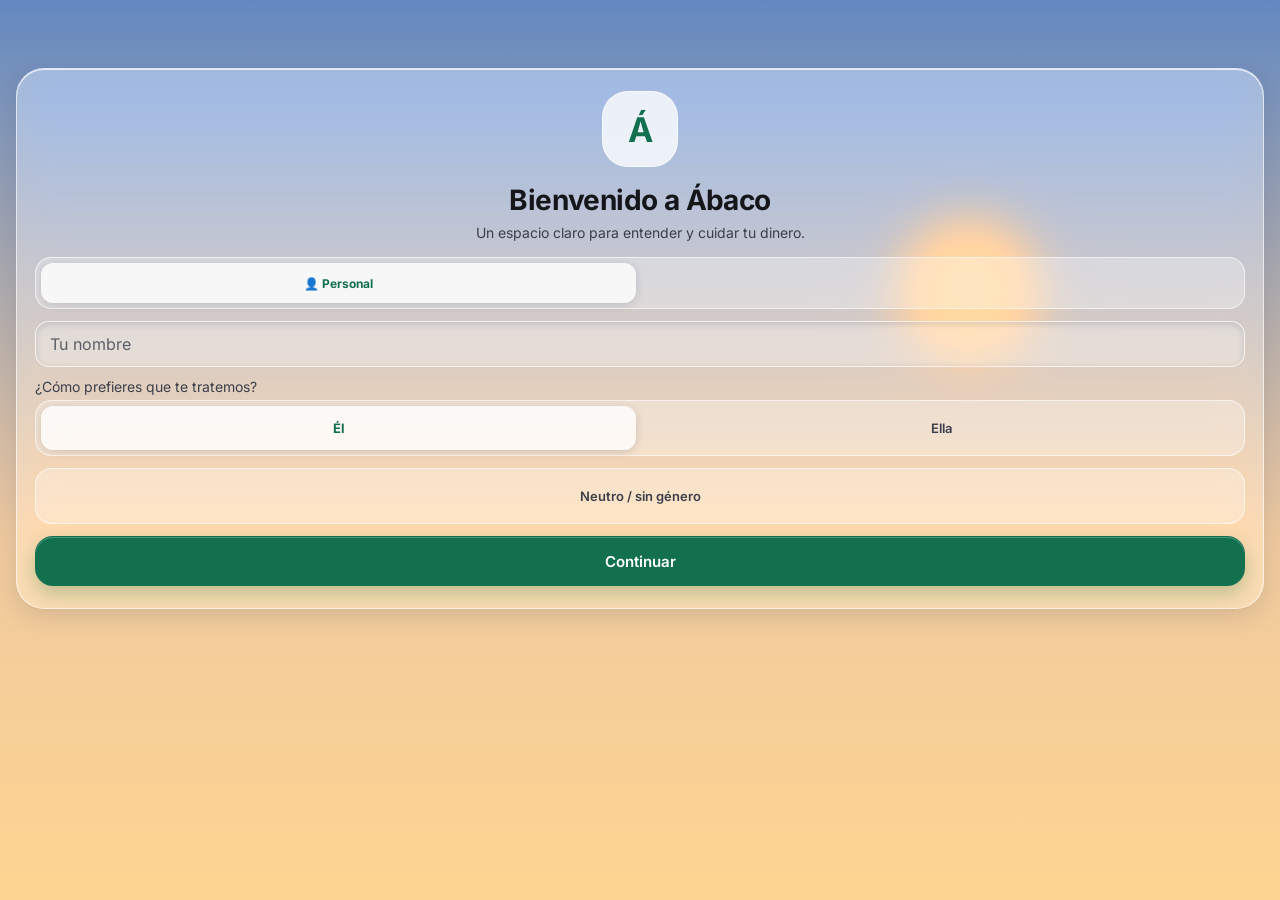
<file: index.html>
<!DOCTYPE html>
<html lang="es" data-theme="light">
<head>
<meta charset="UTF-8">
<meta name="viewport" content="width=device-width, initial-scale=1.0, maximum-scale=1.0, user-scalable=no, viewport-fit=cover">
<meta name="theme-color" content="#9FD3F0" id="metaThemeColor">
<meta name="apple-mobile-web-app-capable" content="yes">
<meta name="apple-mobile-web-app-status-bar-style" content="black-translucent">
<title>Abaco Gestor de Finanzas</title>
<link rel="stylesheet" href="styles.css">

</head>
<body>
<div class="app">

<!-- Menú deslizante desde la derecha -->
<div class="menu-overlay" id="menuOverlay"></div>
<div class="menu-page" id="menuPage">
  <div class="menu-page-header">
    <h2>Menú</h2>
    <p>Secciones</p>
  </div>
  <div class="menu-scroll" id="menuScroll">
    <div class="menu-list" id="menuList"></div>
    <div class="menu-footer">
      <div class="menu-section" style="margin-top:0">Preferencias</div>
      <div class="menu-item" id="btnHelpMenu"><span class="ico">?</span><span class="menu-item-label">Ayuda</span></div>
      <div class="menu-item" id="btnThemeMenu"><span class="ico">◐</span><span class="menu-item-label">Cielo</span></div>
      <div class="menu-item" id="btnPronounMenu"><span class="ico">Aa</span><span class="menu-item-label">Pronombres</span></div>
      <div class="menu-item" id="btnClearMine"><span class="ico">−</span><span class="menu-item-label">Borrar movimientos</span></div>
      <div class="menu-item" id="btnClearAll"><span class="ico">×</span><span class="menu-item-label">Borrar todos los datos</span></div>
      <div class="menu-section">Copias</div>
      <div class="menu-item" id="btnExportBackup"><span class="ico">↓</span><span class="menu-item-label">Exportar copia</span></div>
      <div class="menu-item" id="btnImportBackup"><span class="ico">↑</span><span class="menu-item-label">Importar copia</span></div>
      <input type="file" id="inputImportBackup" accept="application/json" style="display:none">
      <div class="menu-item" id="menuBackupStatus" style="opacity:.65;pointer-events:none">
        <span class="ico">•</span><span class="menu-item-label" id="menuBackupStatusLabel">Sin respaldo</span>
      </div>
      <div class="brand-footer"><strong>Abaco Gestor de Finanzas</strong><span>Hecho por Hugo Jean R</span></div>
    </div>
  </div>
</div>
<div id="menuEdgeHint" title="Abrir menú">‹</div>
<div class="calc-overlay" id="calcOverlay"></div>
<div class="calc-page" id="calcPage" role="dialog" aria-modal="true" aria-label="Calculadora">
  <div class="ck-head">
    <h3>Calculadora</h3>
    <button type="button" class="btn btn-ghost btn-sm" id="btnCloseCalc">Cerrar</button>
  </div>
  <div class="ck-tape" id="ckTape" aria-live="polite"></div>
  <div class="ck-display" id="ckDisplay" aria-live="polite">0</div>
  <div class="ck-error" id="ckError" role="status"></div>
  <div class="ck-src">
    <button type="button" class="ck-chip" id="ckFrom">Tomar de…</button>
    <button type="button" class="ck-chip" id="ckAvail">Disponible</button>
  </div>
  <div class="ck-hist" id="ckHist"></div>
  <div class="ck-keys" id="ckKeys"></div>
  <div class="ck-actions">
    <button type="button" class="btn btn-primary" id="ckSpend" disabled>Anotar gasto</button>
    <button type="button" class="btn btn-ghost" id="ckPay" disabled>Abonar a deuda</button>
  </div>
</div>

<div class="content" id="appContent">
<header id="topbar">
  <div class="tb">
    <div class="tb-text">
      <div class="tb-sub" id="tbSub"></div>
      <div class="tb-title" id="tbTitle">Ábaco</div>
    </div>
    <div class="tb-actions">
      <span class="tb-chip hidden" id="tbChip"></span>
      <button class="tb-btn" id="btnCalcTop" type="button" aria-label="Calculadora" title="Calculadora"><svg viewBox="0 0 24 24" aria-hidden="true"><rect x="5" y="3" width="14" height="18" rx="2"/><path d="M8 7h8M8 12h2M12 12h2M16 12h0M8 16h2M12 16h2M16 16h0"/></svg></button>
      <button class="tb-btn" id="btnMenuHeader" type="button" aria-label="Abrir menú" title="Menú"><svg viewBox="0 0 24 24" aria-hidden="true"><path d="M4 7h16M4 12h16M4 17h10"/></svg></button>
    </div>
  </div>
  <!-- Piezas de la cabecera anterior que el código todavía actualiza; no se muestran. -->
  <div class="hidden" aria-hidden="true">
    <div id="avatar">?</div><div id="headerName">Abaco</div><div id="headerSub">Sin registrar</div>
    <span id="pendingBadge">0</span><button id="btnHelpHeader" type="button" tabindex="-1">?</button>
    <button id="btnCalcHeader" type="button" tabindex="-1">123</button>
    <div id="headerPhrase"></div>
  </div>
</header>
  <div id="onboarding">
    <div class="onboard-card" id="step-register">
      <div class="brand-mark" aria-hidden="true">Á</div>
      <h2 id="welcomeTitle">Bienvenido a Ábaco</h2>
      <p id="welcomeSub">Un espacio claro para entender y cuidar tu dinero.</p>
      <div class="mode-choice" aria-label="Modo de uso">
        <button type="button" id="modePersonal" class="active">👤 Personal</button>
      </div>
      <div class="field"><input type="text" id="userName" placeholder="Tu nombre"></div>
      <p class="note" style="text-align:left;margin:8px 0 4px">¿Cómo prefieres que te tratemos?</p>
      <div class="mode-choice" aria-label="Trato" id="pronounChoice">
        <button type="button" data-pronoun="el" class="active">Él</button>
        <button type="button" data-pronoun="ella">Ella</button>
      </div>
      <div class="mode-choice" style="margin-top:0;grid-template-columns:1fr">
        <button type="button" data-pronoun="neutro" id="pronounNeutro">Neutro / sin género</button>
      </div>
      <button class="btn btn-primary" id="btnRegister" type="button">Continuar</button>
    </div>
    <!-- Tour de bienvenida (js/abaco-tour.js): se puede saltar completo o paso por paso. -->
    <div class="onboard-card tour hidden" id="step-wallet">
      <div class="tour-top">
        <div class="tour-dots" id="tourDots" aria-hidden="true"></div>
        <button class="tour-skip" id="btnSkipWalletQuiz" data-quiz="skip" type="button">Saltar tour</button>
      </div>
      <div class="tour-body" id="tourBody" aria-live="polite"></div>
      <div class="tour-actions">
        <button class="btn btn-ghost" id="btnTourLater" type="button">Ahora no</button>
        <button class="btn btn-primary" id="btnNextWalletQuiz" data-quiz="next" type="button">Continuar</button>
      </div>
    </div>
  </div>

  <div id="appPanels" class="hidden">

    <!-- RÁPIDOS + SWIPE -->
    <div class="panel active" id="panel-hormiga">
      <!-- Paso 1: solo el monto. Paso 2 (opcional, js/abaco-calm.js): qué fue. -->
      <div id="regStep1">
        <div class="reg-mode" role="tablist" aria-label="Qué vas a anotar">
          <button type="button" role="tab" class="on" aria-selected="true" data-calm="mode" data-v="gasto">Gasto</button>
          <button type="button" role="tab" aria-selected="false" data-calm="mode" data-v="ingreso">Ingreso</button>
        </div>
        <div class="reg-amount">
          <div class="reg-q" id="regQ">¿Cuánto gastaste?</div>
          <div class="reg-big"><span class="reg-cur">$</span><input type="text" id="hormAmount" inputmode="none" autocomplete="off" placeholder="0" aria-label="Monto"></div>
          <div class="x-equiv hidden" id="hormEquiv"></div>
        </div>
        <div class="reg-pad" id="regPad">
          <button type="button" data-key="1">1</button><button type="button" data-key="2">2</button><button type="button" data-key="3">3</button>
          <button type="button" data-key="4">4</button><button type="button" data-key="5">5</button><button type="button" data-key="6">6</button>
          <button type="button" data-key="7">7</button><button type="button" data-key="8">8</button><button type="button" data-key="9">9</button>
          <button type="button" data-key=".">.</button><button type="button" data-key="0">0</button><button type="button" data-key="del" aria-label="Borrar">⌫</button>
        </div>
        <button type="button" class="btn btn-primary" id="btnRegSave">Guardar</button>
        <button type="button" class="reg-more-btn" id="regMoreBtn" aria-expanded="false" aria-controls="regMore">Más opciones ›</button>
        <div class="form-card reg-more hidden" id="regMore">
          <div class="field"><label class="x-label" for="hormDesc">¿Qué fue?</label><input type="text" id="hormDesc" placeholder="Antojo, súper, pasaje…"></div>
          <div class="chips" id="hormChips"></div>
          <div class="reg-impulse only-gasto">
            <div><div class="xc-title">Fue por impulso</div><div class="xc-sub">Te doy una pausa antes de guardar</div></div>
            <div class="chip x-switch" id="hormImpulse" role="switch" aria-pressed="false" aria-label="Fue por impulso"></div>
          </div>
          <div class="field x-why hidden" id="hormWhyWrap"><label class="x-label" for="hormWhy">¿Por qué? (opcional)</label><input type="text" id="hormWhy" placeholder="Para revisarlo después"></div>
          <div class="field"><label class="x-label" for="hormFromAccount" id="regAccountLabel">Sale de</label><select id="hormFromAccount"></select></div>
        </div>
      </div>
      <div id="regStep2" class="hidden"></div>
    </div>

    <!-- INICIO -->
    <div class="panel" id="panel-inicio">
      <div id="homeToday"></div>
      <div id="homeNotices"></div>
      <div class="account-view-chips" id="accountViewChips"></div>
      <div class="balance-card">
        <span class="sparkle">✨</span>
        <div class="balance-label" id="balanceLabel">Disponible</div>
        <div class="balance-ring-wrap">
          <div class="balance-ring" id="balanceRing" style="--pct:0%">
            <div class="balance-ring-inner" id="balanceRingPct">0%</div>
          </div>
          <div style="flex:1">
            <div class="balance-value" id="balanceValue" style="margin:0">$0</div>
            <div class="balance-motto" id="balanceMotto">¡Bienvenido!</div>
          </div>
        </div>
        <div class="balance-grid">
          <div class="balance-item"><div class="lbl">Ingresos</div><div class="val" id="totalIngresos">$0</div></div>
          <div class="balance-item"><div class="lbl">Gastos</div><div class="val" id="totalGastos">$0</div></div>
        </div>
      </div>
      <div class="personal-box hidden" id="personalBox">
        <h4>Gastos personales (no afectan el balance conjunto)</h4>
        <div id="personalSummary" style="font-size:13px;font-weight:600"></div>
      </div>

      <div class="wrapped" id="wrappedBox">
        <h3>Resumen del mes <span class="live-emoji">✨</span></h3>
        <div class="month-info-cubes">
          <button type="button" class="month-info-cube" data-home-action="charts" aria-label="Ver categoría principal y gráficas"><span class="mic-icon">🏷️</span><small>Principal</small><b id="wTopCat">—</b></button>
          <button type="button" class="month-info-cube" data-home-action="recordatorios" aria-label="Ver recordatorios"><span class="mic-icon">🔔</span><small>Recordatorios</small><b id="wReminders">0</b></button>
          <button type="button" class="month-info-cube" data-home-action="suscripciones" aria-label="Ver suscripciones"><span class="mic-icon">🔄</span><small>Suscripciones</small><b id="wSubs">0</b></button>
          <button type="button" class="month-info-cube" data-home-action="tarjetas" aria-label="Ver compras a meses"><span class="mic-icon">🛍️</span><small>Compras a meses</small><b id="wMsi">0</b></button>
          <button type="button" class="month-info-cube" data-home-action="tarjetas" aria-label="Ver crédito pendiente"><span class="mic-icon">💳</span><small>Crédito pendiente</small><b id="wCreditPending">$0</b></button>
          <button type="button" class="month-info-cube" data-home-action="ingresos" aria-label="Ver ingresos del mes"><span class="mic-icon">💰</span><small>Ingresos del mes</small><b id="wIncome">$0</b></button>
        </div>
        <div class="w-big" id="wLine">Sigue así</div>
        <div class="w-emoji">💚</div>
      </div>
<div class="hidden"><div class="section-title">Lectura rápida</div>
      <div class="profiles compact-insights" id="profilesBox"></div></div>

      <button type="button" class="chart-cube hidden" id="btnToggleCharts" data-home="charts" aria-label="Abrir panel de gráficas">
        <span class="chart-cube-icon">📊</span><span><b>Mis gráficas</b><small>Salud y distribución de mi gasto</small></span><span class="chart-cube-arrow">↗</span>
      </button>
      <div class="charts-modal-backdrop hidden" id="chartsModalBackdrop" data-home="backdrop"></div>
      <div class="charts-block hidden-soft" id="chartsBlock">
        <div class="chart-modal-head">
          <h3>Mis gráficas</h3>
          <button type="button" class="btn btn-ghost btn-sm" id="btnCloseCharts" data-home="close">Cerrar</button>
        </div>
        <div class="section-title" style="margin-top:0">Top categorías</div>
        <div class="cat-scroll" id="catGrid"></div>
        <button type="button" class="btn btn-ghost btn-sm" id="btnAllCats" data-home="all" style="margin:8px 0 12px;width:auto">Ver todas →</button>
        <div class="waterfall">
          <h4>Cascada ingresos → gastos</h4>
          <div class="wf-bars" id="waterfallBars"></div>
        </div>
        <div class="budget-health" id="budgetHealth">
          <h4>💡 ¿Qué tan sano va tu gasto?</h4>
          <div class="bh-sub">Distribución de gastos según la regla 50 / 30 / 20.</div>
          <div class="bh-track" id="bhTrack"></div>
          <div class="bh-advice ok" id="bhAdvice">
            <div class="bh-title">Registra tus ingresos y gastos para ver el resumen.</div>
          </div>
          <div class="bh-salary-note" id="bhSalaryNote"></div>
        </div>
      </div>
      <div id="cutoffBanner" class="cutoff-banner hidden"></div>
      <div class="upcoming-card" id="upcomingBox">
        <h4>📅 Próximos pagos y cortes</h4>
        <div id="upcomingList"><div class="note">Sin avisos por ahora</div></div>
      </div>
      <div class="section-title">Movimientos de hoy</div>
      <div id="todayList"></div>
      <div class="hidden"><div class="section-title">Últimos movimientos</div>
      <div id="recentList"></div></div>
    </div>

    <!-- COMPRAS -->
    <div class="panel" id="panel-compras">
      <div class="op-header">
        <div class="op-title-card">
          <div class="op-emoji">🛒</div>
          <h2>Ir de compras</h2>
          <p>Lista y modo carrito</p>
        </div>
        <button type="button" class="op-add-btn" id="btnOpenShopForm">
          <span class="plus">＋</span>
          <span class="lbl">Agregar compra</span>
        </button>
      </div>
            <div id="shopNormal">
        <div class="form-card hidden" id="shopFormPanel">
          <div class="op-form-head">
            <h3>Nueva compra / lista</h3>
            <button type="button" class="btn btn-ghost btn-sm" id="btnCloseShopForm">Cerrar</button>
          </div>
          <div class="field"><input type="number" id="shopBudget" placeholder="Monto disponible $"></div>
          <button class="btn btn-blue" id="btnStartShopMode" type="button">Iniciar modo compras</button>
          <div class="section-title" style="margin-top:12px">Agregar a lista de espera</div>
          <div class="row">
            <input type="text" id="shopItem" placeholder="Producto">
            <input type="number" id="shopPrice" placeholder="$" style="max-width:75px">
          </div>
          <button class="btn btn-primary mt-6" id="btnAddShop" type="button">Agregar a la lista</button>
          <p class="note">Queda en espera hasta que aceptes o declines.</p>
        </div>
        <div class="section-title">Lista de espera</div>
        <div id="shopList"></div>
      </div>
      <div id="shopModeActive" class="hidden">
        <div class="shop-mode-banner">
          <div style="font-size:12px;opacity:.9">Total del carrito</div>
          <div class="cart-total" id="cartTotal">$0</div>
          <div style="display:flex;justify-content:space-between;font-size:12px;margin-top:4px">
            <span>Disponible: <span id="shopAvail">$0</span></span>
            <span id="shopRemainLabel">Restante: $0</span>
          </div>
        </div>
        <div class="form-card">
          <div class="row">
            <input type="text" id="cartItem" placeholder="Producto">
            <input type="number" id="cartPrice" placeholder="$" style="max-width:75px">
          </div>
          <button class="btn btn-blue mt-6" id="btnAddCart" type="button">Al carrito</button>
        </div>
        <div id="cartList"></div>
        <div class="row" style="margin-top:10px">
          <button class="btn btn-ghost" id="btnCancelShop" type="button">Cancelar</button>
          <button class="btn btn-primary" id="btnConfirmShop" type="button">Confirmar</button>
        </div>
      </div>
    </div>

    <div class="panel" id="panel-lista">
      <div class="op-header">
        <div class="op-title-card">
          <div class="op-emoji">📝</div>
          <h2>Qué comprar</h2>
          <p>Súper, papelería o despensa de la semana</p>
        </div>
        <button type="button" class="op-add-btn" id="btnOpenListaForm">
          <span class="plus">＋</span>
          <span class="lbl">Agregar producto</span>
        </button>
      </div>
      <div class="form-card hidden" id="listaFormPanel">
        <div class="op-form-head">
          <h3>Nuevo producto</h3>
          <button type="button" class="btn btn-ghost btn-sm" id="btnCloseListaForm">Cerrar</button>
        </div>
        <div class="row">
          <input type="text" id="listaItem" placeholder="Producto">
          <input type="text" id="listaQty" placeholder="Cant." style="max-width:70px">
        </div>
        <div class="chips" id="listaCatChips">
          <div class="chip active" data-val="super">🛒 Súper</div>
          <div class="chip" data-val="papeleria">✏️ Papelería</div>
          <div class="chip" data-val="despensa">🏠 Despensa</div>
          <div class="chip" data-val="otro">📦 Otro</div>
        </div>
        <button class="btn btn-primary mt-6" id="btnAddLista" type="button">Agregar a la lista</button>
      </div>
      <div class="chips" id="listaFilterChips">
        <div class="chip active" data-filter="todos">Todos</div>
        <div class="chip" data-filter="super">🛒 Súper</div>
        <div class="chip" data-filter="papeleria">✏️ Papelería</div>
        <div class="chip" data-filter="despensa">🏠 Despensa</div>
        <div class="chip" data-filter="otro">📦 Otro</div>
      </div>
      <div class="section-title">Por comprar</div>
      <div id="listaPendItems"></div>
      <div class="section-title" id="listaDoneTitle">Ya comprado</div>
      <div id="listaDoneItems"></div>
      <div class="row" style="margin-top:10px">
        <button class="btn btn-ghost" id="btnClearListaDone" type="button">Vaciar comprados</button>
      </div>
    </div>

    <div class="panel" id="panel-ingresos">
      <div class="op-header">
        <div class="op-title-card">
          <div class="op-emoji">💰</div>
          <h2>Anotar ingreso</h2>
          <p>Salario, extras y más</p>
        </div>
        <button type="button" class="op-add-btn" id="btnOpenIncForm">
          <span class="plus">＋</span>
          <span class="lbl">Agregar ingreso</span>
        </button>
      </div>
            <div class="form-card hidden" id="incFormPanel">
        <div class="op-form-head">
          <h3>Nuevo ingreso</h3>
          <button type="button" class="btn btn-ghost btn-sm" id="btnCloseIncForm">Cerrar</button>
        </div>
        <div class="field"><input type="text" id="incDesc" placeholder="Concepto"></div>
        <div class="row">
          <input type="number" id="incAmount" placeholder="$">
          <select id="incType"><option value="salario">Salario</option><option value="freelance">Freelance</option><option value="extra">Extra</option><option value="otro">Otro</option></select>
        </div>
        <div class="field"><input type="text" id="incNote" placeholder="Nota"></div>
        <div class="chips" style="margin-top:8px">
          <div class="chip" data-val="1">Compartido</div>
        </div>
        <div class="field mt-6">
          <label class="note">¿A qué cuenta llega?</label>
          <select id="incDestAccount"></select>
        </div>
        <button class="btn btn-primary" id="btnAddIncome" type="button">Guardar</button>
      </div>
      <div id="incomeList"></div>
    </div>

    <div class="panel" id="panel-ahorros">
      <div class="op-header">
        <div class="op-title-card">
          <div class="op-emoji">🏦</div>
          <h2>Guardar dinero</h2>
          <p>Metas y aportes</p>
        </div>
        <button type="button" class="op-add-btn" id="btnSaveMenu">
          <span class="plus">＋</span>
          <span class="lbl">Agregar ahorro</span>
        </button>
      </div>
      <button type="button" class="btn-charts money-chart-toggle" data-money-key="ahorros">📊 Mostrar gráficas</button>
      <div class="charts-block hidden-soft money-charts-block" id="moneyCharts-ahorros">
        <div class="chips money-period-chips" data-money-key="ahorros">
          <div class="chip active" data-period="mensual">Mensual</div>
          <div class="chip" data-period="quincenal">Quincenal</div>
          <div class="chip" data-period="semanal">Semanal</div>
        </div>
        <div class="stat-row" id="moneyChartStats-ahorros"></div>
        <h4 style="font-size:12px;font-weight:600;margin:8px 0 8px;color:var(--text)">Gráfica del periodo</h4>
        <div class="wf-bars" id="moneyChartBars-ahorros" style="min-height:110px"></div>
        <div class="section-title">Desglose de actividad</div>
        <div id="moneyActivity-ahorros"></div>
      </div>
      <div class="save-menu-panel hidden" id="saveMenuPanel">
        <div class="op-form-head">
          <h3>Ahorro / Aportar</h3>
          <button type="button" class="btn btn-ghost btn-sm" id="btnCloseSaveForm">Cerrar</button>
        </div>
        <div class="save-tabs">
          <button type="button" class="active" data-tab="new" id="saveTabNew">Nuevo ahorro</button>
          <button type="button" data-tab="add" id="saveTabAdd">Aportar</button>
        </div>
        <div id="saveFormNew">
          <div class="field"><input type="text" id="saveName" placeholder="Nombre"></div>
          <div class="chips" id="saveTypeChips">
            <div class="chip active" data-val="target">Con meta</div>
            <div class="chip" data-val="open">Abierto</div>
          </div>
          <div id="saveTargetFields" class="row">
            <input type="number" id="saveTarget" placeholder="Meta $">
            <input type="number" id="saveCurrent" placeholder="Actual $" value="0">
          </div>
          <div class="field mt-6"><input type="number" id="saveRate" placeholder="Rendimiento anual % (opcional)" min="0" step="0.01"></div>
          <div class="field mt-6"><input type="text" id="saveNote" placeholder="Nota"></div>
          <button class="btn btn-gold mt-6" id="btnAddSave" type="button">Crear</button>
        </div>
        <div id="saveFormAdd" class="hidden">
          <div class="row"><select id="saveSelect"></select><input type="number" id="saveAdd" placeholder="$"></div>
          <div class="field mt-6"><input type="text" id="saveAddNote" placeholder="Nota"></div>
          <button class="btn btn-primary mt-6" id="btnContribute" type="button">Aportar</button>
        </div>
      </div>
      <div class="section-title">Tus ahorros</div>
      <div id="saveList"></div>
    </div>

    <div class="panel" id="panel-kanban">
      <div class="panel-name"><span class="pn-ico">📋</span><span>Mis pendientes</span></div>
      <div class="form-card">
        <h3>Nueva tarjeta</h3>
        <div class="field"><input type="text" id="kanbanText" placeholder="Tarea"></div>
        <div class="row">
          <select id="kanbanScope"><option value="individual">Individual</option></select>
          <select id="kanbanCol"><option value="todo">Por hacer</option><option value="doing">En curso</option><option value="done">Hecho</option></select>
        </div>
        <button class="btn btn-purple mt-6" id="btnAddKanban" type="button">Agregar</button>
        <p class="note">Toca para avanzar. Blanco: editar · rojo: borrar.</p>
      </div>
      <div class="section-title">Individual</div>
      <div class="kanban" id="kanbanIndividual"></div>
    </div>

    <div class="panel" id="panel-recordatorios">
      <div class="panel-name"><span class="pn-ico">⏰</span><span>Recordarme algo</span></div>
      <div class="form-card">
        <h3>Recordatorio</h3>
        <div class="field"><input type="text" id="remText" placeholder="¿Qué?"></div>
        <div class="row"><input type="date" id="remDate"><input type="time" id="remTime" value="09:00"></div>
        <button class="btn btn-primary mt-6" id="btnAddRem" type="button">Crear</button>
      </div>
      <div id="remList"></div>
    </div>
    <div class="panel" id="panel-historial">
      <div class="panel-name"><span class="pn-ico">📜</span><span>Historial completo</span></div>
      <div class="section-title">Todos los movimientos</div>
      <p class="note" style="margin-bottom:10px">Entradas, salidas, aportes y compras — el registro completo.</p>
      <div id="historialList"></div>
    </div>

    <div class="panel" id="panel-categorias">
      <div class="panel-name"><span class="pn-ico">🏷️</span><span>Mis categorías</span></div>
      <div class="form-card">
        <h3>Nueva categoría</h3>
        <div class="row">
          <input type="text" id="catName" placeholder="Nombre">
          <input type="text" id="catIcon" placeholder="Emoji" maxlength="2" style="max-width:65px" value="📦">
        </div>
        <button class="btn btn-primary mt-6" id="btnAddCat" type="button">Crear</button>
      </div>
      <div id="catList"></div>
    </div>

    <!-- PRESUPUESTO -->
    <div class="panel" id="panel-presupuesto">
      <div class="budget-hero">
        <h2>Planear mi mes ✨</h2>
        <p id="budgetPeriodLabel">Tu presupuesto mensual, claro y sin ruido.</p>
      </div>
      <div class="chips" id="budgetPeriodChips">
        <div class="chip active" data-budget-period="mensual">Mensual</div>
        <div class="chip" data-budget-period="quincenas">2 quincenas</div>
        <div class="chip" data-budget-period="semanas">4 semanas</div>
      </div>
      <div class="budget-summary" id="budgetSummary"></div>
      <div class="budget-toolbar">
        <button class="btn btn-primary" id="btnBudgetEntry" type="button">＋ Capturar plan</button>
        <button class="btn btn-ghost btn-sm" id="btnBudgetClear" type="button">Limpiar</button>
      </div>
      <div class="form-card hidden" id="budgetEntryPanel">
        <h3>Captura tipo tabla</h3>
        <p class="note">Una fila por gasto: concepto, descripción y costo.</p>
        <div class="excel-grid excel-head"><span>Concepto</span><span>Descripción</span><span>Costo</span><span></span></div>
        <div id="budgetRows"></div>
        <button class="btn btn-ghost btn-sm mt-6" id="btnBudgetAddRow" type="button">＋ Añadir fila</button>
        <div class="row mt-6">
          <button class="btn btn-ghost" id="btnBudgetCancel" type="button">Cancelar</button>
          <button class="btn btn-primary" id="btnBudgetSave" type="button">Guardar plan</button>
        </div>
      </div>
      <div class="calm-lead" id="sobresLead"></div>
      <div id="budgetList"></div>
      <div class="calm-pill-row"><button type="button" class="calm-pill" id="btnNewSobre">＋ Nuevo sobre</button></div>
      <div id="borrowBox"></div>
    </div>
    <!-- TARJETAS Y MSI -->
    <div class="panel" id="panel-tarjetas">
      <div class="op-header">
        <div class="op-title-card">
          <div class="op-emoji">💳</div>
          <h2>Mis tarjetas</h2>
          <p>Crédito y meses sin intereses</p>
        </div>
        <button type="button" class="op-add-btn" id="btnOpenCardForm">
          <span class="plus">＋</span>
          <span class="lbl">Agregar tarjeta</span>
        </button>
      </div>
            <div class="form-card hidden" id="cardFormPanel">
        <div class="op-form-head">
          <h3>Nueva tarjeta / MSI</h3>
          <button type="button" class="btn btn-ghost btn-sm" id="btnCloseCardForm">Cerrar</button>
        </div>
        <div class="section-title" style="margin-top:0">Nueva tarjeta</div>
        <div class="row">
          <input type="text" id="cardName" placeholder="Nombre o banco">
          <input type="number" id="cardLimit" placeholder="Límite $" inputmode="decimal">
        </div>
        <select id="cardType" class="mt-6"><option value="crédito">Crédito</option><option value="débito">Débito</option><option value="efectivo">Efectivo</option></select>
        <button class="btn btn-primary mt-6" id="btnAddCard" type="button">Agregar cuenta</button>
        <div class="section-title">Compra a MSI</div>
        <div class="row"><select id="msiCardSelect"></select><input type="text" id="msiConcept" placeholder="Concepto"></div>
        <div class="row mt-6">
          <input type="number" id="msiTotal" placeholder="Total $" inputmode="decimal">
          <input type="number" id="msiMonths" placeholder="Meses" min="2" max="48">
          <input type="number" id="msiPaidBefore" placeholder="Ya pagadas" min="0">
        </div>
        <div class="field mt-6">
          <label class="note">Fecha de compra</label>
          <input type="date" id="msiPurchaseDate">
        </div>
        <button class="btn btn-blue mt-6" id="btnAddMsi" type="button">Crear plan MSI</button>
        <p class="note">Las mensualidades ya pagadas no crean gastos nuevos.</p>
      </div>
      <div class="section-title">Mis tarjetas y planes</div>
      <div id="cardList"></div>
      <div class="calm-pill-row"><button type="button" class="calm-pill" id="btnNewCard">＋ Tarjeta o compra a meses</button></div>
    </div>

    <!-- CUENTAS -->
    <div class="panel" id="panel-cuentas">
      <div class="op-header">
        <div class="op-title-card">
          <div class="op-emoji">💼</div>
          <h2>Mis cuentas</h2>
          <p>Débito, crédito y efectivo</p>
        </div>
        <button type="button" class="op-add-btn" id="btnOpenAccountForm">
          <span class="plus">＋</span>
          <span class="lbl">Agregar cuenta</span>
        </button>
      </div>
            <div class="form-card hidden" id="accountFormPanel">
        <div class="op-form-head">
          <h3>Nueva cuenta / Transferir</h3>
          <button type="button" class="btn btn-ghost btn-sm" id="btnCloseAccountForm">Cerrar</button>
        </div>
        <div class="section-title" style="margin-top:0">Nueva cuenta</div>
        <div class="row"><input type="text" id="accountName" placeholder="Nombre"><input type="number" id="accountBalance" placeholder="Saldo $" inputmode="decimal"></div>
        <select id="accountType" class="mt-6"><option value="débito">Débito</option><option value="crédito">Crédito</option><option value="efectivo">Efectivo</option><option value="ahorro">Ahorro</option></select>
        <button class="btn btn-primary mt-6" id="btnAddAccount" type="button">Agregar cuenta</button>
        <div class="section-title">Transferir entre cuentas</div>
        <div class="row"><select id="transferFrom"></select><select id="transferTo"></select></div>
        <div class="row mt-6"><input type="number" id="transferAmount" placeholder="Monto $" inputmode="decimal"><button class="btn btn-blue" id="btnTransfer" type="button">Transferir</button></div>
        <p class="note">Las transferencias solo mueven saldo; no alteran tus gastos ni ingresos.</p>
      </div>
      <div id="questionBox"></div>
      <div class="section-title">Saldos</div>
      <div id="accountList"></div>
    </div>

    <!-- PRÉSTAMOS -->
    <!-- DEUDAS: lo que yo debo (préstamos) y lo que me deben (por cobrar), en una sola pantalla -->
    <div class="panel" id="panel-prestamos" data-pane="debo">
      <div class="reg-mode debt-tabs" role="tablist" aria-label="Deudas">
        <button type="button" role="tab" class="on" aria-selected="true" data-calm="debts" data-v="debo">Yo debo</button>
        <button type="button" role="tab" aria-selected="false" data-calm="debts" data-v="cobrar">Me deben</button>
      </div>
      <div class="debt-pane" data-pane="debo">
      <div class="calm-lead" id="debtLeadDebo"></div>
      <div class="op-header">
        <div class="op-title-card">
          <div class="op-emoji">🏠</div>
          <h2>Mis préstamos</h2>
          <p>Hipoteca, auto o personal</p>
        </div>
        <button type="button" class="op-add-btn" id="btnOpenLoanForm">
          <span class="plus">＋</span>
          <span class="lbl">Agregar préstamo</span>
        </button>
      </div>
      <button type="button" class="btn-charts money-chart-toggle" data-money-key="prestamos">📊 Mostrar gráficas</button>
      <div class="charts-block hidden-soft money-charts-block" id="moneyCharts-prestamos">
        <div class="chips money-period-chips" data-money-key="prestamos">
          <div class="chip active" data-period="mensual">Mensual</div>
          <div class="chip" data-period="quincenal">Quincenal</div>
          <div class="chip" data-period="semanal">Semanal</div>
        </div>
        <div class="stat-row" id="moneyChartStats-prestamos"></div>
        <h4 style="font-size:12px;font-weight:600;margin:8px 0 8px;color:var(--text)">Gráfica del periodo</h4>
        <div class="wf-bars" id="moneyChartBars-prestamos" style="min-height:110px"></div>
        <div class="section-title">Desglose de actividad</div>
        <div id="moneyActivity-prestamos"></div>
      </div>
      <div class="form-card hidden" id="loanFormPanel">
        <div class="op-form-head">
          <h3>Nuevo préstamo</h3>
          <button type="button" class="btn btn-ghost btn-sm" id="btnCloseLoanForm">Cerrar</button>
        </div>
        <div class="field"><input type="text" id="loanName" placeholder="Concepto: auto, casa, personal..."></div>
        <div class="row"><input type="number" id="loanPrincipal" placeholder="Monto inicial $" inputmode="decimal"><input type="number" id="loanRate" placeholder="Tasa anual %" step="0.01"></div>
        <div class="row mt-6"><input type="number" id="loanTerm" placeholder="Plazo en meses" min="1"><select id="loanType"><option value="personal">Personal</option><option value="auto">Auto</option><option value="hipoteca">Hipoteca</option><option value="otro">Otro</option></select></div>
        <button class="btn btn-purple mt-6" id="btnAddLoan" type="button">Calcular y guardar</button>
      </div>
      <div class="module-note">Marca cada pago aquí sin volver a registrarlo como gasto. Así el saldo de la deuda avanza, pero tus reportes no se duplican.</div>
      <div id="loanList"></div>
      </div>
      <div class="debt-pane" data-pane="cobrar">
      <div class="calm-lead" id="debtLeadCobrar"></div>
      <div class="op-header">
        <div class="op-title-card">
          <div class="op-emoji">🤝</div>
          <h2>Quién me debe</h2>
          <p>Préstamos a personas</p>
        </div>
        <button type="button" class="op-add-btn" id="btnOpenDebtForm">
          <span class="plus">＋</span>
          <span class="lbl">Agregar deuda</span>
        </button>
      </div>
            <div class="form-card hidden" id="debtFormPanel">
        <div class="op-form-head"><h3>Persona que te debe</h3>
          <button type="button" class="btn btn-ghost btn-sm" id="btnCloseDebtForm">Cerrar</button></div>
        <div class="field"><input type="text" id="debtPerson" placeholder="Nombre"></div>
        <div class="field"><input type="text" id="debtConcept" placeholder="Concepto (opcional)"></div>
        <div class="row">
          <input type="number" id="debtAmount" placeholder="Monto $" inputmode="decimal">
          <input type="date" id="debtDate">
        </div>
        <p class="note">La fecha es opcional. Úsala si acordaron un día de pago.</p>
        <button class="btn btn-primary mt-6" id="btnAddDebt" type="button">Guardar</button>
      </div>
      <div class="section-title">Pendientes</div>
      <div id="debtorsList"></div>
      </div>
    </div>

    <!-- INVERSIONES -->
    <div class="panel" id="panel-inversiones">
      <div class="op-header">
        <div class="op-title-card">
          <div class="op-emoji">📈</div>
          <h2>Mis inversiones</h2>
          <p>Portafolio y rendimiento</p>
        </div>
        <button type="button" class="op-add-btn" id="btnOpenInvForm">
          <span class="plus">＋</span>
          <span class="lbl">Agregar inversión</span>
        </button>
      </div>
      <button type="button" class="btn-charts money-chart-toggle" data-money-key="inversiones">📊 Mostrar gráficas</button>
      <div class="charts-block hidden-soft money-charts-block" id="moneyCharts-inversiones">
        <div class="chips money-period-chips" data-money-key="inversiones">
          <div class="chip active" data-period="mensual">Mensual</div>
          <div class="chip" data-period="quincenal">Quincenal</div>
          <div class="chip" data-period="semanal">Semanal</div>
        </div>
        <div class="stat-row" id="moneyChartStats-inversiones"></div>
        <h4 style="font-size:12px;font-weight:600;margin:8px 0;color:var(--text)">Gráfica del periodo</h4>
        <div class="wf-bars" id="moneyChartBars-inversiones" style="min-height:110px"></div>
        <div class="section-title">Desglose de actividad</div>
        <div id="moneyActivity-inversiones"></div>
      </div>
      <div class="form-card hidden" id="invFormPanel">
        <div class="op-form-head"><h3>Nueva inversión</h3>
          <button type="button" class="btn btn-ghost btn-sm" id="btnCloseInvForm">Cerrar</button></div>
        <div class="field"><input type="text" id="invName" placeholder="Nombre (CETES, acciones…)"></div>
        <div class="row">
          <input type="number" id="invAmount" placeholder="Monto $" inputmode="decimal">
          <input type="number" id="invRate" placeholder="Rend. anual %" step="0.01">
        </div>
        <div class="field mt-6"><input type="date" id="invDate"></div>
        <div class="field mt-6"><input type="text" id="invNote" placeholder="Nota"></div>
        <button class="btn btn-primary mt-6" id="btnAddInv" type="button">Guardar</button>
      </div>
      <div class="section-title">Tu portafolio</div>
      <div id="investList"></div>
    </div>

    <!-- SIMULADOR (no modifica datos) -->
    <div class="panel" id="panel-simulador">
      <div class="op-header">
        <div class="op-title-card">
          <div class="op-emoji">🧮</div>
          <h2>Simulador</h2>
          <p>Proyecta una decisión antes de tomarla. No cambia tus datos.</p>
        </div>
      </div>
      <div class="chips" id="simModes" role="tablist" aria-label="Tipo de simulación">
        <div class="chip active" role="tab" data-sim="suscripciones" aria-selected="true">Suscripciones</div>
        <div class="chip" role="tab" data-sim="deudas" aria-selected="false">Deudas</div>
        <div class="chip" role="tab" data-sim="inversiones" aria-selected="false">Inversiones</div>
        <div class="chip" role="tab" data-sim="meta" aria-selected="false">Meta</div>
        <div class="chip" role="tab" data-sim="msi" aria-selected="false">MSI vs contado</div>
      </div>
      <div class="form-card" id="simForm">
        <div data-sim-form="suscripciones"><p class="note">Usa las suscripciones que tienes registradas.</p></div>
        <div data-sim-form="deudas" hidden>
          <div class="field"><label class="note" for="simLoan">Partir de un préstamo (opcional)</label><select id="simLoan"><option value="">Escribir los datos</option></select></div>
          <div class="row"><input type="number" id="simDebt" placeholder="Saldo $" inputmode="decimal"><input type="number" id="simDebtRate" placeholder="Tasa anual %" inputmode="decimal"></div>
          <div class="row mt-6"><input type="number" id="simDebtMonths" placeholder="Meses restantes" inputmode="numeric"><input type="number" id="simDebtExtra" placeholder="Pago extra al mes $" inputmode="decimal"></div>
        </div>
        <div data-sim-form="inversiones" hidden>
          <div class="row"><input type="number" id="simInitial" placeholder="Inicial $" inputmode="decimal"><input type="number" id="simMonthly" placeholder="Aporte al mes $" inputmode="decimal"></div>
          <div class="row mt-6"><input type="number" id="simRate" placeholder="Rendimiento anual %" inputmode="decimal"><input type="number" id="simYears" placeholder="Años" inputmode="decimal"></div>
          <div class="field mt-6"><input type="number" id="simInflation" placeholder="Inflación anual % (opcional)" inputmode="decimal"></div>
        </div>
        <div data-sim-form="meta" hidden>
          <div class="row"><input type="number" id="simTarget" placeholder="Meta $" inputmode="decimal"><input type="number" id="simMetaInitial" placeholder="Ya tengo $" inputmode="decimal"></div>
          <div class="row mt-6"><input type="number" id="simMetaYears" placeholder="Plazo en años" inputmode="decimal"><input type="number" id="simMetaRate" placeholder="Rendimiento anual %" inputmode="decimal"></div>
        </div>
        <div data-sim-form="msi" hidden>
          <div class="row"><input type="number" id="simMsiTotal" placeholder="Precio $" inputmode="decimal"><input type="number" id="simMsiMonths" placeholder="Meses" inputmode="numeric"></div>
          <div class="row mt-6"><input type="number" id="simMsiRate" placeholder="Lo que te rinde tu dinero % anual" inputmode="decimal"><input type="number" id="simMsiDiscount" placeholder="Descuento de contado %" inputmode="decimal"></div>
        </div>
      </div>
      <div class="form-card" id="simResult" aria-live="polite"></div>
    </div>

    <!-- SUSCRIPCIONES -->
    <div class="panel" id="panel-suscripciones">
      <div class="op-header">
        <div class="op-title-card">
          <div class="op-emoji">🔁</div>
          <h2>Mis suscripciones</h2>
          <p>Pagos recurrentes del mes</p>
        </div>
        <button type="button" class="op-add-btn" id="btnOpenSubForm">
          <span class="plus">＋</span>
          <span class="lbl">Agregar suscripción</span>
        </button>
      </div>
      <div class="form-card hidden" id="subFormPanel">
        <div class="op-form-head">
          <h3>Nueva suscripción</h3>
          <button type="button" class="btn btn-ghost btn-sm" id="btnCloseSubForm">Cerrar</button>
        </div>
        <div class="field"><input type="text" id="subName" placeholder="Nombre (ej. Netflix, Spotify)"></div>
        <div class="row">
          <input type="number" id="subAmount" placeholder="Monto $" inputmode="decimal">
          <input type="date" id="subDate">
        </div>
        <div class="chips" id="subRangeChips" style="margin-top:8px">
          <div class="chip active" data-val="mensual">Mensual</div>
          <div class="chip" data-val="quincenal">Quincenal</div>
          <div class="chip" data-val="semanal">Semanal</div>
        </div>
        <button class="btn btn-primary mt-6" id="btnAddSub" type="button">Guardar</button>
        <p class="note">La fecha es el próximo cobro o el día de referencia del ciclo.</p>
      </div>
      <div class="stat-row" id="subSummary"></div>
      <div class="sub-cal-wrap">
        <div class="op-form-head">
          <h3 style="margin:0;font-size:13px">Calendario de cobros</h3>
          <button type="button" class="btn btn-ghost btn-sm" id="btnToggleSubCal">Mostrar</button>
        </div>
        <div id="subCalendar" class="hidden"></div>
      </div>
            <div class="section-title">Tus suscripciones</div>
      <div id="subList"></div>
    </div>

    <!-- ESTADÍSTICAS · DECISIONES · PACTOS · CARTAS · CONFIGURACIÓN (se pintan desde js/abaco-extras-ui.js) -->
    <div class="panel" id="panel-estadisticas"><div id="xv-estadisticas"></div></div>
    <div class="panel" id="panel-decisiones"><div id="xv-decisiones"></div></div>
    <div class="panel" id="panel-pactos"><div id="xv-pactos"></div></div>
    <div class="panel" id="panel-cartas"><div id="xv-cartas"></div></div>
    <div class="panel" id="panel-proximos"><div id="fx-proximos"></div></div>
    <div class="panel" id="panel-constancia"><div id="fx-constancia"></div></div>
    <div class="panel" id="panel-config"><div id="xv-config"></div></div>
  </div>
</div>

<div id="brujulaCard" role="dialog" aria-label="Tu brújula"></div>
<button type="button" id="brujulaBtn" aria-label="Brújula del mes" aria-expanded="false">
  <svg viewBox="0 0 52 52" aria-hidden="true">
    <circle cx="26" cy="26" r="24" fill="var(--glass-soft)"/>
    <g class="needle" id="brujulaNeedle">
      <g class="wobble">
        <path d="M26,9 L30,26 L26,43 L22,26 Z" fill="var(--green)"/>
        <path d="M26,9 L30,26 L22,26 Z" fill="var(--green)" opacity=".55"/>
      </g>
    </g>
    <circle cx="26" cy="26" r="3" fill="var(--text)" opacity=".6"/>
  </svg>
</button>
<div class="pinned-bar" id="pinnedBar"></div>
</div>

<div class="toast" id="toast"></div>
<div class="detail-overlay" id="detailOverlay">
  <div class="detail-sheet">
    <h3 id="detailTitle">Detalle</h3>
    <div id="detailBody"></div>
    <div id="detailActions" class="row mt-6" style="gap:8px"></div>
    <button class="btn btn-ghost mt-6" id="btnCloseDetail" type="button">Cerrar</button>
  </div>
</div>

<script src="js/boot.js"></script>
<script src="js/abaco-sky.js"></script>
<script src="js/abaco-extras.js"></script>
<script src="js/abaco-core.js"></script>
<script src="js/abaco-migrate.js"></script>
<script src="js/abaco-store.js"></script>
<script src="js/abaco-data.js"></script>
<script src="js/abaco-simulate.js"></script>
<script src="js/abaco-dialog.js"></script>
<script src="js/abaco-app.js"></script>
<script src="js/app.js"></script>
<script src="js/abaco-simulator-ui.js"></script>
<script src="js/abaco-delegate.js"></script>
<script src="js/abaco-shell.js"></script>
<script src="js/abaco-calm.js"></script>
<script src="js/abaco-tour.js"></script>
<script src="js/abaco-intent.js"></script>
<script src="js/abaco-quick.js"></script>
<script src="js/abaco-focus.js"></script>
<script src="js/abaco-calc-engine.js"></script>
<script src="js/abaco-calc.js"></script>
<script src="js/abaco-extras-ui.js"></script>
<script src="js/security.js"></script>
</body>
</html>
</file>
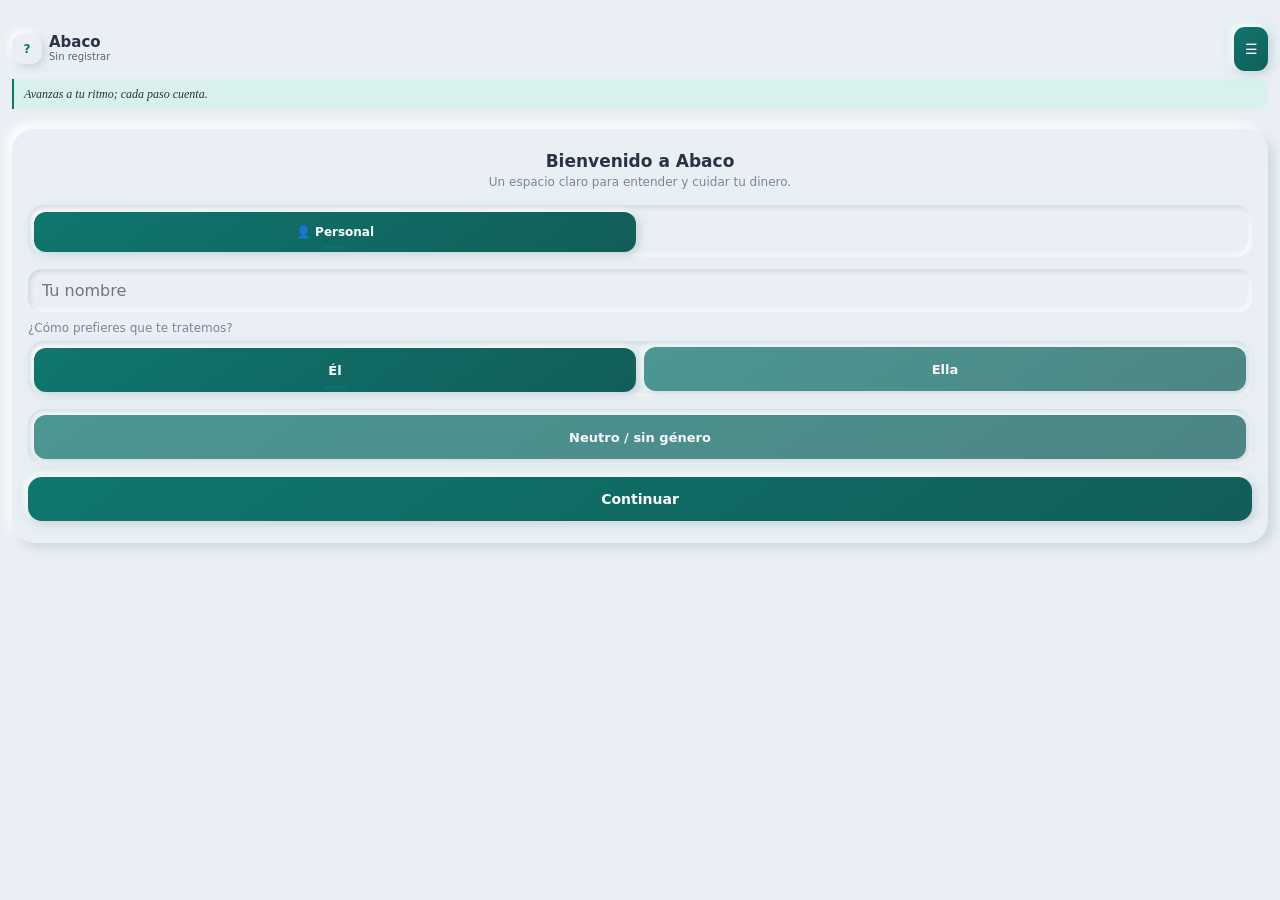
<file: tests/fixtures/legacy-v2/index.html>
<!DOCTYPE html>
<html lang="es" data-theme="light">
<head>
<meta charset="UTF-8">
<meta name="viewport" content="width=device-width, initial-scale=1.0, maximum-scale=1.0, user-scalable=no, viewport-fit=cover">
<meta name="theme-color" content="#E8EEF5" id="metaThemeColor">
<meta name="apple-mobile-web-app-capable" content="yes">
<meta name="apple-mobile-web-app-status-bar-style" content="black-translucent">
<title>Abaco Gestor de Finanzas</title>
<link rel="stylesheet" href="styles.css">

</head>
<body>
<div class="app">

<!-- Menú deslizante desde la derecha -->
<div class="menu-overlay" id="menuOverlay"></div>
<div class="menu-page" id="menuPage">
  <div class="menu-page-header">
    <h2>Menú</h2>
    <p>Secciones</p>
  </div>
  <div class="menu-scroll" id="menuScroll">
    <div class="menu-list" id="menuList"></div>
    <div class="menu-footer">
      <div class="menu-section" style="margin-top:0">Preferencias</div>
      <div class="menu-item" id="btnThemeMenu"><span class="ico">◐</span><span class="menu-item-label">Tema</span></div>
      <div class="menu-item" id="btnPronounMenu"><span class="ico">Aa</span><span class="menu-item-label">Pronombres</span></div>
      <div class="menu-item" id="btnClearMine"><span class="ico">−</span><span class="menu-item-label">Borrar movimientos</span></div>
      <div class="menu-item" id="btnClearAll"><span class="ico">×</span><span class="menu-item-label">Borrar todos los datos</span></div>
      <div class="menu-section">Copias</div>
      <div class="menu-item" id="btnExportBackup"><span class="ico">↓</span><span class="menu-item-label">Exportar copia</span></div>
      <div class="menu-item" id="btnImportBackup"><span class="ico">↑</span><span class="menu-item-label">Importar copia</span></div>
      <input type="file" id="inputImportBackup" accept="application/json" style="display:none">
      <div class="menu-item" id="menuBackupStatus" style="opacity:.65;pointer-events:none">
        <span class="ico">•</span><span class="menu-item-label" id="menuBackupStatusLabel">Sin respaldo</span>
      </div>
      <div class="brand-footer"><strong>Abaco Gestor de Finanzas</strong><span>Hecho por Hugo Jean R</span></div>
    </div>
  </div>
</div>
<div id="menuEdgeHint" title="Abrir menú">‹</div>
<div id="calcEdgeHint" title="Calculadora">›</div>
<div class="calc-overlay" id="calcOverlay"></div>
<div class="calc-page" id="calcPage">
  <div class="op-form-head">
    <h3 style="margin:0;font-size:16px">Calculadora</h3>
    <button type="button" class="btn btn-ghost btn-sm" id="btnCloseCalc">Cerrar</button>
  </div>
  <div class="calc-expression" id="calcExpression" aria-live="polite"></div>
  <div class="calc-display" id="calcDisplay" aria-live="polite">0</div>
  <div class="calc-grid" id="calcGrid"></div>
</div>

<header>
  <div class="header-top">
    <div class="header-left">
      <div class="avatar" id="avatar">?</div>
      <div>
        <div class="header-name" id="headerName">Abaco</div>
        <div class="header-sub" id="headerSub">Sin registrar</div>
      </div>
    </div>
    <div class="header-actions">
      <span class="pending-count hidden" id="pendingBadge">0</span>
      <button class="icon-btn" id="btnCalcHeader" type="button" aria-label="Calculadora" title="Calculadora">123</button>
      <button class="icon-btn" id="btnHelpHeader" type="button" aria-label="Ayuda" title="Ayuda de esta sección">?</button>
      <button class="icon-btn" id="btnMenuHeader" type="button" aria-label="Abrir menú" title="Menú">☰</button>
    </div>
  </div>
  <div class="header-phrase" id="headerPhrase" aria-live="polite"></div>
</header>

<div class="content">
  <div id="onboarding">
    <div class="onboard-card" id="step-register">
      <div class="emoji">👋</div>
      <h2 id="welcomeTitle">Bienvenido a Abaco</h2>
      <p id="welcomeSub">Un espacio claro para entender y cuidar tu dinero.</p>
      <div class="mode-choice" aria-label="Modo de uso">
        <button type="button" id="modePersonal" class="active">👤 Personal</button>
      </div>
      <div class="field"><input type="text" id="userName" placeholder="Tu nombre"></div>
      <p class="note" style="text-align:left;margin:8px 0 4px">¿Cómo prefieres que te tratemos?</p>
      <div class="mode-choice" aria-label="Trato" id="pronounChoice">
        <button type="button" data-pronoun="el" class="active">Él</button>
        <button type="button" data-pronoun="ella">Ella</button>
      </div>
      <div class="mode-choice" style="margin-top:0;grid-template-columns:1fr">
        <button type="button" data-pronoun="neutro" id="pronounNeutro">Neutro / sin género</button>
      </div>
      <button class="btn btn-primary" id="btnRegister" type="button">Continuar</button>
    </div>
    <div class="onboard-card hidden" id="step-wallet">
      <div class="emoji">🧾</div>
      <h2>Antes de empezar</h2>
      <p>Agrega tus cuentas, pagos y deudas ahora o después.</p>
      <div class="wallet-quiz-progress"><span id="walletQuizProgress">1 de 3</span></div>
      <div id="walletQuizBody"></div>
      <div class="row mt-6">
        <button class="btn btn-ghost" id="btnSkipWalletQuiz" type="button">Saltar</button>
        <button class="btn btn-primary" id="btnNextWalletQuiz" type="button">Continuar</button>
      </div>
    </div>
  </div>

  <div id="appPanels" class="hidden">

    <!-- RÁPIDOS + SWIPE -->
    <div class="panel active" id="panel-hormiga">
      <div class="hormiga-hero">
        <h2>Anotar gasto</h2>
      </div>

      <div class="swipe-hint" id="swipeHint">
        <div style="flex:1">
          Desliza a la derecha para guardar y a la izquierda para descartar.
        </div>
        <button type="button" id="btnCloseHint">×</button>
      </div>

      <div class="form-card">
        <div class="field"><input type="number" id="hormAmount" placeholder="$ Monto" inputmode="decimal"></div>
        <div class="quick-amount" id="quickAmounts">
          <button type="button" data-a="10">$10</button><button type="button" data-a="20">$20</button><button type="button" data-a="50">$50</button>
          <button type="button" data-a="100">$100</button><button type="button" data-a="200">$200</button><button type="button" data-a="500">$500</button>
        </div>
        <div class="field"><input type="text" id="hormDesc" placeholder="¿Qué fue? (opcional)"></div>
        <div class="chips" id="hormChips"></div>
        <div class="field mt-6">
          <label class="note">Sale de (cuenta)</label>
          <select id="hormFromAccount"></select>
        </div>
      </div>

      <div class="swipe-zone" id="swipeZone">
        <div class="swipe-card" id="swipeCard">
          <div class="swipe-stamp right" id="stampOk">GUARDAR</div>
          <div class="swipe-stamp left" id="stampNo">NO</div>
          <div class="sc-amount" id="scAmount">$0</div>
          <div class="sc-desc" id="scDesc">Escribe un monto arriba</div>
          <div class="sc-cat" id="scCat"></div>
          <div class="sc-badge personal" id="scBadge">Personal</div>
        </div>
      </div>
      <div class="swipe-actions">
        <button type="button" class="no" id="btnSwipeNo">✕</button>
        <button type="button" class="ok" id="btnSwipeOk">✓</button>
      </div>

      <div class="section-title">Últimos · mantén presionado · reacciona</div>
      <div id="hormigaList"></div>
    </div>

    <!-- INICIO -->
    <div class="panel" id="panel-inicio">
      <div class="panel-name"><span class="pn-ico">🏠</span><span>Ver mi mes</span></div>
      <div class="account-view-chips" id="accountViewChips"></div>
      <div class="balance-card">
        <span class="sparkle">✨</span>
        <div class="balance-label" id="balanceLabel">Disponible</div>
        <div class="balance-ring-wrap">
          <div class="balance-ring" id="balanceRing" style="--pct:0%">
            <div class="balance-ring-inner" id="balanceRingPct">0%</div>
          </div>
          <div style="flex:1">
            <div class="balance-value" id="balanceValue" style="margin:0">$0</div>
            <div class="balance-motto" id="balanceMotto">¡Bienvenido!</div>
          </div>
        </div>
        <div class="balance-grid">
          <div class="balance-item"><div class="lbl">Ingresos</div><div class="val" id="totalIngresos">$0</div></div>
          <div class="balance-item"><div class="lbl">Gastos</div><div class="val" id="totalGastos">$0</div></div>
        </div>
      </div>
      <div class="personal-box hidden" id="personalBox">
        <h4>Gastos personales (no afectan el balance conjunto)</h4>
        <div id="personalSummary" style="font-size:13px;font-weight:600"></div>
      </div>

      <div class="wrapped" id="wrappedBox">
        <h3>Resumen del mes <span class="live-emoji">✨</span></h3>
        <div class="month-info-cubes">
          <button type="button" class="month-info-cube" data-home-action="charts" aria-label="Ver categoría principal y gráficas"><span class="mic-icon">🏷️</span><small>Principal</small><b id="wTopCat">—</b></button>
          <button type="button" class="month-info-cube" data-home-action="recordatorios" aria-label="Ver recordatorios"><span class="mic-icon">🔔</span><small>Recordatorios</small><b id="wReminders">0</b></button>
          <button type="button" class="month-info-cube" data-home-action="suscripciones" aria-label="Ver suscripciones"><span class="mic-icon">🔄</span><small>Suscripciones</small><b id="wSubs">0</b></button>
          <button type="button" class="month-info-cube" data-home-action="tarjetas" aria-label="Ver compras a meses"><span class="mic-icon">🛍️</span><small>Compras a meses</small><b id="wMsi">0</b></button>
          <button type="button" class="month-info-cube" data-home-action="tarjetas" aria-label="Ver crédito pendiente"><span class="mic-icon">💳</span><small>Crédito pendiente</small><b id="wCreditPending">$0</b></button>
          <button type="button" class="month-info-cube" data-home-action="ingresos" aria-label="Ver ingresos del mes"><span class="mic-icon">💰</span><small>Ingresos del mes</small><b id="wIncome">$0</b></button>
        </div>
        <div class="w-big" id="wLine">Sigue así</div>
        <div class="w-emoji">💚</div>
      </div>
<div class="section-title">Lectura rápida</div>
      <div class="profiles compact-insights" id="profilesBox"></div>

      <button type="button" class="chart-cube" id="btnToggleCharts" aria-label="Abrir panel de gráficas">
        <span class="chart-cube-icon">📊</span><span><b>Mis gráficas</b><small>Salud y distribución de mi gasto</small></span><span class="chart-cube-arrow">↗</span>
      </button>
      <div class="charts-modal-backdrop hidden" id="chartsModalBackdrop"></div>
      <div class="charts-block hidden-soft" id="chartsBlock">
        <div class="chart-modal-head">
          <h3>Mis gráficas</h3>
          <button type="button" class="btn btn-ghost btn-sm" id="btnCloseCharts">Cerrar</button>
        </div>
        <div class="section-title" style="margin-top:0">Top categorías</div>
        <div class="cat-scroll" id="catGrid"></div>
        <button type="button" class="btn btn-ghost btn-sm" id="btnAllCats" style="margin:8px 0 12px;width:auto">Ver todas →</button>
        <div class="waterfall">
          <h4>Cascada ingresos → gastos</h4>
          <div class="wf-bars" id="waterfallBars"></div>
        </div>
        <div class="budget-health" id="budgetHealth">
          <h4>💡 ¿Qué tan sano va tu gasto?</h4>
          <div class="bh-sub">Distribución de gastos según la regla 50 / 30 / 20.</div>
          <div class="bh-track" id="bhTrack"></div>
          <div class="bh-advice ok" id="bhAdvice">
            <div class="bh-title">Registra tus ingresos y gastos para ver el resumen.</div>
          </div>
          <div class="bh-salary-note" id="bhSalaryNote"></div>
        </div>
      </div>
      <div id="cutoffBanner" class="cutoff-banner hidden"></div>
      <div class="upcoming-card" id="upcomingBox">
        <h4>📅 Próximos pagos y cortes</h4>
        <div id="upcomingList"><div class="note">Sin avisos por ahora</div></div>
      </div>
      <div class="section-title">Movimientos de hoy</div>
      <div id="todayList"></div>
      <div class="section-title">Últimos movimientos</div>
      <div id="recentList"></div>
    </div>

    <!-- COMPRAS -->
    <div class="panel" id="panel-compras">
      <div class="op-header">
        <div class="op-title-card">
          <div class="op-emoji">🛒</div>
          <h2>Ir de compras</h2>
          <p>Lista y modo carrito</p>
        </div>
        <button type="button" class="op-add-btn" id="btnOpenShopForm">
          <span class="plus">＋</span>
          <span class="lbl">Agregar compra</span>
        </button>
      </div>
            <div id="shopNormal">
        <div class="form-card hidden" id="shopFormPanel">
          <div class="op-form-head">
            <h3>Nueva compra / lista</h3>
            <button type="button" class="btn btn-ghost btn-sm" id="btnCloseShopForm">Cerrar</button>
          </div>
          <div class="field"><input type="number" id="shopBudget" placeholder="Monto disponible $"></div>
          <button class="btn btn-blue" id="btnStartShopMode" type="button">Iniciar modo compras</button>
          <div class="section-title" style="margin-top:12px">Agregar a lista de espera</div>
          <div class="row">
            <input type="text" id="shopItem" placeholder="Producto">
            <input type="number" id="shopPrice" placeholder="$" style="max-width:75px">
          </div>
          <button class="btn btn-primary mt-6" id="btnAddShop" type="button">Agregar a la lista</button>
          <p class="note">Queda en espera hasta que aceptes o declines.</p>
        </div>
        <div class="section-title">Lista de espera</div>
        <div id="shopList"></div>
      </div>
      <div id="shopModeActive" class="hidden">
        <div class="shop-mode-banner">
          <div style="font-size:12px;opacity:.9">Total del carrito</div>
          <div class="cart-total" id="cartTotal">$0</div>
          <div style="display:flex;justify-content:space-between;font-size:12px;margin-top:4px">
            <span>Disponible: <span id="shopAvail">$0</span></span>
            <span id="shopRemainLabel">Restante: $0</span>
          </div>
        </div>
        <div class="form-card">
          <div class="row">
            <input type="text" id="cartItem" placeholder="Producto">
            <input type="number" id="cartPrice" placeholder="$" style="max-width:75px">
          </div>
          <button class="btn btn-blue mt-6" id="btnAddCart" type="button">Al carrito</button>
        </div>
        <div id="cartList"></div>
        <div class="row" style="margin-top:10px">
          <button class="btn btn-ghost" id="btnCancelShop" type="button">Cancelar</button>
          <button class="btn btn-primary" id="btnConfirmShop" type="button">Confirmar</button>
        </div>
      </div>
    </div>

    <div class="panel" id="panel-lista">
      <div class="op-header">
        <div class="op-title-card">
          <div class="op-emoji">📝</div>
          <h2>Qué comprar</h2>
          <p>Súper, papelería o despensa de la semana</p>
        </div>
        <button type="button" class="op-add-btn" id="btnOpenListaForm">
          <span class="plus">＋</span>
          <span class="lbl">Agregar producto</span>
        </button>
      </div>
      <div class="form-card hidden" id="listaFormPanel">
        <div class="op-form-head">
          <h3>Nuevo producto</h3>
          <button type="button" class="btn btn-ghost btn-sm" id="btnCloseListaForm">Cerrar</button>
        </div>
        <div class="row">
          <input type="text" id="listaItem" placeholder="Producto">
          <input type="text" id="listaQty" placeholder="Cant." style="max-width:70px">
        </div>
        <div class="chips" id="listaCatChips">
          <div class="chip active" data-val="super">🛒 Súper</div>
          <div class="chip" data-val="papeleria">✏️ Papelería</div>
          <div class="chip" data-val="despensa">🏠 Despensa</div>
          <div class="chip" data-val="otro">📦 Otro</div>
        </div>
        <button class="btn btn-primary mt-6" id="btnAddLista" type="button">Agregar a la lista</button>
      </div>
      <div class="chips" id="listaFilterChips">
        <div class="chip active" data-filter="todos">Todos</div>
        <div class="chip" data-filter="super">🛒 Súper</div>
        <div class="chip" data-filter="papeleria">✏️ Papelería</div>
        <div class="chip" data-filter="despensa">🏠 Despensa</div>
        <div class="chip" data-filter="otro">📦 Otro</div>
      </div>
      <div class="section-title">Por comprar</div>
      <div id="listaPendItems"></div>
      <div class="section-title" id="listaDoneTitle">Ya comprado</div>
      <div id="listaDoneItems"></div>
      <div class="row" style="margin-top:10px">
        <button class="btn btn-ghost" id="btnClearListaDone" type="button">Vaciar comprados</button>
      </div>
    </div>

    <div class="panel" id="panel-ingresos">
      <div class="op-header">
        <div class="op-title-card">
          <div class="op-emoji">💰</div>
          <h2>Anotar ingreso</h2>
          <p>Salario, extras y más</p>
        </div>
        <button type="button" class="op-add-btn" id="btnOpenIncForm">
          <span class="plus">＋</span>
          <span class="lbl">Agregar ingreso</span>
        </button>
      </div>
            <div class="form-card hidden" id="incFormPanel">
        <div class="op-form-head">
          <h3>Nuevo ingreso</h3>
          <button type="button" class="btn btn-ghost btn-sm" id="btnCloseIncForm">Cerrar</button>
        </div>
        <div class="field"><input type="text" id="incDesc" placeholder="Concepto"></div>
        <div class="row">
          <input type="number" id="incAmount" placeholder="$">
          <select id="incType"><option value="salario">Salario</option><option value="freelance">Freelance</option><option value="extra">Extra</option><option value="otro">Otro</option></select>
        </div>
        <div class="field"><input type="text" id="incNote" placeholder="Nota"></div>
        <div class="chips" style="margin-top:8px">
          <div class="chip" data-val="1">Compartido</div>
        </div>
        <div class="field mt-6">
          <label class="note">¿A qué cuenta llega?</label>
          <select id="incDestAccount"></select>
        </div>
        <button class="btn btn-primary" id="btnAddIncome" type="button">Guardar</button>
      </div>
      <div id="incomeList"></div>
    </div>

    <div class="panel" id="panel-ahorros">
      <div class="op-header">
        <div class="op-title-card">
          <div class="op-emoji">🏦</div>
          <h2>Guardar dinero</h2>
          <p>Metas y aportes</p>
        </div>
        <button type="button" class="op-add-btn" id="btnSaveMenu">
          <span class="plus">＋</span>
          <span class="lbl">Agregar ahorro</span>
        </button>
      </div>
      <button type="button" class="btn-charts money-chart-toggle" data-money-key="ahorros">📊 Mostrar gráficas</button>
      <div class="charts-block hidden-soft money-charts-block" id="moneyCharts-ahorros">
        <div class="chips money-period-chips" data-money-key="ahorros">
          <div class="chip active" data-period="mensual">Mensual</div>
          <div class="chip" data-period="quincenal">Quincenal</div>
          <div class="chip" data-period="semanal">Semanal</div>
        </div>
        <div class="stat-row" id="moneyChartStats-ahorros"></div>
        <h4 style="font-size:12px;font-weight:600;margin:8px 0 8px;color:var(--text)">Gráfica del periodo</h4>
        <div class="wf-bars" id="moneyChartBars-ahorros" style="min-height:110px"></div>
        <div class="section-title">Desglose de actividad</div>
        <div id="moneyActivity-ahorros"></div>
      </div>
      <div class="save-menu-panel hidden" id="saveMenuPanel">
        <div class="op-form-head">
          <h3>Ahorro / Aportar</h3>
          <button type="button" class="btn btn-ghost btn-sm" id="btnCloseSaveForm">Cerrar</button>
        </div>
        <div class="save-tabs">
          <button type="button" class="active" data-tab="new" id="saveTabNew">Nuevo ahorro</button>
          <button type="button" data-tab="add" id="saveTabAdd">Aportar</button>
        </div>
        <div id="saveFormNew">
          <div class="field"><input type="text" id="saveName" placeholder="Nombre"></div>
          <div class="chips" id="saveTypeChips">
            <div class="chip active" data-val="target">Con meta</div>
            <div class="chip" data-val="open">Abierto</div>
          </div>
          <div id="saveTargetFields" class="row">
            <input type="number" id="saveTarget" placeholder="Meta $">
            <input type="number" id="saveCurrent" placeholder="Actual $" value="0">
          </div>
          <div class="field mt-6"><input type="number" id="saveRate" placeholder="Rendimiento anual % (opcional)" min="0" step="0.01"></div>
          <div class="field mt-6"><input type="text" id="saveNote" placeholder="Nota"></div>
          <button class="btn btn-gold mt-6" id="btnAddSave" type="button">Crear</button>
        </div>
        <div id="saveFormAdd" class="hidden">
          <div class="row"><select id="saveSelect"></select><input type="number" id="saveAdd" placeholder="$"></div>
          <div class="field mt-6"><input type="text" id="saveAddNote" placeholder="Nota"></div>
          <button class="btn btn-primary mt-6" id="btnContribute" type="button">Aportar</button>
        </div>
      </div>
      <div class="section-title">Tus ahorros</div>
      <div id="saveList"></div>
    </div>

    <div class="panel" id="panel-kanban">
      <div class="panel-name"><span class="pn-ico">📋</span><span>Mis pendientes</span></div>
      <div class="form-card">
        <h3>Nueva tarjeta</h3>
        <div class="field"><input type="text" id="kanbanText" placeholder="Tarea"></div>
        <div class="row">
          <select id="kanbanScope"><option value="individual">Individual</option></select>
          <select id="kanbanCol"><option value="todo">Por hacer</option><option value="doing">En curso</option><option value="done">Hecho</option></select>
        </div>
        <button class="btn btn-purple mt-6" id="btnAddKanban" type="button">Agregar</button>
        <p class="note">Toca para avanzar. Blanco: editar · rojo: borrar.</p>
      </div>
      <div class="section-title">Individual</div>
      <div class="kanban" id="kanbanIndividual"></div>
    </div>

    <div class="panel" id="panel-recordatorios">
      <div class="panel-name"><span class="pn-ico">⏰</span><span>Recordarme algo</span></div>
      <div class="form-card">
        <h3>Recordatorio</h3>
        <div class="field"><input type="text" id="remText" placeholder="¿Qué?"></div>
        <div class="row"><input type="date" id="remDate"><input type="time" id="remTime" value="09:00"></div>
        <button class="btn btn-primary mt-6" id="btnAddRem" type="button">Crear</button>
      </div>
      <div id="remList"></div>
    </div>
    <div class="panel" id="panel-historial">
      <div class="panel-name"><span class="pn-ico">📜</span><span>Historial completo</span></div>
      <div class="section-title">Todos los movimientos</div>
      <p class="note" style="margin-bottom:10px">Entradas, salidas, aportes y compras — el registro completo.</p>
      <div id="historialList"></div>
    </div>

    <div class="panel" id="panel-categorias">
      <div class="panel-name"><span class="pn-ico">🏷️</span><span>Mis categorías</span></div>
      <div class="form-card">
        <h3>Nueva categoría</h3>
        <div class="row">
          <input type="text" id="catName" placeholder="Nombre">
          <input type="text" id="catIcon" placeholder="Emoji" maxlength="2" style="max-width:65px" value="📦">
        </div>
        <button class="btn btn-primary mt-6" id="btnAddCat" type="button">Crear</button>
      </div>
      <div id="catList"></div>
    </div>

    <!-- PRESUPUESTO -->
    <div class="panel" id="panel-presupuesto">
      <div class="budget-hero">
        <h2>Planear mi mes ✨</h2>
        <p id="budgetPeriodLabel">Tu presupuesto mensual, claro y sin ruido.</p>
      </div>
      <div class="chips" id="budgetPeriodChips">
        <div class="chip active" data-budget-period="mensual">Mensual</div>
        <div class="chip" data-budget-period="quincenas">2 quincenas</div>
        <div class="chip" data-budget-period="semanas">4 semanas</div>
      </div>
      <div class="budget-summary" id="budgetSummary"></div>
      <div class="budget-toolbar">
        <button class="btn btn-primary" id="btnBudgetEntry" type="button">＋ Capturar plan</button>
        <button class="btn btn-ghost btn-sm" id="btnBudgetClear" type="button">Limpiar</button>
      </div>
      <div class="form-card hidden" id="budgetEntryPanel">
        <h3>Captura tipo tabla</h3>
        <p class="note">Una fila por gasto: concepto, descripción y costo.</p>
        <div class="excel-grid excel-head"><span>Concepto</span><span>Descripción</span><span>Costo</span><span></span></div>
        <div id="budgetRows"></div>
        <button class="btn btn-ghost btn-sm mt-6" id="btnBudgetAddRow" type="button">＋ Añadir fila</button>
        <div class="row mt-6">
          <button class="btn btn-ghost" id="btnBudgetCancel" type="button">Cancelar</button>
          <button class="btn btn-primary" id="btnBudgetSave" type="button">Guardar plan</button>
        </div>
      </div>
      <div class="section-title">Plan limpio</div>
      <div id="budgetList"></div>
    </div>
    <!-- TARJETAS Y MSI -->
    <div class="panel" id="panel-tarjetas">
      <div class="op-header">
        <div class="op-title-card">
          <div class="op-emoji">💳</div>
          <h2>Mis tarjetas</h2>
          <p>Crédito y meses sin intereses</p>
        </div>
        <button type="button" class="op-add-btn" id="btnOpenCardForm">
          <span class="plus">＋</span>
          <span class="lbl">Agregar tarjeta</span>
        </button>
      </div>
            <div class="form-card hidden" id="cardFormPanel">
        <div class="op-form-head">
          <h3>Nueva tarjeta / MSI</h3>
          <button type="button" class="btn btn-ghost btn-sm" id="btnCloseCardForm">Cerrar</button>
        </div>
        <div class="section-title" style="margin-top:0">Nueva tarjeta</div>
        <div class="row">
          <input type="text" id="cardName" placeholder="Nombre o banco">
          <input type="number" id="cardLimit" placeholder="Límite $" inputmode="decimal">
        </div>
        <select id="cardType" class="mt-6"><option value="crédito">Crédito</option><option value="débito">Débito</option><option value="efectivo">Efectivo</option></select>
        <button class="btn btn-primary mt-6" id="btnAddCard" type="button">Agregar cuenta</button>
        <div class="section-title">Compra a MSI</div>
        <div class="row"><select id="msiCardSelect"></select><input type="text" id="msiConcept" placeholder="Concepto"></div>
        <div class="row mt-6">
          <input type="number" id="msiTotal" placeholder="Total $" inputmode="decimal">
          <input type="number" id="msiMonths" placeholder="Meses" min="2" max="48">
          <input type="number" id="msiPaidBefore" placeholder="Ya pagadas" min="0">
        </div>
        <div class="field mt-6">
          <label class="note">Fecha de compra</label>
          <input type="date" id="msiPurchaseDate">
        </div>
        <button class="btn btn-blue mt-6" id="btnAddMsi" type="button">Crear plan MSI</button>
        <p class="note">Las mensualidades ya pagadas no crean gastos nuevos.</p>
      </div>
      <div class="section-title">Mis tarjetas y planes</div>
      <div id="cardList"></div>
    </div>

    <!-- CUENTAS -->
    <div class="panel" id="panel-cuentas">
      <div class="op-header">
        <div class="op-title-card">
          <div class="op-emoji">💼</div>
          <h2>Mis cuentas</h2>
          <p>Débito, crédito y efectivo</p>
        </div>
        <button type="button" class="op-add-btn" id="btnOpenAccountForm">
          <span class="plus">＋</span>
          <span class="lbl">Agregar cuenta</span>
        </button>
      </div>
            <div class="form-card hidden" id="accountFormPanel">
        <div class="op-form-head">
          <h3>Nueva cuenta / Transferir</h3>
          <button type="button" class="btn btn-ghost btn-sm" id="btnCloseAccountForm">Cerrar</button>
        </div>
        <div class="section-title" style="margin-top:0">Nueva cuenta</div>
        <div class="row"><input type="text" id="accountName" placeholder="Nombre"><input type="number" id="accountBalance" placeholder="Saldo $" inputmode="decimal"></div>
        <select id="accountType" class="mt-6"><option value="débito">Débito</option><option value="crédito">Crédito</option><option value="efectivo">Efectivo</option><option value="ahorro">Ahorro</option></select>
        <button class="btn btn-primary mt-6" id="btnAddAccount" type="button">Agregar cuenta</button>
        <div class="section-title">Transferir entre cuentas</div>
        <div class="row"><select id="transferFrom"></select><select id="transferTo"></select></div>
        <div class="row mt-6"><input type="number" id="transferAmount" placeholder="Monto $" inputmode="decimal"><button class="btn btn-blue" id="btnTransfer" type="button">Transferir</button></div>
        <p class="note">Las transferencias solo mueven saldo; no alteran tus gastos ni ingresos.</p>
      </div>
      <div class="section-title">Saldos</div>
      <div id="accountList"></div>
    </div>

    <!-- PRÉSTAMOS -->
    <div class="panel" id="panel-prestamos">
      <div class="op-header">
        <div class="op-title-card">
          <div class="op-emoji">🏠</div>
          <h2>Mis préstamos</h2>
          <p>Hipoteca, auto o personal</p>
        </div>
        <button type="button" class="op-add-btn" id="btnOpenLoanForm">
          <span class="plus">＋</span>
          <span class="lbl">Agregar préstamo</span>
        </button>
      </div>
      <button type="button" class="btn-charts money-chart-toggle" data-money-key="prestamos">📊 Mostrar gráficas</button>
      <div class="charts-block hidden-soft money-charts-block" id="moneyCharts-prestamos">
        <div class="chips money-period-chips" data-money-key="prestamos">
          <div class="chip active" data-period="mensual">Mensual</div>
          <div class="chip" data-period="quincenal">Quincenal</div>
          <div class="chip" data-period="semanal">Semanal</div>
        </div>
        <div class="stat-row" id="moneyChartStats-prestamos"></div>
        <h4 style="font-size:12px;font-weight:600;margin:8px 0 8px;color:var(--text)">Gráfica del periodo</h4>
        <div class="wf-bars" id="moneyChartBars-prestamos" style="min-height:110px"></div>
        <div class="section-title">Desglose de actividad</div>
        <div id="moneyActivity-prestamos"></div>
      </div>
      <div class="form-card hidden" id="loanFormPanel">
        <div class="op-form-head">
          <h3>Nuevo préstamo</h3>
          <button type="button" class="btn btn-ghost btn-sm" id="btnCloseLoanForm">Cerrar</button>
        </div>
        <div class="field"><input type="text" id="loanName" placeholder="Concepto: auto, casa, personal..."></div>
        <div class="row"><input type="number" id="loanPrincipal" placeholder="Monto inicial $" inputmode="decimal"><input type="number" id="loanRate" placeholder="Tasa anual %" step="0.01"></div>
        <div class="row mt-6"><input type="number" id="loanTerm" placeholder="Plazo en meses" min="1"><select id="loanType"><option value="personal">Personal</option><option value="auto">Auto</option><option value="hipoteca">Hipoteca</option><option value="otro">Otro</option></select></div>
        <button class="btn btn-purple mt-6" id="btnAddLoan" type="button">Calcular y guardar</button>
      </div>
      <div class="module-note">Marca cada pago aquí sin volver a registrarlo como gasto. Así el saldo de la deuda avanza, pero tus reportes no se duplican.</div>
      <div id="loanList"></div>
    </div>

    <!-- DEUDORES -->
    <div class="panel" id="panel-deudores">
      <div class="op-header">
        <div class="op-title-card">
          <div class="op-emoji">🤝</div>
          <h2>Quién me debe</h2>
          <p>Préstamos a personas</p>
        </div>
        <button type="button" class="op-add-btn" id="btnOpenDebtForm">
          <span class="plus">＋</span>
          <span class="lbl">Agregar deuda</span>
        </button>
      </div>
            <div class="form-card hidden" id="debtFormPanel">
        <div class="op-form-head"><h3>Persona que te debe</h3>
          <button type="button" class="btn btn-ghost btn-sm" id="btnCloseDebtForm">Cerrar</button></div>
        <div class="field"><input type="text" id="debtPerson" placeholder="Nombre"></div>
        <div class="field"><input type="text" id="debtConcept" placeholder="Concepto (opcional)"></div>
        <div class="row">
          <input type="number" id="debtAmount" placeholder="Monto $" inputmode="decimal">
          <input type="date" id="debtDate">
        </div>
        <p class="note">La fecha es opcional. Úsala si acordaron un día de pago.</p>
        <button class="btn btn-primary mt-6" id="btnAddDebt" type="button">Guardar</button>
      </div>
      <div class="section-title">Pendientes</div>
      <div id="debtorsList"></div>
    </div>

    <!-- INVERSIONES -->
    <div class="panel" id="panel-inversiones">
      <div class="op-header">
        <div class="op-title-card">
          <div class="op-emoji">📈</div>
          <h2>Mis inversiones</h2>
          <p>Portafolio y rendimiento</p>
        </div>
        <button type="button" class="op-add-btn" id="btnOpenInvForm">
          <span class="plus">＋</span>
          <span class="lbl">Agregar inversión</span>
        </button>
      </div>
      <button type="button" class="btn-charts money-chart-toggle" data-money-key="inversiones">📊 Mostrar gráficas</button>
      <div class="charts-block hidden-soft money-charts-block" id="moneyCharts-inversiones">
        <div class="chips money-period-chips" data-money-key="inversiones">
          <div class="chip active" data-period="mensual">Mensual</div>
          <div class="chip" data-period="quincenal">Quincenal</div>
          <div class="chip" data-period="semanal">Semanal</div>
        </div>
        <div class="stat-row" id="moneyChartStats-inversiones"></div>
        <h4 style="font-size:12px;font-weight:600;margin:8px 0;color:var(--text)">Gráfica del periodo</h4>
        <div class="wf-bars" id="moneyChartBars-inversiones" style="min-height:110px"></div>
        <div class="section-title">Desglose de actividad</div>
        <div id="moneyActivity-inversiones"></div>
      </div>
      <div class="form-card hidden" id="invFormPanel">
        <div class="op-form-head"><h3>Nueva inversión</h3>
          <button type="button" class="btn btn-ghost btn-sm" id="btnCloseInvForm">Cerrar</button></div>
        <div class="field"><input type="text" id="invName" placeholder="Nombre (CETES, acciones…)"></div>
        <div class="row">
          <input type="number" id="invAmount" placeholder="Monto $" inputmode="decimal">
          <input type="number" id="invRate" placeholder="Rend. anual %" step="0.01">
        </div>
        <div class="field mt-6"><input type="date" id="invDate"></div>
        <div class="field mt-6"><input type="text" id="invNote" placeholder="Nota"></div>
        <button class="btn btn-primary mt-6" id="btnAddInv" type="button">Guardar</button>
      </div>
      <div class="section-title">Tu portafolio</div>
      <div id="investList"></div>
    </div>

    <!-- SUSCRIPCIONES -->
    <div class="panel" id="panel-suscripciones">
      <div class="op-header">
        <div class="op-title-card">
          <div class="op-emoji">🔁</div>
          <h2>Mis suscripciones</h2>
          <p>Pagos recurrentes del mes</p>
        </div>
        <button type="button" class="op-add-btn" id="btnOpenSubForm">
          <span class="plus">＋</span>
          <span class="lbl">Agregar suscripción</span>
        </button>
      </div>
      <div class="form-card hidden" id="subFormPanel">
        <div class="op-form-head">
          <h3>Nueva suscripción</h3>
          <button type="button" class="btn btn-ghost btn-sm" id="btnCloseSubForm">Cerrar</button>
        </div>
        <div class="field"><input type="text" id="subName" placeholder="Nombre (ej. Netflix, Spotify)"></div>
        <div class="row">
          <input type="number" id="subAmount" placeholder="Monto $" inputmode="decimal">
          <input type="date" id="subDate">
        </div>
        <div class="chips" id="subRangeChips" style="margin-top:8px">
          <div class="chip active" data-val="mensual">Mensual</div>
          <div class="chip" data-val="quincenal">Quincenal</div>
          <div class="chip" data-val="semanal">Semanal</div>
        </div>
        <button class="btn btn-primary mt-6" id="btnAddSub" type="button">Guardar</button>
        <p class="note">La fecha es el próximo cobro o el día de referencia del ciclo.</p>
      </div>
      <div class="stat-row" id="subSummary"></div>
      <div class="sub-cal-wrap">
        <div class="op-form-head">
          <h3 style="margin:0;font-size:13px">Calendario de cobros</h3>
          <button type="button" class="btn btn-ghost btn-sm" id="btnToggleSubCal">Mostrar</button>
        </div>
        <div id="subCalendar" class="hidden"></div>
      </div>
            <div class="section-title">Tus suscripciones</div>
      <div id="subList"></div>
    </div>
  </div>
</div>

<div class="pinned-bar" id="pinnedBar"></div>
</div>

<div class="toast" id="toast"></div>
<div class="detail-overlay" id="detailOverlay">
  <div class="detail-sheet">
    <h3 id="detailTitle">Detalle</h3>
    <div id="detailBody"></div>
    <div id="detailActions" class="row mt-6" style="gap:8px"></div>
    <button class="btn btn-ghost mt-6" id="btnCloseDetail" type="button">Cerrar</button>
  </div>
</div>

<script src="js/boot.js"></script>
<script src="js/app.js"></script>
<script src="js/security.js"></script>
</body>
</html>
</file>
<file: styles.css>
/* Ábaco · cristal líquido sobre el cielo del día.
 *
 * Una sola hoja de estilo:
 *  1. Variables. Claro = día, oscuro = noche; las cambia js/abaco-sky.js según la hora.
 *  2. Base y componentes, escritos sobre esas variables.
 *  3. Cielo, cristal de los contenedores y piezas de convivencia (al final).
 */
:root, [data-theme="light"] {
  --text: #15161A;
  --muted: #3A3F4B;
  --green: #12704F;
  --green-soft: rgba(18, 112, 79, .14);
  --gold: #B5741A;
  --gold-soft: rgba(181, 116, 26, .16);
  --blue: #2F6F8F;
  --purple: #6A5AB0;
  --bad: #A8402F;
  --glass: rgba(255, 255, 255, .42);
  --glass-soft: rgba(255, 255, 255, .3);
  --glass-hi: rgba(255, 255, 255, .78);
  --glass-edge: rgba(255, 255, 255, .62);
  --glass-strong: rgba(244, 249, 255, .78);
  --glass-shadow: rgba(30, 40, 70, .16);
  --track: rgba(30, 40, 70, .12);
  --bg: var(--sky-mid, #CFE8F5);
  --card: var(--glass);
  --card-border: var(--glass-edge);
  --header-bg: transparent;
  --header-text: var(--text);
  --shadow-out: 0 10px 28px var(--glass-shadow), inset 0 1px 0 var(--glass-hi);
  --shadow-out-sm: 0 6px 16px var(--glass-shadow), inset 0 1px 0 var(--glass-hi);
  --shadow-in: inset 0 2px 8px rgba(30, 40, 70, .18);
  --shadow-in-sm: inset 0 2px 6px rgba(30, 40, 70, .16);
  --shadow-sm: var(--shadow-out-sm);
  --accent-grad: linear-gradient(145deg, #1B8A64 0%, #12704F 100%);
  --radius: 18px;
  --radius-sm: 13px;
  --gap: 10px;
  /* Android: status bar ~24–28dp, nav bar ~48dp (3 botones) o ~16–24dp (gestos) */
  --js-safe-top: 28px;
  --js-safe-bottom: 24px;
  --android-status-typical: 28px;
  --android-nav-typical: 48px;
  --sat: env(safe-area-inset-top, 0px);
  --sab: env(safe-area-inset-bottom, 0px);
  --sal: env(safe-area-inset-left, 0px);
  --sar: env(safe-area-inset-right, 0px);
  --safe-top: max(var(--sat), var(--js-safe-top));
  --safe-bottom: max(var(--sab), var(--js-safe-bottom));
}
[data-theme="dark"] {
  --text: #F2F4FA;
  --muted: #B9C2E6;
  --green: #8FD3AE;
  --green-soft: rgba(143, 211, 174, .16);
  --gold: #E0B25C;
  --gold-soft: rgba(224, 178, 92, .18);
  --blue: #9BD3F0;
  --purple: #C4B5FD;
  --bad: #F0A08F;
  --glass: rgba(16, 22, 52, .5);
  --glass-soft: rgba(255, 255, 255, .1);
  --glass-hi: rgba(255, 255, 255, .22);
  --glass-edge: rgba(255, 255, 255, .22);
  --glass-strong: rgba(12, 16, 40, .8);
  --glass-shadow: rgba(0, 0, 0, .38);
  --track: rgba(255, 255, 255, .14);
  --bg: var(--sky-mid, #111838);
  --shadow-in: inset 0 2px 8px rgba(0, 0, 0, .4);
  --shadow-in-sm: inset 0 2px 6px rgba(0, 0, 0, .36);
  --accent-grad: linear-gradient(145deg, #2FA37C 0%, #1F7D5E 100%);
}
* { box-sizing: border-box; margin: 0; padding: 0; -webkit-tap-highlight-color: transparent; }
html {
  height: 100%;
  height: 100dvh;
  background: var(--bg);
}
body {
  font-family: -apple-system, BlinkMacSystemFont, "SF Pro Text", "Segoe UI", system-ui, sans-serif;
  background: var(--bg); color: var(--text);
  min-height: 100%; min-height: 100dvh;
  display: flex; justify-content: center;
  padding: 0; margin: 0;
  overflow: hidden;
}
.app {
  width: 100%; max-width: none;
  min-height: 100%; min-height: 100dvh;
  max-height: 100%; max-height: 100dvh;
  display: flex; flex-direction: column; position: relative;
  padding-top: var(--safe-top);
  padding-left: max(var(--sal), 0px);
  padding-right: max(var(--sar), 0px);
  padding-bottom: 0;
  overflow: hidden;
  background: var(--bg);
}

/* Animations live */
@keyframes floatY { 0%,100%{transform:translateY(0)} 50%{transform:translateY(-6px)} }
@keyframes popIn { 0%{transform:scale(.6);opacity:0} 70%{transform:scale(1.08)} 100%{transform:scale(1);opacity:1} }
@keyframes slideUp { from{opacity:0;transform:translateY(12px)} to{opacity:1;transform:none} }
@keyframes pulseSoft { 0%,100%{opacity:.7} 50%{opacity:1} }
@keyframes confetti { 0%{transform:translateY(0) rotate(0);opacity:1} 100%{transform:translateY(-40px) rotate(180deg);opacity:0} }
@keyframes swipeHint {
  0%,100%{ transform: translateX(0); }
  30%{ transform: translateX(18px); }
  60%{ transform: translateX(-18px); }
}
.live-emoji {
  display: none;
}
.panel.active.panel-enter { animation: slideUp .28s cubic-bezier(.22,1,.36,1); }

.mode-choice {
  display: grid; grid-template-columns: 1fr 1fr; gap: 8px;
  margin: 0 0 12px; padding: 5px; border-radius: 16px;
  background: var(--glass-soft); border: 1px solid var(--glass-edge);
}
.mode-choice button, .chip, .save-tabs button {
  position: relative; user-select: none; -webkit-user-select: none;
  -webkit-tap-highlight-color: transparent;
}
.mode-choice button {
  min-height: 40px; padding: 8px; border: none; border-radius: 12px;
  background: transparent; font-size: 12px; font-weight: 600;
  color: var(--muted); cursor: pointer; font-family: inherit;
  transition: background .2s ease, color .2s ease, box-shadow .2s ease;
}
.mode-choice button.active, .chip.active, .save-tabs button.active {
  color: var(--green); background: var(--glass-hi); font-weight: 700;
  box-shadow: 0 2px 8px var(--glass-shadow);
}
.mode-choice button:active, .chip:active, .save-tabs button:active { transform: scale(.97); }
#pronounChoice button, #pronounNeutro { min-height: 44px; font-size: 13px; }

header {
  background: var(--header-bg); color: var(--header-text);
  padding: 7px 12px 8px; flex-shrink: 0; z-index: 40;
}
.header-top { display: flex; justify-content: space-between; align-items: center; gap: 8px; }
.header-left { display: flex; align-items: center; gap: 7px; }
.avatar {
  width: 30px; height: 30px; border-radius: 10px;
  background: var(--card); box-shadow: var(--shadow-out-sm);
  display: flex; align-items: center; justify-content: center;
  font-weight: 700; font-size: 12px; color: var(--green);
  flex-shrink: 0;
}
.header-name { font-size: 15px; font-weight: 650; line-height: 1.15; }
.header-sub { font-size: 10px; opacity: .75; line-height: 1.25; }
.header-actions { display: flex; align-items: center; gap: 4px; }
.icon-btn {
  width: 34px; height: 34px; border-radius: 11px;
  background: var(--card); color: var(--text); font-size: 14px; cursor: pointer;
  border: none; box-shadow: var(--shadow-out-sm);
  display: flex; align-items: center; justify-content: center;
  transition: transform .22s cubic-bezier(.22,1,.36,1), box-shadow .22s ease;
}
.icon-btn:active {
  box-shadow: var(--shadow-in-sm);
  transform: scale(.96);
}
#btnCalcHeader { font-size: 11px; font-weight: 700; letter-spacing: -.04em; }
.sync-btn { position: relative; }
.sync-dot {
  position: absolute; top: 2px; right: 2px; width: 8px; height: 8px;
  border-radius: 50%; border: 1.5px solid var(--bg); background: var(--green);
}
.sync-dot.pending { background: var(--gold); }
.pending-count {
  font-size: 10px; background: var(--green-soft); color: var(--green);
  padding: 2px 6px; border-radius: 10px; font-weight: 600;
}

.content {
  flex: 1; overflow-y: auto; -webkit-overflow-scrolling: touch;
  /* espacio para nav fija + barra del sistema */
  padding: 12px 12px calc(72px + var(--safe-bottom) + 16px);
}
.panel { display: none; }
.panel.active { display: block; }

.card {
  background: var(--card); border: none;
  border-radius: var(--radius); padding: 13px; margin-bottom: 9px;
  box-shadow: var(--shadow-out);
}
.balance-card {
  background: var(--card); border: none; border-radius: 22px; padding: 18px;
  color: var(--text); margin-bottom: 10px;
  box-shadow: var(--shadow-out); position: relative; overflow: hidden;
}
[data-theme="dark"] .balance-card { background: var(--card); }
.balance-card .balance-label { color: var(--muted); }
.balance-card .balance-value { color: var(--green); }
.balance-card .balance-item {
  background: var(--bg); box-shadow: var(--shadow-in-sm); border-radius: 14px;
}
.balance-card .balance-item .lbl { color: var(--muted); }
.balance-card .balance-item .val { color: var(--text); }
.balance-card .sparkle {
  position: absolute; right: 12px; top: 10px; font-size: 22px;
  animation: floatY 2.8s ease-in-out infinite;
}
.balance-label { font-size: 11px; opacity: .85; }
.balance-value { font-size: 32px; font-weight: 700; letter-spacing: -1px; margin: 2px 0 10px; }
.balance-grid { display: grid; grid-template-columns: 1fr 1fr; gap: 7px; }
.balance-item { background: var(--bg); border-radius: 14px; padding: 9px 11px; box-shadow: var(--shadow-in-sm); }
.balance-item .lbl { font-size: 10px; color: var(--muted); opacity: 1; }
.balance-item .val { font-size: 14px; font-weight: 700; margin-top: 1px; color: var(--text); }

.cat-tile {
  background: var(--card); border: 1px solid var(--card-border); border-radius: 14px;
  padding: 12px 8px; text-align: center; box-shadow: var(--shadow-sm);
  animation: popIn .35s ease backwards;
}
.cat-tile:nth-child(1){animation-delay:.05s} .cat-tile:nth-child(2){animation-delay:.1s}
.cat-tile:nth-child(3){animation-delay:.15s} .cat-tile:nth-child(4){animation-delay:.2s}
.cat-tile:nth-child(5){animation-delay:.25s} .cat-tile:nth-child(6){animation-delay:.3s}
.cat-tile .ci { font-size: 24px; margin-bottom: 4px; }
.cat-tile .cn { font-size: 11px; font-weight: 600; }
.cat-tile .cp { font-size: 10px; color: var(--muted); margin-top: 2px; }
.cat-tile .bar { height: 3px; background: var(--track); border-radius: 2px; margin-top: 6px; overflow: hidden; }
.cat-tile .bar > div { height: 100%; background: var(--green); border-radius: 2px; }

/* Profiles */
.profiles { display: grid; grid-template-columns: 1fr 1fr; gap: 8px; margin-bottom: 12px; }
.profile-card {
  background: var(--card); border: none; border-radius: 16px;
  padding: 12px; box-shadow: var(--shadow-out-sm);
}
.profile-card .pn { font-size: 13px; font-weight: 700; margin-bottom: 4px; }
.profile-card .pt { font-size: 11px; color: var(--muted); }
.profile-card .pa { font-size: 18px; font-weight: 700; color: var(--green); margin-top: 6px; }

/* Wrapped */
.wrapped {
  background: var(--card); border-radius: 18px; padding: 16px; color: var(--text);
  margin-bottom: 12px; position: relative; overflow: hidden;
  box-shadow: var(--shadow-out);
}
[data-theme="dark"] .wrapped { background: var(--card); }
.wrapped h3 { color: var(--text); }
.wrapped .w-row { opacity: 1; color: var(--muted); }
.wrapped .w-row b { color: var(--text); }
.wrapped .w-big { color: var(--green); }
.wrapped h3 { font-size: 14px; font-weight: 700; margin-bottom: 10px; }
.wrapped .w-row { display: flex; justify-content: space-between; font-size: 12px; margin-bottom: 6px; opacity: .95; }
.wrapped .w-big { font-size: 22px; font-weight: 800; margin: 8px 0; }
.wrapped .w-emoji { position: absolute; right: 10px; bottom: 8px; font-size: 36px; opacity: .3; animation: floatY 3s ease-in-out infinite; }

/* Swipe card */
.swipe-zone {
  position: relative; height: 200px; margin-bottom: 12px;
  touch-action: pan-y;
}
.swipe-card {
  position: absolute; inset: 0; background: var(--card);
  border: none; border-radius: 22px;
  box-shadow: var(--shadow-out);
  display: flex; flex-direction: column; align-items: center; justify-content: center;
  padding: 20px; transition: transform .15s, opacity .15s, box-shadow .2s;
  user-select: none; -webkit-user-select: none;
}
.swipe-card.hint { animation: swipeHint 2.2s ease-in-out 2; }
.swipe-card .sc-amount { font-size: 36px; font-weight: 800; color: var(--green); }
.swipe-card .sc-desc { font-size: 14px; color: var(--muted); margin-top: 6px; }
.swipe-card .sc-cat { font-size: 13px; margin-top: 8px; }
.swipe-stamp {
  position: absolute; top: 16px; font-size: 28px; font-weight: 800;
  opacity: 0; transform: rotate(-12deg); pointer-events: none;
}
.swipe-stamp.right { right: 16px; color: var(--green); }
.swipe-stamp.left { left: 16px; color: #EF4444; transform: rotate(12deg); }
.swipe-hint {
  background: var(--green-soft); border-radius: 12px; padding: 10px 12px;
  font-size: 12px; color: var(--text); margin-bottom: 10px; line-height: 1.4;
  display: flex; align-items: flex-start; gap: 8px;
}
.swipe-hint button {
  background: none; border: none; color: var(--muted); font-size: 16px; cursor: pointer; padding: 0 4px;
}
.swipe-actions {
  display: flex; justify-content: center; gap: 24px; margin-bottom: 12px;
}
.swipe-actions button {
  width: 52px; height: 52px; border-radius: 50%; border: 2px solid var(--card-border);
  background: var(--card); font-size: 22px; cursor: pointer;
  box-shadow: var(--shadow-sm);
}
.swipe-actions button.ok { border-color: var(--green); }
.swipe-actions button.no { border-color: #FCA5A5; }

.hormiga-hero {
  background: var(--card);
  border-radius: 18px; padding: 14px 16px; text-align: center; color: var(--text);
  margin-bottom: 10px; box-shadow: var(--shadow-out);
}
[data-theme="dark"] .hormiga-hero { background: var(--card); }
.hormiga-hero h2 { color: var(--text); }
.hormiga-hero p { color: var(--muted); opacity: 1; }
.hormiga-hero h2 { font-size: 15px; font-weight: 700; margin: 0; }
.hormiga-hero p { font-size: 11px; opacity: .9; margin-top: 2px; }

.quick-amount { display: grid; grid-template-columns: repeat(3,1fr); gap: 7px; margin-bottom: 10px; }
.quick-amount button {
  padding: 12px; border-radius: 12px; border: 1.5px solid var(--card-border);
  background: var(--card); font-size: 15px; font-weight: 700; color: var(--text);
  cursor: pointer; font-family: inherit;
}
.quick-amount button:active { background: var(--green-soft); border-color: var(--green); color: var(--green); }

.section-title {
  font-size: 11px; font-weight: 600; color: var(--muted);
  text-transform: uppercase; letter-spacing: .4px; margin: 12px 0 7px;
}
.panel-name {
  display: flex; align-items: center; gap: 8px;
  font-size: 15px; font-weight: 700; color: var(--text);
  margin: 2px 0 12px;
}
.panel-name .pn-ico { font-size: 19px; line-height: 1; }

.item {
  background: var(--card); border: none;
  border-radius: 16px; padding: 12px; margin-bottom: 8px;
  display: flex; align-items: center; gap: 9px;
  box-shadow: var(--shadow-out-sm);
  user-select: none; position: relative;
}
.item.standby { border-style: dashed; opacity: .85; }
.item.lista-done { border-style: dashed; opacity: .7; }
.item.lista-done .item-title { text-decoration: line-through; }
.item-icon {
  width: 36px; height: 36px; border-radius: 10px;
  display: flex; align-items: center; justify-content: center; font-size: 16px; flex-shrink: 0;
}
.item-icon.exp { background: #FEE2E2; }
.item-icon.inc { background: var(--green-soft); }
.item-icon.shop { background: #DBEAFE; }
.item-icon.task { background: #EDE9FE; }
[data-theme="dark"] .item-icon.exp { background: #450A0A; }
.item-body { flex: 1; min-width: 0; }
.item-title { font-size: 13px; font-weight: 600; white-space: nowrap; overflow: hidden; text-overflow: ellipsis; }
.item-meta { font-size: 10px; color: var(--muted); margin-top: 1px; }
.item-amount { font-size: 14px; font-weight: 700; flex-shrink: 0; }
.item-amount.pos { color: var(--green); }
.item-amount.neg { color: #EF4444; }
.pill {
  display: inline-block; font-size: 9px; font-weight: 600;
  padding: 1px 5px; border-radius: 8px; margin-left: 3px;
}
.pill.shared { background: #DBEAFE; color: #1D4ED8; }
.pill.personal { background: #FCE7F3; color: #BE185D; }
.pill.standby-pill { background: var(--gold-soft); color: #92400E; }

/* Reactions */
.reactions {
  display: flex; gap: 4px; margin-top: 4px;
}
.react-btn {
  background: var(--bg); border: 1px solid var(--card-border);
  border-radius: 20px; padding: 2px 8px; font-size: 12px; cursor: pointer;
  font-family: inherit; color: var(--muted);
}
.react-btn.active { background: var(--green-soft); border-color: var(--green); color: var(--text); }
.react-btn:active { transform: scale(1.15); }

.form-card {
  background: var(--card); border: none;
  border-radius: var(--radius); padding: 14px; margin-bottom: 10px;
  box-shadow: var(--shadow-out);
}
.form-card h3 { font-size: 13px; font-weight: 600; margin-bottom: 9px; }
.field { margin-bottom: 7px; }
input, select, textarea {
  width: 100%; padding: 12px 14px; border-radius: 14px;
  border: none; background: var(--bg);
  color: var(--text); font-size: 14px; font-family: inherit;
  box-shadow: var(--shadow-in-sm);
}
input:focus, select:focus, textarea:focus {
  outline: none;
  box-shadow: var(--shadow-in-sm), 0 0 0 2px rgba(15,118,110,.25);
}
.row { display: flex; gap: 7px; }
.row > * { flex: 1; }
.chips { display: flex; flex-wrap: wrap; gap: 5px; margin-bottom: 7px; }
.chip {
  padding: 7px 12px; border-radius: 14px; border: none;
  background: var(--card); font-size: 11px; font-weight: 600; cursor: pointer; color: var(--muted);
  box-shadow: var(--shadow-out-sm);
}
.chip.active {
  color: var(--green);
  box-shadow: var(--shadow-in-sm);
}

.btn {
  width: 100%; min-height: 46px; padding: 11px 12px; border-radius: 14px;
  font-size: 14px; font-weight: 600; font-family: inherit; cursor: pointer;
  display: flex; align-items: center; justify-content: center; gap: 5px;
  background: var(--glass-soft); color: var(--text); border: 1px solid var(--glass-edge);
  transition: transform .2s cubic-bezier(.22,1,.36,1), box-shadow .2s ease, background .2s ease;
}
.btn:active { transform: scale(.97); }
/* Principal: color de acento. Todo lo demás es cristal. */
.btn-primary, .btn-gold, .btn-blue, .btn-purple {
  background: var(--accent-grad); color: #fff; border-color: transparent;
  box-shadow: var(--shadow-out-sm);
}
.btn-primary:active, .btn-gold:active, .btn-blue:active, .btn-purple:active { box-shadow: var(--shadow-in-sm); }
.btn-outline { background: var(--glass-soft); color: var(--green); }
.btn-ghost { background: var(--glass-soft); color: var(--text); }
.btn-danger { background: var(--glass-soft); color: var(--bad); }
.btn-ghost:active, .btn-outline:active, .btn-danger:active { background: var(--glass-hi); }
button:disabled { opacity: .45; cursor: not-allowed; box-shadow: none; }
.btn-sm { width: auto; min-height: 36px; padding: 6px 11px; font-size: 11px; border-radius: 9px; }

.progress { height: 5px; background: var(--track); border-radius: 3px; overflow: hidden; margin-top: 5px; }
.progress > div { height: 100%; border-radius: 3px; background: var(--green); }

.empty { text-align: center; padding: 24px 10px; color: var(--muted); }
.empty p { font-size: 12px; }

.onboard-card {
  background: var(--card); border: none;
  border-radius: 22px; padding: 22px 16px; margin-bottom: 12px;
  box-shadow: var(--shadow-out); text-align: center;
}
.onboard-card .emoji { display: none; }
.onboard-card h2 { font-size: 17px; font-weight: 700; margin-bottom: 3px; }
.onboard-card p { font-size: 12px; color: var(--muted); margin-bottom: 14px; line-height: 1.4; }
.code-reveal {
  background: linear-gradient(135deg, var(--green-soft), var(--gold-soft));
  border-radius: 14px; padding: 16px; margin: 10px 0; display: none;
}
.code-reveal .code { font-size: 26px; font-weight: 800; letter-spacing: 4px; color: var(--green); }
.join-box { display: none; margin-top: 8px; text-align: left; }

.brand-footer {
  padding: 14px 8px 4px; text-align: center; color: var(--muted);
  font-size: 10px; line-height: 1.45;
}
.brand-footer strong { display: block; color: var(--text); font-size: 11px; }
.brand-footer span { display: block; margin-top: 2px; }


.kanban { display: flex; gap: 8px; overflow-x: auto; padding-bottom: 8px; }
.kanban-col {
  min-width: 150px; flex: 1; background: var(--bg); border-radius: 14px;
  padding: 10px; border: 1px solid var(--card-border);
}
.kanban-col h4 { font-size: 12px; font-weight: 600; margin-bottom: 8px; color: var(--muted); }
.kanban-card {
  background: var(--card); border: 1px solid var(--card-border);
  border-radius: 14px; padding: 14px 12px 12px; margin-bottom: 8px;
  font-size: 15px; font-weight: 500; line-height: 1.4;
  position: relative; user-select: none; box-shadow: var(--shadow-sm);
  cursor: pointer;
}
.kanban-card:active { transform: scale(.98); }
.kanban-card .kc-text { word-break: break-word; min-height: 24px; padding-right: 4px; }
.kanban-card .kc-meta { font-size: 11px; color: var(--muted); margin-top: 6px; font-weight: 400; }
.kanban-actions {
  display: flex; gap: 10px; margin-top: 12px; justify-content: flex-end; align-items: center;
}
.kanban-actions button {
  width: 36px; height: 36px; border-radius: 50%; border: none;
  cursor: pointer; padding: 0; flex-shrink: 0;
  box-shadow: 0 2px 8px rgba(0,0,0,.08);
  display: flex; align-items: center; justify-content: center;
  transition: transform .15s, box-shadow .15s;
}
.kanban-actions button:active { transform: scale(.9); }
.kanban-actions button.edit {
  background: #FFFFFF; border: 1.5px solid #E5E7EB;
}
[data-theme="dark"] .kanban-actions button.edit {
  background: #F5F5F7; border-color: #D1D5DB;
}
.kanban-actions button.del {
  background: #EF4444;
}
.kanban-actions button.edit::after {
  content: ''; width: 14px; height: 14px; border-radius: 3px;
  border: 2px solid #9CA3AF; background: transparent;
}
.kanban-actions button.del::after {
  content: ''; width: 12px; height: 2.5px; border-radius: 2px; background: #fff;
}


body.keyboard-open .content {
  padding-bottom: 24px;
}
body.keyboard-open .toast {
  bottom: 24px;
}
.toast {
  position: fixed;
  bottom: calc(24px + var(--safe-bottom) + 8px);
  left: 50%;
  transform: translateX(-50%) translateY(14px);
  background: var(--card); color: var(--text); padding: 10px 18px; border-radius: 16px;
  font-size: 12px; font-weight: 600; z-index: 100; opacity: 0; pointer-events: none;
  transition: opacity .28s, transform .28s cubic-bezier(.22,1,.36,1);
  max-width: 90%; text-align: center; box-shadow: var(--shadow-out);
}
.toast.show { opacity: 1; transform: translateX(-50%) translateY(0); }

.detail-overlay {
  position: fixed; inset: 0; background: rgba(0,0,0,.45); z-index: 120;
  display: flex; align-items: flex-end; justify-content: center;
  opacity: 0; pointer-events: none; transition: opacity .2s;
}
.detail-overlay.open { opacity: 1; pointer-events: auto; }
.detail-sheet {
  background: var(--bg); border-radius: 22px 22px 0 0; width: 100%; max-width: none;
  padding: 16px 16px calc(24px + var(--safe-bottom));
  transform: translateY(100%); transition: transform .38s cubic-bezier(.22,1,.36,1);
  max-height: 70vh; overflow-y: auto; box-shadow: var(--shadow-out);
}
.detail-overlay.open .detail-sheet { transform: translateY(0); }
.detail-sheet h3 { font-size: 15px; font-weight: 700; margin-bottom: 12px; }
.detail-row {
  display: flex; justify-content: space-between; padding: 8px 0;
  border-bottom: 1px solid var(--card-border); font-size: 13px;
}
.detail-row .lbl { color: var(--muted); }
.detail-row .val { font-weight: 600; text-align: right; max-width: 60%; }

.note { font-size: 11px; color: var(--muted); line-height: 1.35; margin-top: 5px; }
.mt-6 { margin-top: 6px; }
.hidden { display: none !important; }
.stat-row { display: grid; grid-template-columns: 1fr 1fr 1fr; gap: 7px; margin-bottom: 10px; }
.stat {
  background: var(--card); border: none;
  border-radius: 16px; padding: 10px 6px; text-align: center;
  box-shadow: var(--shadow-out-sm);
}
.stat .n { font-size: 16px; font-weight: 700; }
.stat .l { font-size: 9px; color: var(--muted); margin-top: 1px; }
.shop-mode-banner {
  background: linear-gradient(135deg, #6EE7B7 0%, #10B981 35%, #059669 65%, #F59E0B 120%);
  color: #fff; border-radius: 16px; padding: 14px; margin-bottom: 10px; text-align: center;
}
[data-theme="dark"] .debt-card {
  background: linear-gradient(135deg, #3D2E0A 0%, #064E3B 100%);
  border-color: rgba(52,211,153,.2);
}
.charts-block {
  background: var(--card); border: none;
  border-radius: 18px; padding: 14px; margin-bottom: 12px;
  box-shadow: var(--shadow-out);
}
[data-theme="dark"] .charts-block { background: var(--card); }
.charts-block.hidden-soft { display: none; }
.btn-charts {
  width: 100%; margin: 4px 0 12px; padding: 12px;
  border-radius: 16px; border: none;
  background: var(--card);
  color: var(--text); font-size: 13px; font-weight: 600; font-family: inherit; cursor: pointer;
  box-shadow: var(--shadow-out-sm);
  transition: transform .2s ease, box-shadow .2s ease;
}
.btn-charts:active { transform: scale(.98); box-shadow: var(--shadow-in-sm); }
.save-fab-wrap { display: flex; justify-content: flex-end; margin-bottom: 10px; }
.btn-save-menu {
  border: none; border-radius: 22px; padding: 10px 16px;
  background: linear-gradient(135deg, #6EE7B7, #10B981 50%, #F59E0B 130%);
  color: #fff; font-size: 13px; font-weight: 600; font-family: inherit;
  cursor: pointer; box-shadow: 0 4px 14px rgba(16,185,129,.28);
}
.btn-save-menu:active { transform: scale(.96); }
.save-menu-panel {
  background: var(--card); border: 1px solid var(--card-border);
  border-radius: 16px; padding: 12px; margin-bottom: 12px;
  box-shadow: var(--shadow-sm); animation: slideUp .25s ease;
}
.save-tabs { display: flex; gap: 6px; margin-bottom: 10px; }
.save-tabs button {
  flex: 1; padding: 8px; border-radius: 10px; border: 1.5px solid var(--card-border);
  background: var(--bg); font-size: 12px; font-weight: 600; font-family: inherit;
  color: var(--muted); cursor: pointer;
}
.save-tabs button.active { background: var(--green); border-color: var(--green); color: #fff; }
.debt-title { font-size: 11px; font-weight: 600; color: var(--gold); margin-bottom: 6px; }
.debt-result { font-size: 14px; font-weight: 700; margin-top: 6px; }
.debt-bar { height: 5px; background: rgba(0,0,0,.08); border-radius: 3px; margin-top: 6px; overflow: hidden; }
.debt-bar > div { height: 100%; background: var(--gold); border-radius: 3px; }
.waterfall {
  background: transparent; border: none;
  border-radius: var(--radius); padding: 4px 0 0; margin-bottom: 0;
}
.waterfall h4 { font-size: 12px; font-weight: 600; margin-bottom: 10px; color: var(--text); }
.wf-bars { display: flex; align-items: flex-end; gap: 6px; height: 110px; }
.wf-col { flex: 1; display: flex; flex-direction: column; align-items: center; gap: 4px; height: 100%; justify-content: flex-end; }
.wf-bar {
  width: 100%; border-radius: 8px 8px 4px 4px; min-height: 4px;
  transition: height .35s ease;
}
.wf-bar.income { background: linear-gradient(180deg, #6EE7B7, #059669); }
.wf-bar.expense { background: linear-gradient(180deg, #FCA5A5, #EF4444); }
.wf-bar.remain { background: linear-gradient(180deg, #FDE68A, #F59E0B); }
.wf-label { font-size: 9px; color: var(--muted); text-align: center; line-height: 1.25; }
.cat-scroll {
  display: flex; gap: 8px; overflow-x: auto; padding-bottom: 6px;
  -webkit-overflow-scrolling: touch; scrollbar-width: none;
}
.cat-scroll::-webkit-scrollbar { display: none; }
.cat-scroll .cat-tile {
  min-width: 108px; flex-shrink: 0;
  background: linear-gradient(160deg, #fff, #ECFDF5);
}
[data-theme="dark"] .cat-scroll .cat-tile {
  background: linear-gradient(160deg, #1C1C1E, #064E3B);
}
.cat-tile .bar > div {
  background: linear-gradient(90deg, #34D399, #10B981, #F59E0B);
}

/* Theme smooth */
body, .card, .form-card, .item, .mode-choice, header, .balance-card, input, select {
  transition: background-color .3s ease, color .3s ease, border-color .3s ease;
}
.react-btn { transition: transform .2s cubic-bezier(.34,1.56,.64,1), background .2s; }
.react-btn.pop { animation: reactPop .35s ease; }
@keyframes reactPop {
  0% { transform: scale(1); }
  40% { transform: scale(1.35); }
  100% { transform: scale(1); }
}
.shop-mode-banner .cart-total {
  font-size: 34px; font-weight: 800; margin: 6px 0;
  color: #FBBF24; text-shadow: 0 1px 2px rgba(0,0,0,.2);
}
.balance-ring-wrap {
  display: flex; align-items: center; gap: 14px; margin-bottom: 10px;
}
.balance-ring {
  width: 56px; height: 56px; border-radius: 50%;
  background: conic-gradient(#fff var(--pct,0%), rgba(255,255,255,.25) 0);
  display: flex; align-items: center; justify-content: center; flex-shrink: 0;
}
.balance-ring-inner {
  width: 42px; height: 42px; border-radius: 50%;
  background: rgba(0,0,0,.15); display: flex; align-items: center; justify-content: center;
  font-size: 11px; font-weight: 700;
}
.balance-motto { font-size: 12px; opacity: .95; margin-top: 4px; font-weight: 500; }
.sc-badge {
  display: inline-block; margin-top: 8px; padding: 3px 10px; border-radius: 12px;
  font-size: 11px; font-weight: 700;
}
.sc-badge.shared { background: #DBEAFE; color: #1D4ED8; }
.sc-badge.personal { background: #FCE7F3; color: #BE185D; }
.personal-box {
  background: var(--card); border: 1px dashed var(--card-border);
  border-radius: var(--radius); padding: 12px; margin-bottom: 10px;
}
.personal-box h4 { font-size: 12px; color: var(--muted); margin-bottom: 6px; }
.confetti-layer {
  position: fixed; inset: 0; pointer-events: none; z-index: 200; overflow: hidden;
}
.confetti-piece {
  position: absolute; top: -10px; font-size: 18px;
  animation: confettiFall 1.4s ease-out forwards;
}
@keyframes confettiFall {
  0% { transform: translateY(0) rotate(0); opacity: 1; }
  100% { transform: translateY(100vh) rotate(720deg); opacity: 0; }
}
.cats-modal-item .ci { font-size: 20px; width: 28px; text-align: center; }
.cats-modal-item .cn { flex: 1; font-size: 13px; font-weight: 600; }
.cats-modal-item .cp { font-size: 13px; font-weight: 700; }
.cats-modal-item .bar { height: 4px; background: var(--track); border-radius: 2px; margin-top: 4px; overflow: hidden; }
.cats-modal-item .bar > div { height: 100%; background: var(--green); border-radius: 2px; }
.menu-page {
  position: fixed;
  top: 0; right: 0; bottom: 0;
  width: min(340px, 90%);
  height: 100%;
  height: 100dvh;
  max-height: 100dvh;
  background: var(--bg);
  z-index: 80;
  transform: translateX(110%);
  transition: transform .42s cubic-bezier(.22,1,.36,1);
  display: flex;
  flex-direction: column;
  padding: calc(12px + var(--safe-top)) 0 calc(12px + var(--safe-bottom));
  box-shadow: var(--shadow-out);
  overflow: hidden;
  will-change: transform;
}
.menu-page.open { transform: translateX(0); }
.menu-scroll {
  flex: 1;
  min-height: 0;
  overflow-y: auto;
  -webkit-overflow-scrolling: touch;
  overscroll-behavior: contain;
}
.menu-page-header {
  padding: 8px 16px 12px;
  border-bottom: 1px solid var(--card-border);
  flex-shrink: 0;
}
.menu-page-header h2 {
  font-size: 18px; font-weight: 700; margin: 0;
}
.menu-page-header p {
  font-size: 11px; color: var(--muted); margin-top: 2px;
}
.menu-list {
  padding: 4px 10px;
}
.menu-item {
  display: flex; align-items: center; gap: 10px;
  padding: 11px 10px; border-radius: var(--radius-sm);
  cursor: pointer; font-size: 14px; font-weight: 500;
  margin-bottom: 2px; user-select: none;
  background: transparent;
  box-shadow: none;
  transition: transform .18s cubic-bezier(.22,1,.36,1), box-shadow .18s ease, background .18s ease;
}
.menu-item:active { transform: scale(.98); background: var(--card); box-shadow: var(--shadow-in-sm); }
.menu-item:focus-visible, .btn:focus-visible, .icon-btn:focus-visible, .chip:focus-visible {
  outline: 3px solid rgba(59,130,246,.45); outline-offset: 2px;
}
.menu-item .ico {
  display: flex; align-items: center; justify-content: center;
  width: 28px; height: 28px; flex-shrink: 0; color: var(--muted);
}
.menu-item:active .ico { color: var(--green); }
.nav-svg { display: block; width: 20px; height: 20px; fill: none; stroke: currentColor; stroke-width: 1.7; stroke-linecap: round; stroke-linejoin: round; }
.menu-item-label { flex: 1; }
.menu-item .menu-badge {
  background: #EF4444; color: #fff; font-size: 10px; font-weight: 700;
  min-width: 18px; height: 18px; border-radius: 9px;
  display: inline-flex; align-items: center; justify-content: center; padding: 0 5px;
}
.pin-btn {
  width: 32px; height: 32px; border-radius: 10px; border: none;
  background: transparent; cursor: pointer;
  display: flex; align-items: center; justify-content: center;
  color: var(--muted); flex-shrink: 0;
}
.pin-btn.on { color: var(--gold); }
.pin-state-icon { width: 16px; height: 16px; display: block; }
.pin-state-icon path { fill: none; stroke: currentColor; stroke-width: 1.7; stroke-linecap: round; stroke-linejoin: round; }
.pin-btn.on .pin-state-icon path { fill: currentColor; }
.menu-section {
  font-size: 10px; font-weight: 600; color: var(--muted);
  text-transform: uppercase; letter-spacing: .4px;
  margin: 14px 12px 6px;
}
.menu-footer {
  padding: 10px 12px; border-top: 1px solid var(--card-border); flex-shrink: 0;
}
.menu-footer .menu-item { margin-bottom: 0; }
.menu-overlay {
  position: fixed; inset: 0; background: rgba(42,51,68,.28);
  z-index: 75; opacity: 0; pointer-events: none;
  transition: opacity .38s cubic-bezier(.22,1,.36,1);
  backdrop-filter: blur(2px);
}
.menu-overlay.open { opacity: 1; pointer-events: auto; }
[data-theme="dark"] .menu-overlay { background: rgba(0,0,0,.45); }
#menuEdgeHint, #calcEdgeHint { display: none !important; }
.app.menu-open header,
.app.menu-open .content,
.app.menu-open .mode-choice,
.app.menu-open .pinned-bar,
.app.calc-open header,
.app.calc-open .content,
.app.calc-open .mode-choice,
.app.calc-open .pinned-bar {
  transform: scale(.97) translateX(-6px);
  filter: brightness(.94);
  transition: transform .42s cubic-bezier(.22,1,.36,1), filter .42s ease;
  will-change: transform, filter;
}
.app.calc-open header,
.app.calc-open .content,
.app.calc-open .mode-choice,
.app.calc-open .pinned-bar {
  transform: scale(.97) translateX(6px);
}
header, .content, .mode-choice, .pinned-bar {
  transition: transform .42s cubic-bezier(.22,1,.36,1), filter .42s ease;
  will-change: transform, filter;
}

/* Bottom nav (pins) */
.pinned-bar {
  display: none;
  position: fixed; left: 0; right: 0; bottom: 0;
  width: 100%; box-sizing: border-box;
  background: var(--bg); border-top: 1px solid var(--card-border);
  padding: 6px 8px calc(6px + var(--safe-bottom));
  gap: 4px; overflow-x: auto;
  -webkit-overflow-scrolling: touch; scrollbar-width: none;
  box-shadow: var(--shadow-out-sm);
  z-index: 95;
  transform: none !important;
  filter: none !important;
}
.pinned-bar.has-pins { display: flex; justify-content: center; align-items: stretch; }
.pinned-chip {
  flex: 1 1 0; min-width: 52px; max-width: 76px;
  padding: 6px 2px 5px;
  border-radius: var(--radius-sm); border: none;
  background: transparent;
  display: flex; flex-direction: column; align-items: center; justify-content: center; gap: 2px;
  cursor: pointer; font-family: inherit;
  box-shadow: none;
  color: var(--muted);
  transition: transform .22s cubic-bezier(.22,1,.36,1), box-shadow .22s ease, color .2s ease, background .2s ease;
  position: relative;
}
.pinned-chip .pin-ico { display: flex; align-items: center; justify-content: center; height: 19px; }
.pinned-chip .nav-svg { width: 18px; height: 18px; }
.pinned-chip .pin-label {
  display: block; font-size: 9.5px; font-weight: 600; line-height: 1;
  max-width: 100%; overflow: hidden; text-overflow: ellipsis; white-space: nowrap;
  color: inherit;
}
.pinned-chip:active { transform: scale(.94); }
.pinned-chip.active-pin {
  color: var(--green);
  background: var(--card);
  box-shadow: var(--shadow-in-sm);
  transform: translateY(-2px);
}
.pinned-chip.active-pin::after { content: none; }
.content {
  padding-bottom: calc(88px + var(--safe-bottom));
}
.app.has-bottom-nav .content {
  /* espacio para bottom nav */
}
.header-phrase {
  margin: 8px 0 0; padding: 7px 10px;
  border-left: 2px solid var(--green); border-radius: 0 10px 10px 0;
  background: var(--green-soft); color: var(--text);
  font-family: Georgia, "Times New Roman", serif;
  font-size: 12px; font-style: italic; line-height: 1.35;
  white-space: normal; overflow-wrap: anywhere;
}
.help-sheet-body { font-size: 13px; line-height: 1.45; color: var(--text); }
.help-sheet-body li { margin: 6px 0 0 16px; }
.upcoming-card {
  background: var(--card); border-radius: 16px; padding: 12px;
  box-shadow: var(--shadow-out-sm); margin-bottom: 10px;
}
.upcoming-card h4 { font-size: 12px; font-weight: 700; margin-bottom: 8px; }
.upcoming-row {
  display: flex; justify-content: space-between; align-items: center;
  gap: 8px; padding: 6px 0; border-top: 1px solid rgba(0,0,0,.04);
  font-size: 12px;
}
.upcoming-row:first-of-type { border-top: none; }
.upcoming-row .when { color: var(--muted); font-size: 10px; }
.upcoming-row.warn .when { color: var(--gold); font-weight: 700; }
.cutoff-banner {
  background: var(--gold-soft); color: var(--text);
  border-radius: 14px; padding: 10px 12px; margin-bottom: 10px;
  font-size: 12px; line-height: 1.35;
  box-shadow: var(--shadow-out-sm);
}
.cutoff-banner strong { color: var(--gold); }

.chip, .quick-amount button, .cat-tile, .pinned-chip, .menu-item, .item, .btn-charts, .save-tabs button, .mode-choice button, .stat {
  transition: transform .15s cubic-bezier(.34,1.56,.64,1), background .15s, border-color .15s, color .15s;
}

.budget-hero {
  background: var(--card); color: var(--text); border-radius: 18px; padding: 16px; margin-bottom: 10px;
  box-shadow: var(--shadow-out);
}
.budget-hero h2 { color: var(--text); }
.budget-hero p { color: var(--muted); opacity: 1; }
.budget-hero h2 { font-size: 16px; margin-bottom: 3px; }
.budget-hero p { font-size: 11px; opacity: .9; }
.budget-summary {
  display: grid; grid-template-columns: repeat(3, 1fr); gap: 7px; margin-bottom: 10px;
}
.budget-summary .stat { padding: 9px 5px; }
.budget-summary .n { font-size: 14px; }
.budget-toolbar { display: flex; gap: 7px; align-items: center; margin-bottom: 10px; }
.budget-toolbar .btn { flex: 1; }
.budget-row {
  background: var(--card); border: 1px solid var(--card-border); border-radius: 13px;
  padding: 10px; margin-bottom: 7px; box-shadow: var(--shadow-sm);
}
.budget-row-top { display: flex; justify-content: space-between; gap: 8px; align-items: flex-start; }
.budget-row .item-title { flex: 1; }
.budget-row .item-amount { color: var(--text); }
.budget-row .budget-desc { color: var(--muted); font-size: 10px; margin-top: 3px; }
.budget-row .progress { margin-top: 8px; }
.excel-grid {
  display: grid; grid-template-columns: 1.05fr 1.45fr .75fr 30px; gap: 5px; align-items: center;
}
.excel-grid + .excel-grid { margin-top: 5px; }
.excel-grid input { min-width: 0; padding: 9px 8px; font-size: 12px; }
.excel-head { color: var(--muted); font-size: 10px; font-weight: 600; padding: 0 8px; }
.excel-remove {
  width: 30px; height: 30px; border: none; border-radius: 9px; background: var(--bg);
  color: var(--muted); cursor: pointer;
}
.module-note {
  background: var(--green-soft); border-radius: 11px; padding: 9px 10px;
  color: var(--text); font-size: 11px; line-height: 1.35; margin-bottom: 10px;
}
.module-kpis { display: flex; gap: 8px; margin-top: 6px; color: var(--muted); font-size: 10px; }
.module-kpis b { color: var(--text); font-size: 12px; }
.msi-row, .account-row, .loan-row {
  display: flex; align-items: center; gap: 8px; padding: 8px 0;
  border-top: 1px solid var(--card-border); font-size: 11px;
}
.msi-row:first-child, .account-row:first-child, .loan-row:first-child { border-top: none; }
.msi-row .item-body, .account-row .item-body, .loan-row .item-body { flex: 1; min-width: 0; }
.status-pill {
  display: inline-block; padding: 2px 6px; border-radius: 8px;
  background: var(--gold-soft); color: #92400E; font-size: 9px; font-weight: 700;
}
.status-pill.paid { background: var(--green-soft); color: #047857; }
.account-balance { font-size: 15px; font-weight: 700; color: var(--green); }
.account-type { color: var(--muted); font-size: 10px; }
.loan-payment { color: var(--purple); font-weight: 700; }

.shared-hero {
  background: linear-gradient(145deg, #F8FAFC 0%, #E2E8F0 100%);
  color: #0F172A; border: 1px solid #CBD5E1; border-radius: 16px;
  padding: 16px; margin-bottom: 10px;
}
.shared-hero h2 { font-size: 16px; margin-bottom: 3px; }
.shared-hero p { color: #475569; font-size: 11px; line-height: 1.4; }
[data-theme="dark"] .shared-hero {
  background: linear-gradient(145deg, #1E293B 0%, #111827 100%);
  color: #F8FAFC; border-color: #334155;
}
[data-theme="dark"] .shared-hero p { color: #CBD5E1; }
.shared-summary {
  display: grid; grid-template-columns: repeat(3, 1fr); gap: 7px; margin-bottom: 10px;
}
.shared-summary .stat { padding: 9px 5px; }
.shared-summary .n { font-size: 14px; }
.shared-summary .l { min-height: 24px; }
.shared-actions { display: grid; grid-template-columns: 1fr 1fr; gap: 7px; margin-bottom: 10px; }
.shared-actions .btn { min-height: 42px; }
.shared-event-card {
  background: var(--card); border: 1px solid var(--card-border);
  border-radius: 14px; padding: 12px; margin-bottom: 8px; box-shadow: var(--shadow-sm);
}
.shared-event-card.active { border-color: #94A3B8; box-shadow: 0 0 0 2px rgba(100,116,139,.12); }
.shared-event-top { display:flex; justify-content:space-between; align-items:flex-start; gap:8px; }
.shared-event-name { font-size: 14px; font-weight: 700; }
.shared-event-meta { color: var(--muted); font-size: 10px; margin-top: 3px; }
.shared-event-total { font-size: 15px; font-weight: 700; color: var(--text); white-space:nowrap; }
.shared-balance { margin-top: 9px; display:flex; align-items:center; justify-content:space-between; gap:8px; }
.shared-balance-text { font-size: 11px; color: var(--muted); }
.shared-detail {
  background: var(--bg); border: 1px solid var(--card-border);
  border-radius: 12px; padding: 10px; margin-top: 8px;
}
.shared-detail-toggle {
  width: 100%; min-height: 38px; padding: 8px 10px; border: 1px solid var(--card-border);
  border-radius: 10px; background: var(--bg); color: var(--text);
  font: 600 11px inherit; cursor: pointer;
}
.shared-expense {
  display:flex; align-items:center; gap:8px; padding:9px 0;
  border-bottom:1px solid var(--card-border); font-size:11px;
}
.shared-expense:last-child { border-bottom:0; padding-bottom:0; }
.shared-expense .item-body { flex:1; min-width:0; }
.shared-expense .item-amount { font-size:12px; }
.shared-people { display:flex; flex-wrap:wrap; gap:6px; margin-top:7px; }
.shared-person {
  min-height:34px; padding:7px 10px; border-radius:18px;
  border:1px solid var(--card-border); background:var(--bg); color:var(--muted);
  font:600 11px inherit; cursor:pointer;
}
.shared-person.selected { background:#E2E8F0; border-color:#64748B; color:#0F172A; }
[data-theme="dark"] .shared-person.selected { background:#334155; border-color:#94A3B8; color:#F8FAFC; }
.shared-status {
  display:inline-flex; align-items:center; gap:4px; padding:4px 7px;
  border-radius:9px; font-size:9px; font-weight:700; white-space:nowrap;
}
.shared-status.receivable { background:#DCFCE7; color:#166534; }
.shared-status.payable { background:#FEF3C7; color:#92400E; }
.shared-status.settled { background:#E2E8F0; color:#475569; }
[data-theme="dark"] .shared-status.receivable { background:#14532D; color:#BBF7D0; }
[data-theme="dark"] .shared-status.payable { background:#451A03; color:#FDE68A; }
[data-theme="dark"] .shared-status.settled { background:#334155; color:#CBD5E1; }

[data-theme="dark"] .btn-primary { color: #042f2e; }
[data-theme="dark"] .mode-choice button.active,
[data-theme="dark"] .chip.active {
  color: var(--green);
}
[data-theme="dark"] .status-pill { color: #FDE68A; }
[data-theme="dark"] .status-pill.paid { color: #A7F3D0; }

.btn-sub-add {
  width: 100%; min-height: 40px; padding: 10px 14px; margin-bottom: 10px;
  border-radius: 12px; border: 1.5px dashed rgba(16,185,129,.5);
  background: linear-gradient(90deg, rgba(110,231,183,.2), rgba(245,158,11,.12));
  color: var(--text); font-size: 14px; font-weight: 600; font-family: inherit;
  cursor: pointer; display: flex; align-items: center; justify-content: center; gap: 6px;
}
.btn-sub-add:active { transform: scale(.98); background: var(--green-soft); border-color: var(--green); color: var(--green); }
.sub-bar-col { flex: 1; display: flex; flex-direction: column; align-items: center; gap: 4px; height: 100%; justify-content: flex-end; min-width: 48px; }
.sub-bar {
  width: 100%; max-width: 36px; border-radius: 8px 8px 4px 4px; min-height: 4px;
  background: linear-gradient(180deg, #6EE7B7, #059669); transition: height .35s ease;
}
.sub-bar-label { font-size: 9px; color: var(--muted); text-align: center; line-height: 1.2; max-width: 56px; overflow: hidden; text-overflow: ellipsis; white-space: nowrap; }
.sub-bar-amt { font-size: 9px; font-weight: 700; color: var(--text); }


/* Cabecera unificada de operaciones (grupo Dinero) */
.op-header {
  display: grid;
  grid-template-columns: 1fr 1fr;
  gap: 8px;
  margin-bottom: 12px;
  align-items: stretch;
}
.op-title-card {
  background: var(--card);
  color: var(--text);
  border-radius: 18px;
  padding: 11px 12px;
  box-shadow: var(--shadow-out);
  display: flex;
  flex-direction: column;
  justify-content: center;
  min-height: 52px;
}
[data-theme="dark"] .op-title-card { background: var(--card); }
.op-title-card h2 { color: var(--text); }
.op-title-card p { color: var(--muted); opacity: 1; }
.op-title-card .op-emoji, .op-title-card p { display: none; }
.op-title-card h2 {
  font-size: 14px; font-weight: 700; margin: 0; line-height: 1.2;
}
.op-title-card p {
  font-size: 10px; opacity: .88; margin-top: 3px; line-height: 1.3;
}
.op-add-btn {
  border: none;
  border-radius: 18px;
  padding: 12px 10px;
  min-height: 64px;
  background: var(--accent-grad);
  color: #fff;
  font-size: 13px;
  font-weight: 700;
  font-family: inherit;
  cursor: pointer;
  box-shadow: var(--shadow-out-sm);
  display: flex;
  flex-direction: column;
  align-items: center;
  justify-content: center;
  gap: 2px;
  text-align: center;
  line-height: 1.2;
  transition: transform .22s cubic-bezier(.22,1,.36,1), box-shadow .22s ease;
}
.op-add-btn:active { transform: scale(.96); box-shadow: var(--shadow-in-sm); }
.op-add-btn .plus { font-size: 20px; font-weight: 800; line-height: 1; }
.op-add-btn .lbl { font-size: 11px; font-weight: 600; opacity: .95; }
.op-form-head {
  display: flex;
  justify-content: space-between;
  align-items: center;
  gap: 8px;
  margin-bottom: 9px;
}
.op-form-head h3 { font-size: 13px; font-weight: 600; margin: 0; }


/* Calculadora lateral (izquierda) */
.calc-overlay {
  position: fixed; inset: 0; background: rgba(42,51,68,.28);
  z-index: 195; opacity: 0; pointer-events: none;
  transition: opacity .38s cubic-bezier(.22,1,.36,1);
  backdrop-filter: blur(2px);
}
.calc-overlay.open { opacity: 1; pointer-events: auto; }
[data-theme="dark"] .calc-overlay { background: rgba(0,0,0,.45); }
.calc-page {
  position: fixed; top: 0; left: 0; bottom: 0; z-index: 200 !important;
  width: min(400px, 94%);
  height: 100%; height: 100dvh;
  background: var(--bg);
  z-index: 80;
  transform: translateX(-110%);
  transition: transform .42s cubic-bezier(.22,1,.36,1);
  display: flex; flex-direction: column;
  padding: calc(12px + var(--safe-top)) 16px calc(16px + var(--safe-bottom));
  box-shadow: var(--shadow-out);
  will-change: transform;
}
.calc-page.open { transform: translateX(0); }
.calc-grid button { min-height: 56px; font-size: 20px; }
.calc-expression {
  min-height: 22px; margin: 14px 4px 0; overflow: hidden;
  color: var(--muted); font-size: 15px; line-height: 1.4;
  text-align: right; text-overflow: ellipsis; white-space: nowrap;
}
.calc-display {
  background: var(--card); border: none;
  border-radius: 18px; padding: 16px; text-align: right;
  font-size: 42px; font-weight: 700; min-height: 76px;
  margin: 4px 0 14px; word-break: break-all;
  box-shadow: var(--shadow-in);
  color: var(--text);
}
.calc-grid {
  display: grid; grid-template-columns: repeat(4, 1fr); gap: 10px;
}
.calc-grid button {
  min-height: 50px; border-radius: 16px; border: none;
  background: var(--card); color: var(--text); font-size: 18px; font-weight: 600;
  font-family: inherit; cursor: pointer;
  box-shadow: var(--shadow-out-sm);
  transition: transform .18s ease, box-shadow .18s ease;
}
.calc-grid button.op { color: var(--green); }
.calc-grid button.eq {
  background: var(--accent-grad); color: #fff; grid-column: span 2;
}
.calc-grid button:active { transform: scale(.95); box-shadow: var(--shadow-in-sm); }
/* calcEdgeHint hidden above */
.account-view-chips { display: flex; flex-wrap: wrap; gap: 6px; margin-bottom: 10px; }
.sub-cal-wrap {
  background: var(--card); border: 1px solid var(--card-border);
  border-radius: 14px; padding: 12px; margin-bottom: 10px;
}
.sub-cal-grid {
  display: grid; grid-template-columns: repeat(7, 1fr); gap: 4px; text-align: center;
}
.sub-cal-grid .dow { font-size: 9px; color: var(--muted); font-weight: 600; padding: 4px 0; }
.sub-cal-day {
  font-size: 11px; padding: 6px 2px; border-radius: 8px; position: relative;
  min-height: 28px;
}
.sub-cal-day.has-sub { background: var(--green-soft); font-weight: 700; color: var(--green); }
.sub-cal-day.today { outline: 2px solid var(--green); }
.sub-cal-day .dot {
  width: 5px; height: 5px; border-radius: 50%; background: var(--gold);
  margin: 2px auto 0;
}


/* Salud del gasto 50/30/20 */
.budget-health {
  margin-top: 14px;
  padding-top: 4px;
}
.budget-health h4 {
  font-size: 13px; font-weight: 700; margin: 0 0 4px; color: var(--text);
}
.budget-health .bh-sub {
  font-size: 11px; color: var(--muted); margin-bottom: 12px; line-height: 1.35;
}
.bh-track {
  background: var(--bg);
  border-radius: 16px;
  padding: 12px;
  box-shadow: var(--shadow-in-sm);
  margin-bottom: 10px;
}
.bh-row {
  margin-bottom: 12px;
}
.bh-row:last-child { margin-bottom: 0; }
.bh-row-top {
  display: flex; justify-content: space-between; align-items: baseline;
  gap: 8px; margin-bottom: 5px; font-size: 12px;
}
.bh-row-top .bh-name { font-weight: 700; color: var(--text); }
.bh-row-top .bh-nums { color: var(--muted); font-size: 11px; text-align: right; }
.bh-bar-bg {
  height: 14px; border-radius: 999px;
  background: var(--card);
  box-shadow: var(--shadow-in-sm);
  overflow: hidden; position: relative;
}
.bh-bar-fill {
  height: 100%; border-radius: 999px;
  transition: width .55s cubic-bezier(.22,1,.36,1), background .35s ease, box-shadow .35s ease;
  min-width: 0;
}
.bh-bar-ideal {
  position: absolute; top: 0; bottom: 0; width: 2px;
  background: rgba(0,0,0,.25);
  pointer-events: none;
}
[data-theme="dark"] .bh-bar-ideal { background: rgba(255,255,255,.35); }
.bh-fill-ok {
  background: linear-gradient(90deg, #34D399, #0F766E);
  box-shadow: 0 0 12px rgba(15,118,110,.45);
}
.bh-fill-warn {
  background: linear-gradient(90deg, #FBBF24, #D97706);
  box-shadow: 0 0 12px rgba(217,119,6,.4);
}
.bh-fill-bad {
  background: linear-gradient(90deg, #FB7185, #E11D48);
  box-shadow: 0 0 14px rgba(225,29,72,.45);
}
.bh-fill-save {
  background: linear-gradient(90deg, #67E8F9, #0E7490);
  box-shadow: 0 0 12px rgba(14,116,144,.4);
}
.bh-advice {
  border-radius: 16px;
  padding: 12px 14px;
  margin-top: 4px;
  box-shadow: var(--shadow-out-sm);
  font-size: 12px;
  line-height: 1.45;
}
.bh-advice.ok {
  background: var(--green-soft);
  color: var(--text);
  box-shadow: var(--shadow-out-sm), 0 0 0 1px rgba(15,118,110,.15);
}
.bh-advice.warn {
  background: var(--gold-soft);
  color: var(--text);
  box-shadow: var(--shadow-out-sm), 0 0 0 1px rgba(201,133,42,.2);
}
.bh-advice.bad {
  background: #FFE4E6;
  color: var(--text);
  box-shadow: var(--shadow-out-sm), 0 0 0 1px rgba(225,29,72,.15);
}
[data-theme="dark"] .bh-advice.bad { background: #3f1d24; }
.bh-advice .bh-title {
  font-weight: 700; font-size: 13px; margin-bottom: 4px;
  display: flex; align-items: center; gap: 6px;
}
.bh-advice ul { margin: 6px 0 0 16px; padding: 0; }
.bh-advice li { margin-bottom: 4px; }
.bh-salary-note {
  font-size: 10px; color: var(--muted); margin-top: 8px; text-align: center;
}

@media (prefers-reduced-motion: reduce) {
  *, *::before, *::after {
    animation-duration: .01ms !important; animation-iteration-count: 1 !important;
    transition-duration: .01ms !important; scroll-behavior: auto !important;
  }
}



/* ===== Inicio: simplificación visual y jerarquía ===== */
.card,.balance-card,.wrapped,.profile-card,.item,.upcoming-card,.form-card,.stat,.charts-block{
  border:1px solid var(--glass-edge);
}
.card,.wrapped,.form-card,.charts-block,.balance-card,.upcoming-card{box-shadow:var(--shadow-out)}
.profile-card{box-shadow:var(--shadow-out-sm)}
.balance-card{border-radius:18px}
.wrapped{border-radius:18px}
.profile-card{border-radius:14px}
.item{border-radius:14px}
.stat{border-radius:14px}
.compact-insights{grid-template-columns:repeat(3,1fr);gap:8px}
.compact-insights .profile-card{min-height:72px;display:flex;flex-direction:column;justify-content:center;text-align:center;padding:10px}
.compact-insights .pn{font-size:13px;margin:0}
.compact-insights .pt{font-size:9.5px}
.chart-cube{
  width:100%; min-height:74px; margin:2px 0 12px; padding:12px 13px;
  display:flex; align-items:center; gap:10px; text-align:left;
  border:1px solid var(--glass-edge); border-radius:16px;
  background:var(--card); color:var(--text); box-shadow:var(--shadow-out);
  font:inherit; cursor:pointer; transition:transform .22s ease, box-shadow .22s ease;
}
.chart-cube:active{transform:scale(.985);box-shadow:var(--shadow-in-sm)}
.chart-cube-icon{width:42px;height:42px;border-radius:12px;display:grid;place-items:center;font-size:22px;background:var(--bg);box-shadow:var(--shadow-in-sm)}
.chart-cube b{display:block;font-size:13px}.chart-cube small{display:block;color:var(--muted);font-size:10px;margin-top:2px}
.chart-cube-arrow{margin-left:auto;font-size:20px;color:var(--green)}
.charts-modal-backdrop{
  position:fixed;inset:0;background:rgba(42,51,68,.24);backdrop-filter:blur(3px);z-index:89;
}
.charts-modal-backdrop.hidden{display:none}
.charts-block.chart-modal-open{
  display:block!important;position:fixed;z-index:90;left:50%;top:50%;
  width:min(408px,calc(100vw - 24px));max-height:min(78vh,620px);
  margin:0;transform:translate(-50%,-50%);
  overflow-y:auto;animation:chartWindowIn .28s cubic-bezier(.22,1,.36,1);
}
@keyframes chartWindowIn{from{opacity:0;transform:translate(-50%,-47%) scale(.96)}to{opacity:1;transform:translate(-50%,-50%) scale(1)}}
.app.charts-open .content,.app.charts-open header{filter:brightness(.94)}
.account-switching{animation:accountSwitch .34s cubic-bezier(.22,1,.36,1)}
@keyframes accountSwitch{0%{opacity:.72;transform:translateX(10px) scale(.985)}55%{opacity:1;transform:translateX(-3px) scale(1.005)}100%{transform:none}}
.account-view-chips{justify-content:center}
.account-view-chips .chip{min-width:62px;text-align:center}
.today-item{margin-bottom:7px}
.today-item .item-icon{width:34px;height:34px}
@media(max-width:360px){.compact-insights{grid-template-columns:1fr 1fr}.compact-insights .profile-card:last-child{grid-column:span 2}}

/* ===== Perfil financiero inicial / quiz ===== */
.wallet-quiz-progress{font-size:10px;color:var(--muted);text-align:center;margin:8px 0 12px}
.wallet-quiz-title{font-size:14px;font-weight:800;margin-bottom:5px}
.wallet-quiz-copy{font-size:11px;color:var(--muted);line-height:1.4;margin-bottom:12px}
.wallet-quiz-choice{display:grid;grid-template-columns:1fr 1fr;gap:8px}
.wallet-quiz-choice button{min-height:46px}
.wallet-quiz-fields{display:grid;gap:8px}
.wallet-quiz-fields input,.wallet-quiz-fields select{width:100%}
.wallet-entity-note{font-size:10px;color:var(--muted);margin-top:7px}

/* ===== Inicio: cubos de información ===== */
.month-info-cubes{display:grid;grid-template-columns:repeat(3,minmax(0,1fr));gap:9px;margin-top:10px}
.month-info-cube{aspect-ratio:1/1;min-width:0;padding:10px;display:flex;flex-direction:column;justify-content:space-between;text-align:center;border:1px solid var(--glass-edge);border-radius:14px;background:var(--card);box-shadow:var(--shadow-out-sm);overflow:hidden}
.month-info-cube .mic-icon{font-size:18px;line-height:1}
.month-info-cube small{font-size:9px;color:var(--muted);line-height:1.15}
.month-info-cube b{font-size:12px;line-height:1.2;overflow-wrap:anywhere}
@media(max-width:360px){.month-info-cubes{grid-template-columns:repeat(2,minmax(0,1fr))}}

/* ===== Pantalla completa para onboarding / APK ===== */
#onboarding.wallet-fullscreen {
  position: fixed; inset: 0; z-index: 120;
  display: flex; align-items: stretch; justify-content: stretch;
  background: var(--bg); overflow: auto;
  padding: var(--safe-top) max(12px,var(--sal)) max(18px,var(--sar));
  box-sizing: border-box;
}
#onboarding.wallet-fullscreen .onboard-card {
  width: 100%; max-width: none; min-height: calc(100dvh - var(--safe-top) - 18px);
  margin: 0; border-radius: 0; box-shadow: none;
  display: flex; flex-direction: column; justify-content: center;
  padding: 28px clamp(16px,5vw,48px); box-sizing: border-box;
}
#onboarding.wallet-fullscreen .row { width: min(760px,100%); margin-left:auto; margin-right:auto; }

/* ===== Ventana de gráficas a pantalla completa ===== */
.charts-modal-backdrop { position: fixed; inset: 0; z-index: 109; background: rgba(42,51,68,.32); backdrop-filter: blur(4px); }
.charts-block.chart-modal-open {
  display: block !important; position: fixed; inset: 0; z-index: 110;
  width: 100vw; max-width: none; max-height: none; height: 100dvh;
  box-sizing: border-box; margin: 0; border-radius: 0;
  padding: calc(var(--safe-top) + 14px) max(14px,var(--sal)) calc(24px + var(--safe-bottom));
  overflow-y: auto; -webkit-overflow-scrolling: touch;
  transform: none; animation: chartFullscreenIn .24s cubic-bezier(.22,1,.36,1);
}
.chart-modal-head {
  position: sticky; top: 0; z-index: 2; display:flex; align-items:center; justify-content:space-between;
  gap:10px; padding-bottom:10px; margin-bottom:8px; background:var(--card);
}
.chart-modal-head h3 { margin:0; font-size:16px; }
@keyframes chartFullscreenIn { from{opacity:0;transform:translateY(12px)} to{opacity:1;transform:none} }

/* ===== Confirmación visual al guardar por swipe ===== */
.swipe-card.saving { animation: swipeSaving .46s cubic-bezier(.22,1,.36,1) forwards; }
.swipe-card.discarding { animation: swipeDiscarding .42s cubic-bezier(.22,1,.36,1) forwards; }
@keyframes swipeSaving { 0%{transform:translateX(0) rotate(0) scale(1);opacity:1;box-shadow:var(--shadow-out)} 35%{transform:translateX(18%) rotate(4deg) scale(1.02);opacity:1} 100%{transform:translateX(115%) rotate(12deg) scale(.94);opacity:0;box-shadow:0 0 28px rgba(16,185,129,.45)} }
@keyframes swipeDiscarding { 0%{transform:translateX(0) rotate(0) scale(1);opacity:1} 100%{transform:translateX(-115%) rotate(-12deg) scale(.94);opacity:0} }

.account-view-chips .chip{cursor:pointer;}

/* ===== Revisión final UX móvil / Android ===== */
html, body { overscroll-behavior: none; }
body { -webkit-text-size-adjust: 100%; }
button, .btn, .icon-btn, .pinned-chip, select { min-height: 44px; }
button, .btn, .icon-btn, .pinned-chip, input, select, textarea { touch-action: manipulation; }
input, select, textarea { font-size: 16px; }
.content { overscroll-behavior-y: contain; scrollbar-width: none; }
.content::-webkit-scrollbar { width: 0; height: 0; }
.pinned-bar { padding-left: max(8px, var(--sal)); padding-right: max(8px, var(--sar)); }
.pinned-chip { min-height: 48px; }
.toast { max-width: min(92vw, 420px); }
.detail-sheet, .calc-page, .menu-page { overscroll-behavior: contain; }
@media (max-width: 430px) {
  .content { padding-left: 10px; padding-right: 10px; }
  .card { border-radius: 16px; }
}
@media (prefers-reduced-motion: reduce) {
  *, *::before, *::after { animation-duration: .01ms !important; animation-iteration-count: 1 !important; scroll-behavior: auto !important; transition-duration: .01ms !important; }
}

/* ===== INICIO: tarjetas-resumen realmente accionables ===== */
.month-info-cube { appearance:none; -webkit-appearance:none; border:0; font:inherit; text-align:inherit; cursor:pointer; width:100%; color:inherit; -webkit-tap-highlight-color:transparent; }
.month-info-cube:focus-visible { outline:2px solid var(--green); outline-offset:2px; }
.month-info-cube:active { transform:translateY(1px) scale(.985); }

/* Acceso local de Ábaco: PIN/patrón opcional */
.security-overlay{position:fixed;inset:0;z-index:100000;background:var(--bg);color:var(--text);display:flex;align-items:center;justify-content:center;padding:20px;overflow:auto}
.security-overlay[hidden]{display:none!important}
.security-card{width:min(420px,100%);max-height:100%;overflow:auto;background:var(--glass-strong);border-radius:22px;padding:22px;box-shadow:var(--shadow-out,0 8px 24px #0002)}
.security-card h2{font-size:20px;margin-bottom:8px}
.security-card p{font-size:13px;color:var(--muted,#78859A);line-height:1.5;margin-bottom:14px}
.security-card .security-actions{display:grid;gap:9px;margin-top:14px}
.security-card .security-actions button{min-height:44px}
.security-choice{display:grid;grid-template-columns:1fr 1fr;gap:8px;margin:14px 0}
.security-choice button{min-height:46px;border:0;border-radius:12px;background:var(--bg);color:var(--text);box-shadow:var(--shadow-out-sm);font:inherit;font-weight:600}
.security-choice button.active{color:var(--green);box-shadow:var(--shadow-in-sm)}
.security-pattern{display:grid;grid-template-columns:repeat(3,minmax(52px,68px));justify-content:center;gap:12px;margin:18px auto;touch-action:manipulation}
.security-pattern button{aspect-ratio:1;border-radius:50%;border:2px solid var(--muted);background:var(--bg);color:var(--text);font-size:18px;font-weight:700;box-shadow:var(--shadow-out-sm)}
.security-pattern button.selected{background:var(--green-soft);border-color:var(--green);color:var(--green);box-shadow:var(--shadow-in-sm)}
.security-help{font-size:12px!important;margin:6px 0!important}
.security-error{min-height:18px;color:#B91C1C!important;font-weight:600}
.security-overlay input{margin:7px 0}
.security-menu-item{cursor:pointer}
@media(min-width:700px){.security-card{padding:28px}}

/* Diálogos propios (confirmar y pedir datos) */
.abaco-dialog-overlay { position: fixed; inset: 0; z-index: 100050; background: #0007; display: flex; align-items: center; justify-content: center; padding: 20px; }
.abaco-dialog { width: min(420px, 100%); max-height: 100%; overflow: auto; background: var(--glass-strong); color: var(--text); border-radius: 20px; padding: 20px; box-shadow: 0 10px 30px #0004; }
.abaco-dialog h3 { font-size: 17px; margin-bottom: 8px; }
.abaco-dialog-body { font-size: 13px; color: var(--muted); margin-bottom: 12px; }
.abaco-dialog-label { display: block; font-size: 12px; color: var(--muted); margin: 10px 0 4px; }
.abaco-dialog input { width: 100%; font-size: 16px; padding: 10px 12px; border-radius: 12px; border: 1px solid #0002; background: var(--glass-soft); color: var(--text); }
.abaco-dialog-actions { display: flex; gap: 10px; justify-content: flex-end; margin-top: 16px; }
.abaco-dialog-actions .btn { min-width: 110px; }
.btn-danger { background: #B42318; color: #fff; }

/* ======================================================================
   Cielo y cristal
   ====================================================================== */
/* ===== Fondo: el cielo ===== */
html, body {
  background: var(--sky-grad, linear-gradient(180deg, #9FD3F0 0%, #CFE8F5 60%, #FFF4E0 100%));
  background-attachment: fixed;
}
.app { background: transparent; position: relative; z-index: 1; }

#skyLayer { position: fixed; inset: 0; z-index: 0; overflow: hidden; pointer-events: none; }
#skyLayer .sky-sun-glow, #skyLayer .sky-sun, #skyLayer .sky-moon {
  position: absolute; border-radius: 50%; left: 50%; top: 120%;
}
#skyLayer.ready .sky-sun-glow, #skyLayer.ready .sky-sun, #skyLayer.ready .sky-moon {
  transition: left 2s ease, top 2s ease, opacity 2s ease;
}
#skyLayer .sky-sun-glow {
  width: 170px; height: 170px; margin: -85px 0 0 -85px; opacity: var(--sun-op, 0);
  background: radial-gradient(circle, var(--sun-core, #FFFBE6) 0%, var(--sun-glow, #FFE49A) 40%, rgba(255, 200, 120, 0) 70%);
}
#skyLayer .sky-sun {
  width: 64px; height: 64px; margin: -32px 0 0 -32px; opacity: var(--sun-op, 0);
  background: var(--sun-core, #FFFBE6); box-shadow: 0 0 60px 26px var(--sun-halo, rgba(255, 200, 120, .4));
}
/* Luna creciente de una sola capa: una sombra interior deja ver solo el borde iluminado,
   así no hay un disco que tenga que igualar el color del cielo. */
#skyLayer .sky-moon {
  width: 100px; height: 100px; margin: -50px 0 0 -50px; opacity: var(--moon-op, 0); background: transparent;
  box-shadow: inset 30px -8px 0 0 #EEF0FA; transform: rotate(-14deg);
  filter: drop-shadow(0 0 16px rgba(200, 212, 255, .55));
}
#skyLayer .sky-star { position: absolute; border-radius: 50%; background: #fff; opacity: var(--stars-op, 0); transition: opacity 2s ease; }

/* ===== Cristal en las piezas existentes ===== */
header {
  background: var(--glass-soft); border-bottom: 1px solid var(--glass-edge);
  -webkit-backdrop-filter: blur(20px) saturate(170%); backdrop-filter: blur(20px) saturate(170%);
}
.card, .balance-card, .wrapped, .form-card, .onboard-card, .upcoming-card, .budget-hero, .budget-row,
.op-title-card, .hormiga-hero, .stat, .kanban-card, .charts-block, .personal-box, .profile-card, .cat-tile,
.chart-cube, .month-info-cube, .sub-cal-wrap, .swipe-card, .shared-event-card, .save-menu-panel, .toast {
  background: var(--glass); border: 1px solid var(--glass-edge);
  -webkit-backdrop-filter: blur(22px) saturate(170%); backdrop-filter: blur(22px) saturate(170%);
}
.item {
  background: var(--glass); border: 1px solid var(--glass-edge);
  -webkit-backdrop-filter: blur(14px) saturate(160%); backdrop-filter: blur(14px) saturate(160%);
}
.chip, .btn-ghost, .btn-outline, .quick-amount button, .icon-btn, .avatar, .swipe-actions button, .calc-grid button, .calc-display {
  background: var(--glass-soft); border: 1px solid var(--glass-edge);
}
.mode-choice { background: var(--glass-soft); border: 1px solid var(--glass-edge); }
.mode-choice button.active, .chip.active, .save-tabs button.active { background: var(--glass-hi); }
input, select, textarea { background: var(--glass-soft); color: var(--text); border: 1px solid var(--glass-edge); }
input::placeholder, textarea::placeholder { color: var(--muted); opacity: .8; }

.menu-page, .detail-sheet, .calc-page {
  background: var(--glass-strong);
  -webkit-backdrop-filter: blur(30px) saturate(180%); backdrop-filter: blur(30px) saturate(180%);
  border-left: 1px solid var(--glass-edge);
}
.detail-sheet { border: 1px solid var(--glass-edge); }
.abaco-dialog {
  background: var(--glass-strong); color: var(--text); border: 1px solid var(--glass-edge);
  -webkit-backdrop-filter: blur(30px) saturate(180%); backdrop-filter: blur(30px) saturate(180%);
}
.abaco-dialog input, .abaco-dialog select, .abaco-dialog textarea {
  width: 100%; font-size: 16px; padding: 10px 12px; border-radius: 12px; font-family: inherit;
  background: var(--glass-soft); color: var(--text); border: 1px solid var(--glass-edge);
}
.abaco-dialog textarea { resize: vertical; line-height: 1.5; }

.progress.over > div { background: var(--bad); }

/* Barra inferior: píldora de cristal flotante */
.pinned-bar {
  left: 12px; right: 12px; bottom: calc(10px + var(--safe-bottom)); width: auto;
  border: 1px solid var(--glass-edge); border-radius: 26px;
  background: var(--glass); padding: 6px 8px;
  -webkit-backdrop-filter: blur(26px) saturate(190%); backdrop-filter: blur(26px) saturate(190%);
  box-shadow: 0 12px 30px var(--glass-shadow), inset 0 1px 0 var(--glass-hi);
}
.pinned-chip { max-width: 84px; }
.pinned-chip.active-pin { background: var(--glass-hi); box-shadow: inset 0 1px 0 var(--glass-hi), 0 4px 10px var(--glass-shadow); }
.header-phrase { background: var(--glass-soft); border-left-color: var(--green); }

/* Los textos sueltos sobre el cielo se leen con una sombra suave */
.panel-name, .section-title { text-shadow: 0 1px 8px rgba(255, 255, 255, .25); }
[data-theme="dark"] .panel-name, [data-theme="dark"] .section-title { text-shadow: 0 1px 8px rgba(0, 0, 0, .4); }

.x-notice {
  display: flex; align-items: center; gap: 12px; padding: 12px 14px; margin-bottom: 10px; border-radius: 20px;
  background: var(--glass); border: 1px solid var(--glass-edge);
  -webkit-backdrop-filter: blur(22px) saturate(170%); backdrop-filter: blur(22px) saturate(170%);
}
.x-notice .xn-body { flex: 1; min-width: 0; }
.x-notice .xn-title { font-size: 14px; font-weight: 700; }
.x-notice .xn-sub { font-size: 12px; color: var(--muted); margin-top: 2px; }
.x-notice .btn { width: auto; }

/* ===== Brújula flotante ===== */
#brujulaBtn {
  position: fixed; right: 18px; bottom: calc(96px + var(--safe-bottom)); width: 60px; height: 60px; z-index: 90;
  border-radius: 50%; border: 1px solid var(--glass-edge); background: var(--glass); padding: 0; cursor: pointer;
  display: none; align-items: center; justify-content: center;
  -webkit-backdrop-filter: blur(22px) saturate(180%); backdrop-filter: blur(22px) saturate(180%);
  box-shadow: inset 0 1px 0 var(--glass-hi), 0 10px 24px var(--glass-shadow);
}
.app.on-inicio #brujulaBtn { display: flex; }
#brujulaBtn svg { width: 54px; height: 54px; overflow: visible; }
#brujulaBtn .needle { transform-origin: 26px 26px; transition: transform 1.2s ease; }
#brujulaBtn .wobble { transform-origin: 26px 26px; animation: abacoWobble 2.6s ease-in-out infinite; }
#brujulaBtn.calm .wobble { animation-duration: 4.2s; }
#brujulaBtn.restless .wobble { animation-duration: 1.9s; }
@keyframes abacoWobble {
  0% { transform: rotate(-18deg); } 15% { transform: rotate(11deg); } 30% { transform: rotate(-8deg); }
  45% { transform: rotate(5deg); } 60% { transform: rotate(-3deg); } 75% { transform: rotate(1deg); } 100% { transform: rotate(0deg); }
}
@keyframes abacoSpark { 0%, 100% { opacity: .45; transform: scale(.85); } 50% { opacity: 1; transform: scale(1.15); } }
#brujulaCard {
  position: fixed; right: 14px; bottom: calc(166px + var(--safe-bottom)); width: min(250px, calc(100% - 28px)); z-index: 91;
  padding: 14px 16px; border-radius: 22px; display: none; background: var(--glass-strong); border: 1px solid var(--glass-edge);
  -webkit-backdrop-filter: blur(26px) saturate(190%); backdrop-filter: blur(26px) saturate(190%);
  box-shadow: 0 14px 32px var(--glass-shadow);
}
#brujulaCard.open { display: block; animation: slideUp .25s cubic-bezier(.22, 1, .36, 1); }
#brujulaCard .bc-title { font-size: 14px; font-weight: 700; }
#brujulaCard .bc-title span { color: var(--green); display: inline-block; animation: abacoSpark 2.4s ease-in-out infinite; }
#brujulaCard .bc-body { font-size: 13px; line-height: 1.4; margin-top: 6px; }
#brujulaCard .bc-hint { font-size: 11px; color: var(--muted); margin-top: 8px; }
@media (prefers-reduced-motion: reduce) {
  #brujulaBtn .wobble, #brujulaCard .bc-title span { animation: none; }
  #skyLayer.ready * { transition: none !important; }
}

/* ===== Registro: equivalencia e impulso ===== */
.x-equiv { margin: 2px 2px 8px; padding: 10px 14px; border-radius: 16px; background: var(--glass-soft); border: 1px solid var(--glass-edge); font-size: 14px; font-weight: 600; }
.x-equiv small { display: block; font-weight: 400; font-size: 11px; color: var(--muted); margin-top: 2px; }
.x-why { margin-bottom: 7px; }

/* ===== Pausa antes de pagar ===== */
.x-pause-overlay { position: fixed; inset: 0; z-index: 100060; display: flex; align-items: center; justify-content: center; padding: 20px; background: rgba(8, 12, 30, .45); }
.x-pause { width: min(360px, 100%); padding: 22px 20px 18px; border-radius: 28px; text-align: center; background: var(--glass-strong); border: 1px solid var(--glass-edge); color: var(--text); -webkit-backdrop-filter: blur(30px) saturate(190%); backdrop-filter: blur(30px) saturate(190%); box-shadow: 0 20px 50px var(--glass-shadow); }
.x-pause h3 { font-size: 18px; margin-bottom: 4px; }
.x-pause .xp-amount { font-size: 34px; font-weight: 700; margin: 6px 0; font-variant-numeric: tabular-nums; }
.x-pause .xp-note { font-size: 13px; color: var(--muted); }
.x-pause .xp-count { font-size: 13px; font-weight: 600; color: var(--muted); margin: 10px 0 4px; font-variant-numeric: tabular-nums; }
.x-pause .xp-track { height: 6px; border-radius: 99px; background: var(--glass-soft); overflow: hidden; }
.x-pause .xp-fill { height: 100%; width: 0; background: var(--green); border-radius: 99px; transition: width 1s linear; }
.x-pause .xp-actions { display: flex; gap: 10px; margin-top: 16px; }
.x-pause .xp-actions .btn { flex: 1; }

/* ===== Piezas de las pantallas nuevas ===== */
.x-card {
  background: var(--glass); border: 1px solid var(--glass-edge); border-radius: 22px; padding: 14px 16px; margin-bottom: 10px;
  -webkit-backdrop-filter: blur(22px) saturate(170%); backdrop-filter: blur(22px) saturate(170%);
  box-shadow: 0 8px 22px var(--glass-shadow), inset 0 1px 0 var(--glass-hi);
}
.x-card.hi { background: var(--glass-hi); }
.x-card .xc-label { font-size: 13px; color: var(--muted); }
.x-card .xc-title { font-size: 15px; font-weight: 700; margin-top: 2px; }
.x-card .xc-big { font-size: 28px; font-weight: 700; letter-spacing: -.5px; font-variant-numeric: tabular-nums; }
.x-card .xc-sub { font-size: 12px; color: var(--muted); margin-top: 3px; line-height: 1.4; }
.x-row { display: flex; justify-content: space-between; align-items: center; gap: 10px; }
.x-actions { display: flex; gap: 8px; margin-top: 10px; flex-wrap: wrap; }
.x-actions .btn { flex: 1; width: auto; min-width: 84px; }
.x-pos { color: var(--green); } .x-neg { color: var(--bad); }
.x-bar { height: 8px; border-radius: 99px; background: var(--glass-soft); margin-top: 10px; overflow: hidden; }
.x-bar > div { height: 100%; border-radius: 99px; background: var(--green); }
.x-bar.over > div { background: var(--bad); }
.x-pct { font-size: 13px; font-weight: 700; color: var(--green); } .x-pct.over { color: var(--bad); }
.x-seg { display: flex; background: var(--glass-soft); border: 1px solid var(--glass-edge); border-radius: 14px; padding: 3px; margin-top: 8px; }
.x-seg button { flex: 1; border: none; background: transparent; color: var(--text); font: inherit; font-size: 13px; padding: 8px 0; border-radius: 11px; cursor: pointer; }
.x-seg button.on { background: var(--glass-hi); font-weight: 700; box-shadow: 0 2px 8px var(--glass-shadow); }
.x-chips { display: flex; flex-wrap: wrap; gap: 8px; margin-top: 8px; }
.x-chips button { border: 1px solid var(--glass-edge); background: transparent; color: var(--text); font: inherit; font-size: 13px; padding: 7px 13px; border-radius: 999px; cursor: pointer; }
.x-chips button.on { background: var(--glass-hi); font-weight: 700; }
.x-toggle { width: 46px; height: 28px; border-radius: 99px; border: none; padding: 0; position: relative; cursor: pointer; background: var(--glass-soft); box-shadow: inset 0 0 0 1px var(--glass-edge); flex-shrink: 0; }
.x-toggle::after { content: ''; position: absolute; top: 3px; left: 3px; width: 22px; height: 22px; border-radius: 50%; background: #fff; transition: transform .2s ease; box-shadow: 0 1px 4px rgba(0, 0, 0, .3); }
.x-toggle.on { background: var(--green); }
.x-toggle.on::after { transform: translateX(18px); }
.x-bars { display: flex; align-items: flex-end; gap: 8px; height: 120px; margin-top: 12px; }
.x-bars .xb { flex: 1; display: flex; flex-direction: column; justify-content: flex-end; align-items: center; height: 100%; gap: 6px; font-size: 11px; color: var(--muted); }
.x-bars .xb i { display: block; width: 100%; min-height: 4px; border-radius: 10px; background: var(--bad); opacity: .55; }
.x-bars .xb.today i { opacity: .95; }
.x-bars .xb.zero i { background: var(--green); opacity: .5; }
.x-metrics { display: flex; gap: 10px; margin-top: 8px; }
.x-metrics > div { flex: 1; }
.x-metrics .xm-l { font-size: 12px; color: var(--muted); }
.x-metrics .xm-v { font-size: 20px; font-weight: 700; font-variant-numeric: tabular-nums; }
.x-empty { text-align: center; color: var(--muted); font-size: 13px; padding: 18px 8px; }

/* Cartas: hoja con tipografía de papel */
.x-letter {
  background: rgba(255, 252, 245, .8); color: #3A2F20; border: 1px solid rgba(255, 255, 255, .8); border-radius: 26px; padding: 24px 22px 20px;
  -webkit-backdrop-filter: blur(24px) saturate(160%); backdrop-filter: blur(24px) saturate(160%);
  box-shadow: inset 0 1px 0 #fff, 0 14px 34px rgba(90, 70, 40, .2);
}
[data-theme="dark"] .x-letter { background: rgba(255, 246, 228, .88); }
.x-letter .xl-date { font-size: 12px; color: #7A5E47; letter-spacing: .3px; }
.x-letter .xl-hello { font-family: Georgia, "Times New Roman", serif; font-size: 25px; font-weight: 600; margin-top: 8px; color: #2B2418; }
.x-letter p { font-family: Georgia, "Times New Roman", serif; font-size: 16px; line-height: 1.55; margin-top: 12px; }
.x-letter .xl-sign { margin-top: 18px; font-family: Georgia, "Times New Roman", serif; font-size: 15px; color: #7A5E47; }
.x-note { font-size: 12px; color: var(--muted); margin: 10px 6px 0; }

/* ======================================================================
   Rediseño del canvas: estructura, tipografía y componentes
   (aprobado en el canvas "Ábaco · Rediseño completo en cristal líquido")
   ====================================================================== */
@font-face { font-family: Inter; src: url(fonts/inter-400.woff2) format('woff2'); font-weight: 400; font-style: normal; font-display: swap; }
@font-face { font-family: Inter; src: url(fonts/inter-500.woff2) format('woff2'); font-weight: 500; font-style: normal; font-display: swap; }
@font-face { font-family: Inter; src: url(fonts/inter-600.woff2) format('woff2'); font-weight: 600; font-style: normal; font-display: swap; }
@font-face { font-family: Inter; src: url(fonts/inter-700.woff2) format('woff2'); font-weight: 700; font-style: normal; font-display: swap; }
body, button, input, select, textarea { font-family: Inter, -apple-system, BlinkMacSystemFont, "Segoe UI", system-ui, sans-serif; }

:root, [data-theme="light"] { --glass: rgba(255, 255, 255, .36); --accent: #12704F; --accent-grad: #12704F; --card-shadow: inset 0 1px 0 var(--glass-hi), 0 8px 22px rgba(30, 40, 70, .12); }
[data-theme="dark"] { --accent: #2A9A74; --accent-grad: #2A9A74; --card-shadow: inset 0 1px 0 var(--glass-hi), 0 8px 22px rgba(0, 0, 0, .3); }

/* Área desplazable: márgenes del canvas. Sin will-change: las hojas fijas se anclan a la pantalla. */
.content, .app.has-bottom-nav .content { padding: 0 16px calc(112px + var(--safe-bottom)); will-change: auto; }

/* ----- Cabecera de título grande ----- */
#topbar {
  position: sticky; top: 0; z-index: 40; margin: 0 -16px 8px; padding: 18px 20px 10px;
  background: transparent; border: none; -webkit-backdrop-filter: none; backdrop-filter: none;
  transition: padding .25s ease, background .25s ease;
}
#topbar .tb { display: flex; justify-content: space-between; align-items: flex-end; gap: 8px; }
.tb-text { min-width: 0; }
.tb-sub { font-size: 14px; color: var(--muted); white-space: nowrap; overflow: hidden; text-overflow: ellipsis; max-height: 20px; transition: max-height .25s ease, opacity .2s ease; }
.tb-title { font-size: 32px; font-weight: 700; letter-spacing: -.6px; line-height: 1.15; white-space: nowrap; overflow: hidden; text-overflow: ellipsis; transition: font-size .25s ease; }
.tb-actions { display: flex; gap: 6px; align-items: center; padding-bottom: 4px; flex-shrink: 0; }
.tb-chip {
  font-size: 11px; font-weight: 600; padding: 5px 9px; border-radius: 999px; white-space: nowrap;
  background: var(--glass-soft); border: 1px solid var(--glass-edge);
  -webkit-backdrop-filter: blur(18px) saturate(170%); backdrop-filter: blur(18px) saturate(170%);
}
.app .tb-btn, .menu-page .tb-btn {
  width: 34px; height: 34px; min-height: 34px; padding: 0; border-radius: 50%; flex-shrink: 0;
  display: flex; align-items: center; justify-content: center; font-size: 11px; font-weight: 700; letter-spacing: -.02em;
  color: var(--text); background: var(--glass-soft); border: 1px solid var(--glass-edge); box-shadow: none;
  -webkit-backdrop-filter: blur(18px) saturate(170%); backdrop-filter: blur(18px) saturate(170%);
}
.tb-btn svg { width: 18px; height: 18px; fill: none; stroke: currentColor; stroke-width: 1.8; stroke-linecap: round; }
#topbar.compact { padding: 8px 20px; background: var(--glass); border-bottom: 1px solid var(--glass-edge); -webkit-backdrop-filter: blur(22px) saturate(170%); backdrop-filter: blur(22px) saturate(170%); }
#topbar.compact .tb-sub { max-height: 0; opacity: 0; }
#topbar.compact .tb-title { font-size: 20px; }
.content:has(#onboarding:not(.hidden)) #topbar { display: none; }

/* Títulos de la interfaz anterior: el título vive en la cabecera. */
.panel-name, .op-title-card, .hormiga-hero, .budget-hero { display: none !important; }

/* ----- Tarjetas, secciones y campos ----- */
.app .card, .app .form-card, .app .upcoming-card, .app .wrapped, .app .budget-row, .app .kanban-card, .app .sub-cal-wrap, .app .personal-box {
  border-radius: 22px; padding: 14px 16px; margin-bottom: 10px; box-shadow: var(--card-shadow);
}
.app .balance-card { border-radius: 28px; padding: 16px 18px; box-shadow: var(--card-shadow); }
.section-title { font-size: 12px; font-weight: 600; letter-spacing: .6px; text-transform: uppercase; color: var(--muted); margin: 18px 6px 8px; }
.x-label, .field > label.note { display: block; font-size: 12px; color: var(--muted); margin: 0 0 5px; }
.app input, .app select, .app textarea { border-radius: 14px; padding: 12px 14px; font-size: 16px; background: var(--glass-soft); border: 1px solid var(--glass-edge); color: var(--text); }
.field { margin-bottom: 10px; }
.app .stat { border-radius: 22px; padding: 14px; box-shadow: var(--card-shadow); text-align: left; }
.app .stat .n { font-size: 19px; font-weight: 700; }
.app .stat .l { font-size: 12px; color: var(--muted); }

/* Listas agrupadas en una sola tarjeta de cristal con separadores */
.app .item { margin: 0; border-radius: 0; border: none; border-bottom: 1px solid var(--glass-edge); box-shadow: none; padding: 12px 16px; }
.app .item:first-child { border-top-left-radius: 22px; border-top-right-radius: 22px; }
.app .item:last-child { border-bottom-left-radius: 22px; border-bottom-right-radius: 22px; border-bottom: none; margin-bottom: 10px; }

/* Botón principal de cada pantalla: píldora verde con "＋" */
.app .op-header { display: block; margin: 0 0 4px; }
.app .op-add-btn {
  width: 100%; min-height: 50px; display: flex; flex-direction: row; align-items: center; justify-content: center; gap: 8px;
  border-radius: 18px; border: none; background: var(--accent); color: #fff; font-size: 15px; font-weight: 600; padding: 0 16px;
  box-shadow: 0 8px 20px rgba(18, 112, 79, .28), inset 0 1px 0 rgba(255, 255, 255, .25);
}
.app .op-add-btn .plus { font-size: 20px; line-height: 1; }
.app .op-add-btn .lbl { font-size: 15px; font-weight: 600; }
.app .btn-primary { background: var(--accent); border-radius: 18px; min-height: 50px; font-size: 15px; box-shadow: 0 8px 20px rgba(18, 112, 79, .28), inset 0 1px 0 rgba(255, 255, 255, .25); }
.app .btn-ghost, .app .btn-outline, .app .btn-danger, .app .btn-charts { border-radius: 16px; }
.app .btn-sm { border-radius: 12px; }
.app .btn-charts { width: 100%; min-height: 46px; margin: 10px 0 0; background: var(--glass-soft); border: 1px solid var(--glass-edge); color: var(--text); font-weight: 600; }

/* ----- Hojas inferiores (formularios) ----- */
.app .form-card.sheet-open {
  position: fixed; left: 0; right: 0; bottom: 0; z-index: 130; margin: 0; max-height: 88vh; overflow-y: auto;
  border-radius: 30px 30px 0 0; padding: 28px 18px calc(26px + var(--safe-bottom));
  background: var(--glass-strong); border: 1px solid var(--glass-edge); border-bottom: none;
  box-shadow: 0 -14px 40px rgba(0, 0, 0, .25);
  -webkit-backdrop-filter: blur(28px) saturate(190%); backdrop-filter: blur(28px) saturate(190%);
  animation: sheetUp .32s cubic-bezier(.22, 1, .36, 1);
}
.app .form-card.sheet-open::before { content: ''; position: absolute; top: 10px; left: 50%; width: 40px; height: 5px; margin-left: -20px; border-radius: 99px; background: var(--muted); opacity: .45; }
.form-card.sheet-open .op-form-head h3, .form-card.sheet-open > h3 { font-size: 20px; font-weight: 700; letter-spacing: -.3px; }
@keyframes sheetUp { from { transform: translateY(100%); } to { transform: none; } }
.sheet-scrim { position: fixed; inset: 0; z-index: 125; background: rgba(8, 12, 30, .38); opacity: 0; pointer-events: none; transition: opacity .25s ease; }
.sheet-scrim.open { opacity: 1; pointer-events: auto; }
.app.sheet-active #brujulaBtn, .app.sheet-active #brujulaCard { display: none; }
.detail-sheet { border-radius: 30px 30px 0 0; padding-top: 28px; position: relative; }
.detail-sheet::before { content: ''; position: absolute; top: 10px; left: 50%; width: 40px; height: 5px; margin-left: -20px; border-radius: 99px; background: var(--muted); opacity: .45; }
.detail-sheet h3 { font-size: 20px; }

/* ----- Menú en mosaico ----- */
.menu-page { width: min(330px, 92%); padding-left: 16px; padding-right: 16px; }
.menu-page-header { display: flex; justify-content: space-between; align-items: center; padding: 0 2px 2px; }
.menu-page-header h2 { font-size: 28px; font-weight: 700; letter-spacing: -.5px; }
.menu-page-header p { display: none; }
.menu-section { font-size: 13px; font-weight: 600; color: var(--muted); margin: 14px 2px 0; text-transform: none; letter-spacing: 0; }
.menu-grid { display: grid; grid-template-columns: repeat(4, minmax(0, 1fr)); gap: 8px; margin-top: 8px; }
.app .menu-tile {
  position: relative; min-height: 0; display: flex; flex-direction: column; align-items: center; gap: 5px; padding: 10px 2px 8px;
  border-radius: 18px; background: var(--glass-soft); border: 1px solid var(--glass-edge); color: var(--text);
  font-size: 10px; font-weight: 600; line-height: 1.15; text-align: center; box-shadow: none;
}
.app .menu-tile .nav-svg { width: 22px; height: 22px; stroke-width: 1.8; }
.app .menu-tile.on { background: var(--glass-hi); color: var(--green); }
.app .menu-tile .menu-badge { position: absolute; top: 4px; right: 6px; }
.menu-footer { margin-top: 16px; }
.menu-footer .menu-section { margin-top: 12px; }
.menu-footer .menu-item {
  display: inline-flex; align-items: center; gap: 6px; padding: 9px 12px; margin: 6px 4px 0 0; min-height: 0;
  border-radius: 14px; background: var(--glass-soft); border: 1px solid var(--glass-edge); box-shadow: none; font-size: 12px; font-weight: 600;
}
.menu-footer .menu-item .ico { width: auto; height: auto; font-size: 12px; background: none; box-shadow: none; }

/* ----- Barra inferior del canvas ----- */
.pinned-bar { height: auto; padding: 6px 6px; }
.app .pinned-chip { max-width: none; padding: 7px 4px 6px; border-radius: 18px; gap: 2px; background: transparent; border: none; color: var(--text); }
.app .pinned-chip .nav-svg { width: 23px; height: 23px; stroke-width: 1.8; }
.app .pinned-chip .pin-ico { height: 23px; }
.app .pinned-chip .pin-label { font-size: 10px; font-weight: 500; }
.app .pinned-chip.active-pin { color: var(--green); background: var(--glass-hi); box-shadow: 0 3px 10px var(--glass-shadow); transform: none; }
.app .pinned-chip.active-pin .pin-label { font-weight: 700; }

/* ----- Registrar ----- */
.swipe-zone { height: auto; min-height: 0; padding: 0; margin: 0 0 10px; perspective: none; }
.app .swipe-card.reg-hero {
  position: relative; width: 100%; height: auto; min-height: 0; text-align: left; padding: 16px 20px 18px; border-radius: 28px;
  background: var(--glass-hi); border: 1px solid var(--glass-edge); box-shadow: var(--card-shadow); display: block;
}
.reg-label { font-size: 13px; color: var(--muted); }
.reg-hero .sc-amount { font-size: 50px; font-weight: 700; letter-spacing: -1.2px; color: var(--text); font-variant-numeric: tabular-nums; margin-top: 2px; line-height: 1.1; }
.reg-hero .sc-desc { font-size: 14px; color: var(--muted); margin-top: 6px; }
.reg-hero .sc-cat { font-size: 13px; color: var(--muted); margin-top: 2px; }
.reg-hero .sc-badge { display: none; }
.reg-hero .x-equiv { background: none; border: none; padding: 0; margin: 6px 0 0; font-size: 14px; font-weight: 600; }
.reg-hero .x-equiv small { display: inline; margin-left: 4px; font-weight: 400; }
.app .quick-amount { display: flex; flex-wrap: wrap; gap: 8px; margin: 0 0 10px; }
.app .quick-amount button { flex: 0 0 auto; min-height: 0; padding: 6px 11px; font-size: 12px; font-weight: 500; border-radius: 999px; }
.reg-impulse { display: flex; justify-content: space-between; align-items: center; gap: 12px; margin: 14px 0 12px; }
.reg-impulse .xc-title { font-size: 14px; font-weight: 600; }
.reg-impulse .xc-sub { font-size: 12px; color: var(--muted); margin-top: 2px; }
.app .chip.x-switch { width: 46px; height: 28px; min-height: 28px; padding: 0; border-radius: 99px; position: relative; flex-shrink: 0; background: var(--glass-soft); border: 1px solid var(--glass-edge); opacity: 1; }
.app .chip.x-switch::after { content: ''; position: absolute; top: 2px; left: 2px; width: 22px; height: 22px; border-radius: 50%; background: #fff; box-shadow: 0 1px 4px rgba(0, 0, 0, .3); transition: transform .2s ease; opacity: 1; transform: none; bottom: auto; }
.app .chip.x-switch.active { background: var(--accent); border-color: transparent; box-shadow: none; }
.app .chip.x-switch.active::after { transform: translateX(18px); }
.swipe-actions { display: flex; justify-content: center; gap: 22px; margin: 6px 0 0; }
.app .swipe-actions button { width: 58px; height: 58px; min-height: 58px; padding: 0; border-radius: 50%; font-size: 22px; flex: 0 0 auto; }
.app .swipe-actions button.ok { background: var(--accent); color: #fff; border: none; box-shadow: 0 8px 20px rgba(18, 112, 79, .3); }
.app .swipe-actions button.no { color: var(--bad); }
.reg-hint { text-align: center; font-size: 12px; color: var(--muted); margin-top: 8px; }

/* ----- Inicio ----- */
.balance-card .sparkle, .wrapped .w-emoji, .month-info-cube .mic-icon { display: none; }
.balance-card .balance-value { font-size: 36px; font-weight: 700; letter-spacing: -.8px; color: var(--text); }
.balance-card .balance-motto { font-size: 13px; font-weight: 600; color: var(--green); }
.balance-grid { gap: 10px; margin-top: 12px; }
.app .balance-item { background: var(--glass-soft); border: 1px solid var(--glass-edge); border-radius: 18px; padding: 12px 14px; box-shadow: none; }
.balance-item .lbl { font-size: 12px; }
.balance-item .val { font-size: 19px; }
.wrapped h3 { font-size: 13px; font-weight: 500; color: var(--muted); margin-bottom: 10px; }
.wrapped .w-big { font-size: 13px; font-weight: 600; margin: 10px 0 0; }
.month-info-cubes { display: grid; grid-template-columns: repeat(3, minmax(0, 1fr)); gap: 8px; }
.app .month-info-cube { aspect-ratio: auto; min-height: 0; padding: 10px 8px; border-radius: 16px; text-align: left; background: var(--glass-soft); border: 1px solid var(--glass-edge); box-shadow: none; color: var(--text); }
.month-info-cube small { font-size: 11px; color: var(--muted); }
.month-info-cube b { font-size: 15px; font-weight: 700; margin-top: 3px; }
.upcoming-card h4 { font-size: 13px; font-weight: 500; color: var(--muted); }

/* ----- Bienvenida y asistente ----- */
#onboarding { padding-top: 48px; }
.brand-mark {
  width: 76px; height: 76px; margin: 0 auto 16px; border-radius: 26px; display: flex; align-items: center; justify-content: center;
  font-size: 34px; font-weight: 700; color: var(--green); background: var(--glass-hi); border: 1px solid var(--glass-edge);
}
.brand-mark.small { width: 56px; height: 56px; border-radius: 20px; font-size: 26px; }
.app .onboard-card { border-radius: 28px; padding: 22px 18px; text-align: center; box-shadow: var(--card-shadow); }
.onboard-card h2 { font-size: 28px; font-weight: 700; letter-spacing: -.6px; margin-bottom: 6px; }
.onboard-card p { font-size: 14px; }

/* ----- Calculadora ----- */
.app .calc-display { font-size: 46px; font-weight: 600; letter-spacing: -1px; border-radius: 24px; background: var(--glass-hi); }
.app .calc-grid button { min-height: 60px; font-size: 24px; font-weight: 500; border-radius: 20px; }
.app .calc-grid button.op { background: var(--glass-hi); color: var(--green); }
.app .calc-grid button.eq { background: var(--accent); color: #fff; border: none; }

/* ----- Bloqueo ----- */
.security-overlay { background: var(--sky-grad, var(--bg)); }
.security-card { background: var(--glass-strong); border: 1px solid var(--glass-edge); border-radius: 28px; -webkit-backdrop-filter: blur(28px); backdrop-filter: blur(28px); }

/* Mosaicos de Estadísticas (Gráficas, Cartas, Decisiones, Pactos) */
.x-tiles { display: grid; grid-template-columns: repeat(4, minmax(0, 1fr)); gap: 10px; margin-bottom: 10px; }
.app .x-tile {
  display: flex; flex-direction: column; align-items: center; gap: 6px; min-height: 0; padding: 12px 6px; border-radius: 20px;
  background: var(--glass); border: 1px solid var(--glass-edge); color: var(--text); font-size: 12px; font-weight: 600; box-shadow: var(--card-shadow);
  -webkit-backdrop-filter: blur(22px) saturate(170%); backdrop-filter: blur(22px) saturate(170%);
}
.app .x-tile .nav-svg { width: 22px; height: 22px; color: var(--green); stroke-width: 1.8; }

/* Ajustes tras comparar con el canvas */
.app .pinned-chip { min-width: 0; padding: 7px 0 6px; }
.app .pinned-chip .pin-label { overflow: visible; text-overflow: clip; letter-spacing: -.1px; }
.account-view-chips, .account-view-chips[class] { display: flex; flex-wrap: nowrap; justify-content: flex-start; overflow-x: auto; gap: 6px; margin: 0 0 10px; scrollbar-width: none; }
.account-view-chips::-webkit-scrollbar { display: none; }
.app .account-view-chips .chip { flex: 0 0 auto; min-width: 0; min-height: 0; padding: 6px 12px; font-size: 12px; }
.app.menu-open .pinned-bar, .app.menu-open #brujulaBtn, .app.menu-open #brujulaCard { display: none; }
/* La entrada de cada pantalla es un fundido: un transform en el panel anclaría las hojas fijas al panel. */
.panel.active.panel-enter { animation: panelFade .28s ease; }
@keyframes panelFade { from { opacity: 0; } to { opacity: 1; } }

/* ======================================================================
   Modo calmado (aprobado): un dato principal, una acción, el detalle al tocar
   ====================================================================== */
/* Brújula quieta: apunta sin sacudirse */
#brujulaBtn .wobble { animation: none; }

/* Inicio: hoy, solo tres cosas */
#panel-inicio > :not(#homeToday):not(#chartsBlock):not(#chartsModalBackdrop) { display: none !important; }
.hoy-lead { font-size: 15px; color: var(--muted); margin: 2px 6px 0; }
.hoy-lead b { color: var(--text); }
#homeToday .section-title { margin-top: 26px; }
.hoy-list { border-radius: 22px; overflow: hidden; background: var(--glass); border: 1px solid var(--glass-edge); box-shadow: var(--card-shadow); -webkit-backdrop-filter: blur(22px) saturate(170%); backdrop-filter: blur(22px) saturate(170%); }
.hoy-row { display: flex; align-items: center; gap: 4px; padding: 4px 10px 4px 14px; border-bottom: 1px solid var(--glass-edge); }
.hoy-row:last-child { border-bottom: none; }
.app .hoy-check { width: 28px; height: 28px; min-height: 28px; flex-shrink: 0; padding: 0; border-radius: 50%; border: 2px solid var(--muted); background: transparent; box-shadow: none; display: flex; align-items: center; justify-content: center; }
.app .hoy-row.done .hoy-check { background: var(--accent); border-color: transparent; }
.hoy-check svg { width: 16px; height: 16px; fill: none; stroke: #fff; stroke-width: 2.6; stroke-linecap: round; stroke-linejoin: round; }
.app .hoy-text { flex: 1; min-height: 0; display: flex; flex-direction: column; align-items: flex-start; gap: 2px; padding: 12px 8px; background: transparent; border: none; box-shadow: none; text-align: left; color: var(--text); }
.hoy-text .ht { font-size: 16px; }
.hoy-text .hs { font-size: 12px; color: var(--muted); }
.hoy-row.done .ht { color: var(--muted); text-decoration: line-through; }
.hoy-end { text-align: center; font-size: 13px; color: var(--muted); margin: 14px 10px 0; }
.app .hoy-add { margin-top: 22px; }

/* Registrar: paso 1 (monto) y paso 2 opcional */
.reg-amount { text-align: center; margin: 12px 0 0; }
.reg-q { font-size: 15px; color: var(--muted); }
.reg-big { display: flex; align-items: baseline; justify-content: center; margin-top: 2px; }
.reg-cur { font-size: 46px; font-weight: 700; color: var(--text); }
.app .reg-big input { width: 6.5ch; max-width: 70%; padding: 0; border: none; background: transparent; box-shadow: none; font-size: 66px; font-weight: 700; letter-spacing: -2px; color: var(--text); text-align: left; font-variant-numeric: tabular-nums; caret-color: var(--green); }
.reg-big input::placeholder { color: var(--muted); opacity: .5; }
.reg-amount .x-equiv { background: none; border: none; padding: 0; margin: 0; font-size: 14px; font-weight: 500; color: var(--muted); }
.reg-amount .x-equiv small { display: none; }
.reg-pad { display: grid; grid-template-columns: repeat(3, 1fr); gap: 10px; margin: 22px 6px 16px; }
.app .reg-pad button { height: 62px; min-height: 62px; border-radius: 20px; font-size: 26px; font-weight: 500; color: var(--text); background: var(--glass-soft); border: 1px solid var(--glass-edge); box-shadow: none; }
.app .reg-pad button:active { background: var(--glass-hi); transform: scale(.97); }
.app .reg-more-btn { display: block; margin: 14px auto 0; min-height: 0; padding: 9px 16px; border-radius: 999px; font-size: 13px; font-weight: 600; color: var(--text); background: var(--glass-soft); border: 1px solid var(--glass-edge); box-shadow: none; }
.reg-more { margin-top: 12px; }
.reg-saved { display: flex; align-items: center; gap: 12px; margin-top: 18px; padding: 16px 18px; border-radius: 24px; background: var(--glass-hi); border: 1px solid var(--glass-edge); box-shadow: var(--card-shadow); }
.reg-saved b { display: block; font-size: 16px; }
.reg-saved small { display: block; font-size: 13px; color: var(--muted); }
.rs-ok { width: 30px; height: 30px; border-radius: 50%; background: var(--accent); display: flex; align-items: center; justify-content: center; flex-shrink: 0; }
.rs-ok svg { width: 17px; height: 17px; fill: none; stroke: #fff; stroke-width: 2.6; stroke-linecap: round; stroke-linejoin: round; }
.reg2-q { font-size: 20px; font-weight: 700; margin: 30px 6px 14px; }
.reg2-q span { font-size: 14px; font-weight: 400; color: var(--muted); }
.reg2-chips { display: flex; gap: 10px; }
.app .reg2-chip { flex: 1; min-height: 0; padding: 18px 4px; border-radius: 20px; font-size: 16px; font-weight: 600; color: var(--text); background: var(--glass-soft); border: 1px solid var(--glass-edge); box-shadow: none; }
.app .reg2-chip.on { background: var(--glass-hi); color: var(--green); font-weight: 700; box-shadow: 0 4px 12px var(--glass-shadow); }
#regNote { width: 100%; margin-top: 12px; }
#regStep2 .btn-primary { margin-top: 22px; }
.reg2-free { text-align: center; font-size: 13px; color: var(--muted); margin-top: 12px; }

/* Listas y renglones calmados (Sobres, Ajustes) */
.calm-lead, .calm-sentence { margin: 2px 6px 16px; color: var(--muted); font-size: 16px; line-height: 1.4; }
.calm-lead b { color: var(--text); }
.calm-sentence { font-size: 22px; font-weight: 600; color: var(--text); line-height: 1.35; margin: 4px 6px 18px; }
.calm-list { border-radius: 22px; overflow: hidden; margin-bottom: 14px; background: var(--glass); border: 1px solid var(--glass-edge); box-shadow: var(--card-shadow); -webkit-backdrop-filter: blur(22px) saturate(170%); backdrop-filter: blur(22px) saturate(170%); }
.app .calm-row { width: 100%; min-height: 0; display: flex; align-items: center; gap: 14px; padding: 14px 18px; border: none; border-bottom: 1px solid var(--glass-edge); border-radius: 0; background: transparent; box-shadow: none; text-align: left; color: var(--text); }
.app .calm-row:last-child { border-bottom: none; }
.cr-body { flex: 1; min-width: 0; display: flex; flex-direction: column; gap: 2px; }
.cr-title { font-size: 16px; font-weight: 600; }
.cr-sub { font-size: 13px; color: var(--muted); }
.cr-value { font-size: 15px; color: var(--muted); }
.cr-chev { font-size: 20px; color: var(--muted); }
.calm-ring { --p: 0%; width: 46px; height: 46px; flex-shrink: 0; border-radius: 50%; background: conic-gradient(var(--green) 0 var(--p), var(--track) var(--p) 100%); -webkit-mask: radial-gradient(circle, transparent 16px, #000 17px); mask: radial-gradient(circle, transparent 16px, #000 17px); }
.calm-ring.warn { background: conic-gradient(var(--gold) 0 var(--p), var(--track) var(--p) 100%); }
.calm-ring.big { width: 64px; height: 64px; -webkit-mask: radial-gradient(circle, transparent 23px, #000 24px); mask: radial-gradient(circle, transparent 23px, #000 24px); }
.calm-pill-row { display: flex; justify-content: center; margin: 6px 0 12px; }
.app .calm-pill { min-height: 0; padding: 10px 18px; border-radius: 999px; font-size: 14px; font-weight: 600; color: var(--text); background: var(--glass-soft); border: 1px solid var(--glass-edge); box-shadow: none; -webkit-backdrop-filter: blur(18px); backdrop-filter: blur(18px); }
.calm-empty { text-align: center; color: var(--muted); font-size: 14px; padding: 20px 10px; }
#panel-presupuesto #budgetPeriodChips, #panel-presupuesto #budgetSummary, #panel-presupuesto .budget-toolbar, #panel-presupuesto > .section-title { display: none !important; }

/* Tarjetas: solo el siguiente pago */
#panel-tarjetas > .op-header, #panel-tarjetas > .section-title { display: none !important; }
.app .calm-card { display: flex; flex-direction: column; align-items: stretch; width: 100%; min-height: 0; margin: 0 0 14px; padding: 20px 22px; border-radius: 28px; border: 1px solid var(--glass-edge); color: #fff; text-align: left; box-shadow: 0 14px 34px rgba(20, 40, 80, .3); background: linear-gradient(135deg, rgba(18, 112, 79, .92), rgba(34, 74, 122, .92)); }
.app .calm-card.tone1 { background: linear-gradient(135deg, rgba(106, 90, 176, .9), rgba(60, 60, 120, .9)); }
.app .calm-card.tone2 { background: linear-gradient(135deg, rgba(181, 116, 26, .9), rgba(120, 60, 60, .9)); }
.cc-top { display: flex; justify-content: space-between; font-size: 14px; font-weight: 600; }
.cc-kind { opacity: .8; font-weight: 500; }
.cc-lab { font-size: 13px; opacity: .85; margin-top: 22px; }
.cc-amt { font-size: 34px; font-weight: 700; letter-spacing: -.6px; font-variant-numeric: tabular-nums; }
.cc-when { font-size: 13px; opacity: .9; margin-top: 2px; }

/* Hoja calmada */
.calm-sheet {
  position: fixed; left: 0; right: 0; bottom: 0; z-index: 130; max-height: 86vh; overflow-y: auto;
  padding: 28px 18px calc(24px + var(--safe-bottom)); border-radius: 30px 30px 0 0; color: var(--text);
  background: var(--glass-strong); border: 1px solid var(--glass-edge); border-bottom: none; box-shadow: 0 -14px 40px rgba(0, 0, 0, .25);
  -webkit-backdrop-filter: blur(28px) saturate(190%); backdrop-filter: blur(28px) saturate(190%); animation: sheetUp .32s cubic-bezier(.22, 1, .36, 1);
}
.calm-sheet::before { content: ''; position: absolute; top: 10px; left: 50%; width: 40px; height: 5px; margin-left: -20px; border-radius: 99px; background: var(--muted); opacity: .45; }
.cs-title { font-size: 20px; font-weight: 700; letter-spacing: -.3px; }
.cs-hint { font-size: 13px; color: var(--muted); margin-top: 3px; }
.app .cs-option { width: 100%; min-height: 0; display: flex; align-items: flex-start; gap: 14px; margin-top: 10px; padding: 14px 16px; border-radius: 18px; text-align: left; color: var(--text); background: var(--glass-soft); border: 1px solid var(--glass-edge); box-shadow: none; }
.app .cs-option.on { background: var(--glass-hi); }
.cs-radio, .cs-check { width: 24px; height: 24px; flex-shrink: 0; border: 2px solid var(--muted); box-sizing: border-box; border-radius: 50%; position: relative; }
.cs-check { border-radius: 8px; }
.cs-option.on .cs-radio, .cs-option.on .cs-check { background: var(--accent); border-color: transparent; }
.cs-option.on .cs-radio::after { content: ''; position: absolute; inset: 7px; border-radius: 50%; background: #fff; }
.cs-option.on .cs-check::after { content: ''; position: absolute; left: 7px; top: 3px; width: 6px; height: 11px; border: solid #fff; border-width: 0 2.5px 2.5px 0; transform: rotate(45deg); }
.cs-opt-text b { display: block; font-size: 16px; font-weight: 600; }
.cs-opt-text small { display: block; font-size: 13px; color: var(--muted); margin-top: 3px; }
.app .cs-link { margin-top: 10px; min-height: 0; padding: 10px 0; background: none; border: none; box-shadow: none; color: var(--green); font-size: 14px; font-weight: 600; }
.cs-note { font-size: 13px; color: var(--muted); margin-top: 10px; }
.cs-note a { color: var(--green); }
.cs-figure { display: flex; align-items: center; gap: 16px; margin-top: 14px; }
.cs-big { font-size: 28px; font-weight: 700; }
.cs-small { font-size: 14px; color: var(--muted); }
.cs-text { font-size: 14px; line-height: 1.45; margin-top: 14px; }
.cs-actions { display: flex; flex-direction: column; gap: 10px; margin-top: 18px; }
.app .cs-danger { color: var(--bad); }
.cs-done { margin-top: 18px; }
.cs-card-detail .form-card { box-shadow: none; margin: 12px 0 0; background: var(--glass-soft); }
.app.calm-sheet-open #brujulaBtn, .app.calm-sheet-open #brujulaCard { display: none; }

/* Menú: lo que más usas primero, lo demás plegado */
.menu-fav { display: grid; grid-template-columns: 1fr 1fr; gap: 10px; margin-top: 10px; }
.app .menu-tile.big { padding: 18px 10px; gap: 8px; font-size: 14px; border-radius: 22px; }
.app .menu-tile.big .nav-svg { width: 28px; height: 28px; color: var(--green); }
.app .menu-all { width: 100%; min-height: 0; display: flex; justify-content: space-between; align-items: center; margin-top: 20px; padding: 16px 18px; border-radius: 18px; font-size: 15px; font-weight: 600; color: var(--text); background: var(--glass-soft); border: 1px solid var(--glass-edge); box-shadow: none; }
.menu-all-n { font-size: 13px; color: var(--muted); font-weight: 500; }
.menu-page:not(.all-open) .menu-footer { display: none; }

/* Paralaje: al inclinar el teléfono el cielo se desplaza de lado (js/abaco-sky.js pone --tilt-x).
   Las estrellas se mueven menos que el sol y la luna: así se siente la profundidad. */
#skyLayer .sky-sun, #skyLayer .sky-sun-glow { transform: translateX(var(--tilt-x, 0px)); }
#skyLayer .sky-moon { transform: translateX(var(--tilt-x, 0px)) rotate(-14deg); }
#skyLayer .sky-star { transform: translateX(calc(var(--tilt-x, 0px) * .45)); }

/* Registrar: gasto o ingreso en la misma pantalla */
.reg-mode { display: flex; width: min(240px, 80%); margin: 4px auto 0; padding: 3px; border-radius: 15px; background: var(--glass-soft); border: 1px solid var(--glass-edge); }
.app .reg-mode button { flex: 1; min-height: 0; padding: 8px 0; border-radius: 12px; border: none; background: transparent; box-shadow: none; color: var(--text); font-size: 14px; font-weight: 500; transition: background .25s ease, box-shadow .25s ease, color .25s ease; }
.app .reg-mode button.on { background: var(--glass-hi); color: var(--green); font-weight: 700; box-shadow: 0 2px 8px var(--glass-shadow); }
.mode-ingreso .only-gasto, .mode-ingreso #hormChips, .mode-ingreso #hormWhyWrap, .mode-ingreso #hormEquiv { display: none !important; }
.mode-ingreso .reg-cur, .mode-ingreso .reg-big input { color: var(--green); }

/* Deudas: una pantalla, dos pestañas */
.debt-tabs { margin: 0 auto 16px; }
#panel-prestamos[data-pane="debo"] .debt-pane[data-pane="cobrar"],
#panel-prestamos[data-pane="cobrar"] .debt-pane[data-pane="debo"] { display: none; }
.debt-pane { animation: panelFade .25s ease; }

/* ======================================================================
   Tour de bienvenida
   ====================================================================== */
.onboard-card.tour { text-align: left; padding: 18px 18px 16px; min-height: 560px; display: flex; flex-direction: column; }
.onboard-card.tour.hidden { display: none; }
.tour-top { display: flex; justify-content: space-between; align-items: center; }
.tour-dots { display: flex; gap: 6px; }
.tour-dots span { width: 8px; height: 8px; border-radius: 99px; background: var(--muted); opacity: .35; transition: width .3s ease, opacity .3s ease, background .3s ease; }
.tour-dots span.past { opacity: .7; }
.tour-dots span.on { width: 22px; opacity: 1; background: var(--green); }
.app .tour-skip { min-height: 0; padding: 7px 12px; border-radius: 999px; font-size: 13px; font-weight: 600; color: var(--muted); background: transparent; border: none; box-shadow: none; }
.tour-body { flex: 1; margin-top: 18px; }
.tour-body h2 { font-size: 26px; font-weight: 700; letter-spacing: -.5px; margin: 0 0 6px; }
.tour-body > p { font-size: 15px; color: var(--muted); line-height: 1.45; margin: 0 0 18px; }
.tour-content .x-label { margin-top: 12px; }
.tour-content input { width: 100%; }
.tour-two { display: flex; gap: 10px; }
.tour-two > div { flex: 1; min-width: 0; }
.tour-chips { display: flex; flex-wrap: wrap; gap: 8px; }
.app .tour-chip { min-height: 0; padding: 12px 16px; border-radius: 16px; font-size: 15px; font-weight: 600; color: var(--text); background: var(--glass-soft); border: 1px solid var(--glass-edge); box-shadow: none; transition: background .2s ease, color .2s ease, transform .15s ease; }
.app .tour-chip.on { background: var(--glass-hi); color: var(--green); box-shadow: 0 3px 10px var(--glass-shadow); }
.app .tour-chip:active { transform: scale(.96); }
.tour-actions { display: flex; gap: 10px; margin-top: 18px; }
.tour-actions .btn { flex: 1; }
.tour-actions .btn.hidden { display: none; }
.tour-in { animation: tourIn .32s cubic-bezier(.22, 1, .36, 1); }
.tour-back { animation: tourBack .32s cubic-bezier(.22, 1, .36, 1); }
@keyframes tourIn { from { opacity: 0; transform: translateX(24px); } to { opacity: 1; transform: none; } }
@keyframes tourBack { from { opacity: 0; transform: translateX(-24px); } to { opacity: 1; transform: none; } }
/* Vistas previas de ventanas dentro del tour */
.tour-preview { border-radius: 22px; padding: 14px 16px; background: var(--glass); border: 1px solid var(--glass-edge); box-shadow: var(--card-shadow); }
.tp-label { font-size: 11px; font-weight: 600; letter-spacing: .6px; text-transform: uppercase; color: var(--muted); margin-bottom: 6px; }
.tp-row { display: flex; align-items: center; gap: 12px; padding: 10px 0; border-bottom: 1px solid var(--glass-edge); font-size: 15px; }
.tp-row:last-child { border-bottom: none; }
.tp-check { width: 24px; height: 24px; border-radius: 50%; border: 2px solid var(--muted); box-sizing: border-box; display: flex; align-items: center; justify-content: center; flex-shrink: 0; }
.tp-row.done .tp-check { background: var(--accent); border-color: transparent; animation: checkPop .5s .4s both; }
.tp-row.done span:last-child { color: var(--muted); text-decoration: line-through; }
.tp-check svg { width: 14px; height: 14px; fill: none; stroke: #fff; stroke-width: 2.6; stroke-linecap: round; stroke-linejoin: round; }
.tp-reg { text-align: center; }
.tp-tabs { display: inline-flex; padding: 3px; border-radius: 12px; background: var(--glass-soft); font-size: 13px; }
.tp-tabs span { padding: 5px 14px; border-radius: 10px; }
.tp-tabs span.on { background: var(--glass-hi); color: var(--green); font-weight: 700; }
.tp-amount { font-size: 44px; font-weight: 700; letter-spacing: -1px; margin: 8px 0; }
.tp-keys { display: grid; grid-template-columns: repeat(3, 1fr); gap: 6px; }
.tp-keys span { padding: 8px 0; border-radius: 12px; background: var(--glass-soft); border: 1px solid var(--glass-edge); font-size: 17px; }
.tp-save { margin-top: 10px; padding: 11px 0; border-radius: 14px; background: var(--accent); color: #fff; font-weight: 600; }

/* ======================================================================
   Movimiento: entradas suaves, cierre de hojas y palomita
   ====================================================================== */
@keyframes stepIn { from { opacity: 0; transform: translateY(10px); } to { opacity: 1; transform: none; } }
@keyframes sheetDown { from { transform: none; } to { transform: translateY(100%); } }
@keyframes checkPop { 0% { transform: scale(.6); } 60% { transform: scale(1.18); } 100% { transform: scale(1); } }
#regStep1:not(.hidden), #regStep2:not(.hidden) { animation: stepIn .3s cubic-bezier(.22, 1, .36, 1); }
.calm-sheet.closing { animation: sheetDown .22s ease-in forwards; pointer-events: none; }
.sheet-scrim { transition: opacity .22s ease; }
.hoy-row.just .hoy-check { animation: checkPop .35s cubic-bezier(.22, 1, .36, 1); }
.hoy-row .ht { transition: color .25s ease; }
#homeToday { animation: stepIn .35s cubic-bezier(.22, 1, .36, 1); }
.app .calm-row, .app .calm-card, .app .menu-tile, .app .x-tile { transition: transform .15s ease, background .2s ease; }
.app .calm-row:active, .app .calm-card:active, .app .menu-tile:active, .app .x-tile:active { transform: scale(.98); }
@media (prefers-reduced-motion: reduce) {
  .tour-in, .tour-back, #regStep1, #regStep2, .calm-sheet, .calm-sheet.closing, .hoy-row .hoy-check, #homeToday, .tp-row.done .tp-check { animation: none !important; }
}

/* Tour y bienvenida a pantalla completa: se ve el cielo detrás y la tarjeta es de cristal */
#onboarding.wallet-fullscreen { background: transparent; padding: calc(var(--safe-top) + 12px) 16px calc(16px + var(--safe-bottom)); align-items: center; }
#onboarding.wallet-fullscreen .onboard-card { min-height: min(640px, calc(100dvh - var(--safe-top) - 44px)); margin: auto 0; border-radius: 28px; box-shadow: var(--card-shadow); justify-content: flex-start; padding: 18px; }
/* De noche, la barra inferior es más opaca para que se lea sobre el resplandor del atardecer */
[data-theme="dark"] .pinned-bar { background: rgba(14, 18, 44, .78); }

/* ---------- Herramientas para TDAH (js/abaco-focus.js) ---------- */
/* Pantalla completa sobre el cielo: un flujo a la vez, sin nada más compitiendo. */
.fx-flow {
  position: fixed; inset: 0; z-index: 140; overflow-y: auto; color: var(--text);
  background: var(--sky-grad, linear-gradient(180deg, var(--sky-top, #8FC3E8), var(--sky-mid, #CFE8F5) 60%, var(--sky-bot, #F4D9B8)));
  padding: calc(var(--safe-top) + 20px) 18px calc(var(--safe-bottom) + 24px);
}
body.focus-open { overflow: hidden; }
.fx-inner { max-width: 520px; margin: 0 auto; display: flex; flex-direction: column; min-height: 100%; }
.fx-inner.fx-in { animation: tourIn .38s cubic-bezier(.22, 1, .36, 1); }
.fx-inner.fx-step { animation: stepIn .3s ease; }
.fx-center { text-align: center; }
.fx-top { margin-top: 12vh; }
.fx-h { font-size: 28px; font-weight: 700; letter-spacing: -.5px; line-height: 1.2; margin: 18px 4px 0; }
.fx-p { font-size: 15px; color: var(--muted); line-height: 1.5; margin: 12px 8px 0; }
.fx-p b, .fx-note b { color: var(--text); }
.fx-note { text-align: center; font-size: 13px; color: var(--muted); line-height: 1.45; margin: 12px 10px 0; }
.fx-card { margin-top: 18px; padding: 14px 16px; border-radius: 22px; background: var(--glass); border: 1px solid var(--glass-edge); box-shadow: var(--card-shadow); -webkit-backdrop-filter: blur(22px) saturate(170%); backdrop-filter: blur(22px) saturate(170%); }
.fx-card.hi { background: var(--glass-hi); }
.fx-badge { display: flex; align-items: center; gap: 14px; margin-top: 30px; }
.fx-badge b, .fx-gather b { display: block; font-size: 16px; font-weight: 600; }
.fx-badge small, .fx-gather small { display: block; font-size: 13px; color: var(--muted); margin-top: 2px; }
.fx-emoji { font-size: 26px; line-height: 1; flex-shrink: 0; }
.app .btn.fx-main { width: 100%; margin-top: 22px; }
.app .fx-link { min-height: 0; margin: 14px auto 0; padding: 8px 12px; background: none; border: none; box-shadow: none; font-size: 15px; font-weight: 600; color: var(--muted); }
.fx-dots { display: flex; justify-content: center; gap: 6px; margin-top: 18px; }
.fx-dots span { width: 8px; height: 8px; border-radius: 99px; background: var(--track); transition: width .3s ease, background .3s ease; }
.fx-dots span.past { background: var(--muted); opacity: .5; }
.fx-dots span.on { width: 22px; background: var(--accent); }
.fx-q { font-size: 17px; font-weight: 600; margin-top: 26px; }
.fx-amount { font-size: 60px; font-weight: 700; letter-spacing: -2px; font-variant-numeric: tabular-nums; margin-top: 6px; }
.fx-ph { opacity: .35; }
.fx-sub { font-size: 13px; color: var(--muted); margin-top: 4px; }
.fx-pad { margin: 20px 4px 0; }
.app .fx-pad button { height: 54px; min-height: 54px; font-size: 24px; }
.fx-ok { width: 84px; height: 84px; margin: 0 auto; border-radius: 50%; background: var(--accent); display: flex; align-items: center; justify-content: center; box-shadow: 0 14px 34px rgba(18, 112, 79, .35); animation: checkPop .5s cubic-bezier(.22, 1, .36, 1); }
.fx-ok svg { width: 42px; height: 42px; fill: none; stroke: #fff; stroke-width: 2.6; stroke-linecap: round; stroke-linejoin: round; }
.fx-row { display: flex; justify-content: space-between; align-items: baseline; gap: 10px; font-size: 15px; }
.fx-list .fx-row { padding: 11px 2px; border-bottom: 1px solid var(--glass-edge); }
.fx-list .fx-row:last-child { border-bottom: none; }
.fx-head { display: flex; justify-content: space-between; align-items: center; font-size: 15px; color: var(--muted); }
.app .fx-x { width: 36px; height: 36px; min-height: 0; padding: 0; border-radius: 50%; font-size: 15px; color: var(--text); background: var(--glass-soft); border: 1px solid var(--glass-edge); box-shadow: none; }
.fx-kicker { text-align: center; font-size: 13px; font-weight: 600; color: var(--muted); margin-top: 12px; }
.app .fx-timer { align-self: center; min-height: 0; margin-top: 24px; padding: 0; background: none; border: none; box-shadow: none; }
.fx-ring { --p: 100; width: 120px; height: 120px; border-radius: 50%; display: flex; align-items: center; justify-content: center; background: conic-gradient(var(--accent) calc(var(--p) * 1%), var(--track) 0); transition: background .4s linear; }
.fx-ring > span { width: 100px; height: 100px; border-radius: 50%; background: var(--glass-strong); display: flex; flex-direction: column; align-items: center; justify-content: center; }
.fx-ring b { font-size: 24px; font-variant-numeric: tabular-nums; }
.fx-ring small { font-size: 11px; color: var(--muted); }
.fx-ring:not(.running) small::after { content: ' · toca'; }
.fx-label { display: block; font-size: 13px; color: var(--muted); margin-bottom: 6px; }
.app .fx-input { width: 100%; font-size: 18px; }
.fx-chips { display: flex; flex-wrap: wrap; gap: 8px; justify-content: center; margin-top: 18px; }
.fx-done-step { display: flex; align-items: center; gap: 10px; margin-top: 10px; font-size: 14px; color: var(--muted); }
.fx-done-step svg { width: 16px; height: 16px; flex-shrink: 0; fill: none; stroke: var(--green); stroke-width: 2.4; stroke-linecap: round; stroke-linejoin: round; }
/* Lo que viene */
.fx-lead { font-size: 16px; color: var(--muted); line-height: 1.45; margin: 2px 6px 0; }
.fx-charges { padding: 0; }
.fx-charge { padding: 14px 18px; border-bottom: 1px solid var(--glass-edge); }
.fx-charge:last-child { border-bottom: none; }
.fx-charge .fx-row b { font-weight: 600; }
.fx-bar { height: 8px; border-radius: 99px; background: var(--track); margin-top: 10px; overflow: hidden; }
.fx-bar i { display: block; height: 100%; border-radius: 99px; background: var(--accent); transform-origin: left; animation: fxGrow .7s cubic-bezier(.22, 1, .36, 1); }
.fx-bar.near i { background: var(--gold); }
.fx-meta { margin-top: 7px; font-size: 13px; color: var(--muted); }
.app .fx-mini { min-height: 0; padding: 4px 10px; border-radius: 999px; font-size: 12px; font-weight: 600; color: var(--green); background: var(--glass-hi); border: 1px solid var(--glass-edge); box-shadow: none; }
.app .btn.fx-wide { width: 100%; margin-top: 14px; }
.app .fx-opt { align-items: center; }
.fx-sheet-note { font-size: 13px; color: var(--muted); line-height: 1.45; margin: 14px 2px 0; }
@keyframes fxGrow { from { transform: scaleX(0); } to { transform: none; } }
/* Constancia */
.fx-hero { text-align: center; margin-top: 4px; }
.fx-hero b { display: block; font-size: 16px; }
.fx-hero small { display: block; font-size: 13px; color: var(--muted); margin-top: 4px; line-height: 1.4; }
.fx-big { font-size: 56px; font-weight: 700; letter-spacing: -2px; font-variant-numeric: tabular-nums; }
.fx-cal { display: grid; grid-template-columns: repeat(7, 1fr); gap: 6px; }
.fx-day { height: 36px; border-radius: 12px; display: flex; align-items: center; justify-content: center; font-size: 13px; color: var(--muted); background: var(--glass-soft); border: 1px solid var(--glass-edge); }
.fx-day.on { background: var(--accent); color: #fff; font-weight: 700; border-color: transparent; }
.fx-day.future { background: transparent; border-style: dashed; opacity: .45; }
.fx-day.blank { visibility: hidden; }
.fx-day.today { box-shadow: 0 0 0 2px var(--glass-hi); }
.fx-gather { display: flex; align-items: center; gap: 12px; padding: 10px 2px; border-bottom: 1px solid var(--glass-edge); }
.fx-gather:last-child { border-bottom: none; }
/* Domingo */
.fx-swipe { margin-top: 22px; min-height: 52vh; padding: 26px 22px; border-radius: 34px; background: var(--glass-hi); border: 1px solid var(--glass-edge); box-shadow: inset 0 1px 0 var(--glass-hi), 0 20px 44px var(--glass-shadow); -webkit-backdrop-filter: blur(28px) saturate(190%); backdrop-filter: blur(28px) saturate(190%); touch-action: pan-y; }
.fx-swipe .fx-h { margin: 12px 0 0; font-size: 30px; }
.fx-swipe .fx-p { margin: 14px 0 0; font-size: 16px; }
.fx-kicker2 { font-size: 13px; font-weight: 700; letter-spacing: .8px; text-transform: uppercase; color: var(--green); }
.fx-compare { display: flex; align-items: flex-end; gap: 14px; height: 130px; margin-top: 30px; }
.fx-compare > div { flex: 1; display: flex; flex-direction: column; justify-content: flex-end; align-items: stretch; gap: 6px; text-align: center; font-size: 12px; color: var(--muted); height: 100%; }
.fx-compare i { display: block; border-radius: 14px; background: var(--track); animation: fxRise .7s cubic-bezier(.22, 1, .36, 1); transform-origin: bottom; }
.fx-compare i.on { background: var(--accent); }
@keyframes fxRise { from { transform: scaleY(0); } to { transform: none; } }
.fx-cats { margin-top: 22px; display: flex; flex-direction: column; gap: 14px; }
.fx-goals { margin-top: 16px; display: flex; flex-direction: column; gap: 10px; }
.app .fx-goal { min-height: 0; padding: 15px 16px; border-radius: 18px; text-align: left; font-size: 16px; font-weight: 600; color: var(--text); background: var(--glass-soft); border: 1px solid var(--glass-edge); box-shadow: none; transition: background .2s ease, color .2s ease; }
.app .fx-goal.on { background: var(--accent); color: #fff; border-color: transparent; }
/* Hoy: etiqueta de pasos */
.hoy-tag { flex-shrink: 0; font-size: 12px; font-weight: 600; color: var(--green); background: var(--glass-hi); border: 1px solid var(--glass-edge); padding: 4px 9px; border-radius: 999px; white-space: nowrap; }
.x-tiles { grid-template-columns: repeat(3, minmax(0, 1fr)); }
@media (prefers-reduced-motion: reduce) {
  .fx-inner.fx-in, .fx-inner.fx-step, .fx-ok, .fx-bar i, .fx-compare i { animation: none; }
}

/* ---------- Brillo del cristal (js/abaco-sky.js pone --sheen-x con la inclinación) ---------- */
/* Un reflejo suave sobre las tarjetas de vidrio. Sin giroscopio queda en su lugar; con él se mueve con el teléfono. */
.hoy-list, .x-card, .fx-card, .calm-card { position: relative; }
.hoy-list::after, .x-card::after, .fx-card::after, .calm-card::after {
  content: ''; position: absolute; inset: 0; border-radius: inherit; pointer-events: none;
  background: radial-gradient(120% 70% at calc(32% + var(--sheen-x, 0px) * 1.4) 0%, rgba(255, 255, 255, .34) 0%, rgba(255, 255, 255, 0) 58%);
}
:root[data-theme="dark"] .hoy-list::after, :root[data-theme="dark"] .x-card::after, :root[data-theme="dark"] .fx-card::after, :root[data-theme="dark"] .calm-card::after {
  background: radial-gradient(120% 70% at calc(32% + var(--sheen-x, 0px) * 1.4) 0%, rgba(255, 255, 255, .12) 0%, rgba(255, 255, 255, 0) 58%);
}
/* Constancia: el día de hoy brilla una vez al anotar por primera vez. */
.fx-day.glow { animation: fxGlow 1.6s ease-out; }
@keyframes fxGlow {
  0% { box-shadow: 0 0 0 0 rgba(18, 112, 79, 0); }
  30% { box-shadow: 0 0 0 6px rgba(18, 112, 79, .25), 0 0 22px rgba(18, 112, 79, .6); }
  100% { box-shadow: 0 0 0 0 rgba(18, 112, 79, 0); }
}
@media (prefers-reduced-motion: reduce) { .fx-day.glow { animation: none; } }

/* ---------- Calculadora (js/abaco-calc.js) ---------- */
.calc-page { overflow-y: auto; gap: 10px; }
.ck-head { display: flex; justify-content: space-between; align-items: center; }
.ck-head h3 { margin: 0; font-size: 17px; font-weight: 700; }
.ck-tape { min-height: 22px; font-size: 14px; color: var(--muted); text-align: right; font-variant-numeric: tabular-nums; overflow-x: auto; white-space: nowrap; padding: 0 4px; }
.ck-display { font-size: 52px; font-weight: 600; letter-spacing: -1px; text-align: right; font-variant-numeric: tabular-nums; line-height: 1.15; padding: 0 4px; min-width: 0; overflow-x: auto; white-space: nowrap; color: var(--ink, var(--text)); }
.ck-error { min-height: 18px; font-size: 13px; color: var(--bad); text-align: right; padding: 0 4px; }
.ck-src { display: flex; gap: 8px; }
.ck-chip { flex: 1; min-height: 40px; border-radius: 14px; font: inherit; font-size: 14px; font-weight: 600; color: var(--text); background: var(--glass-soft); border: 1px solid var(--glass-edge); cursor: pointer; }
.ck-hist { display: flex; flex-direction: column; gap: 4px; min-height: 0; }
.ck-hrow { display: flex; justify-content: space-between; gap: 8px; min-height: 34px; padding: 6px 10px; border-radius: 12px; background: var(--glass-soft); border: 1px solid var(--glass-edge); font: inherit; font-size: 13px; color: var(--muted); text-align: left; cursor: pointer; }
.ck-hrow span { min-width: 0; overflow: hidden; text-overflow: ellipsis; white-space: nowrap; }
.ck-hrow b { color: var(--text); font-variant-numeric: tabular-nums; flex-shrink: 0; }
.ck-keys { display: grid; grid-template-columns: repeat(4, 1fr); gap: 8px; }
.ck-key { min-height: 56px; border-radius: 18px; font: inherit; font-size: 22px; font-weight: 500; color: var(--text); background: var(--glass-soft); border: 1px solid var(--glass-edge); cursor: pointer; transition: transform .1s ease, background .15s ease; }
.ck-key:active { transform: scale(.95); background: var(--glass-hi); }
.ck-key.op { color: var(--green); background: var(--glass-hi); }
.ck-key.fn { font-size: 17px; color: var(--muted); }
.ck-key.eq { grid-row: span 2; background: var(--accent); color: #fff; border: none; font-size: 26px; min-height: 0; box-shadow: 0 8px 20px rgba(18, 112, 79, .28); }
.ck-actions { display: grid; grid-template-columns: 1fr 1fr; gap: 8px; }
.ck-actions .btn { min-height: 48px; font-size: 14px; }
.ck-actions .btn:disabled { opacity: .45; }
.ck-sheet { z-index: 210; max-height: 86vh; overflow-y: auto; }
.ck-sheet[hidden] { display: none; }
.ck-group { font-size: 12px; font-weight: 600; letter-spacing: .5px; text-transform: uppercase; color: var(--muted); margin: 16px 2px 6px; }
.ck-list { display: flex; flex-direction: column; gap: 8px; }
.ck-opt { display: flex; justify-content: space-between; align-items: center; gap: 10px; min-height: 48px; padding: 12px 14px; border-radius: 16px; font: inherit; font-size: 15px; color: var(--text); background: var(--glass-soft); border: 1px solid var(--glass-edge); cursor: pointer; text-align: left; }
.ck-opt b { font-variant-numeric: tabular-nums; flex-shrink: 0; }
.ck-chips { display: flex; flex-wrap: wrap; gap: 8px; }
.ck-amount { font-size: 34px; font-weight: 700; letter-spacing: -.5px; font-variant-numeric: tabular-nums; margin-top: 4px; }
.ck-sheet input { width: 100%; margin-top: 6px; }
.ck-go { width: 100%; margin-top: 18px; }
.ck-note { font-size: 13px; color: var(--muted); line-height: 1.45; margin: 12px 2px 0; }
</file>
<file: tests/fixtures/legacy-v2/styles.css>
:root, [data-theme="light"] {
  /* Neumorfismo moderno y minimalista: base gris-azul suave + acento teal, sombras más discretas */
  --bg: #EAEFF5;
  --card: #EAEFF5;
  --card-border: transparent;
  --text: #2A3344;
  --muted: #78859A;
  --green: #0F766E;
  --green-soft: #D9F1EC;
  --gold: #C9852A;
  --gold-soft: #F5E6C8;
  --blue: #3B82A0;
  --purple: #7C6BC4;
  --radius: 18px;
  --radius-sm: 13px;
  --gap: 10px;
  --neo-out: 5px 5px 11px #CDD5DF, -5px -5px 11px #FFFFFF;
  --neo-out-sm: 3px 3px 7px #CDD5DF, -3px -3px 7px #FFFFFF;
  --neo-in: inset 3px 3px 7px #CDD5DF, inset -3px -3px 7px #FFFFFF;
  --neo-in-sm: inset 2px 2px 5px #CDD5DF, inset -2px -2px 5px #FFFFFF;
  --shadow-sm: var(--neo-out-sm);
  --header-bg: #EAEFF5;
  --header-text: #2A3344;
  --accent-grad: linear-gradient(145deg, #0F766E 0%, #115E59 100%);
  /* Android: status bar ~24–28dp, nav bar ~48dp (3 botones) o ~16–24dp (gestos) */
  --js-safe-top: 28px;
  --js-safe-bottom: 24px;
  --android-status-typical: 28px;
  --android-nav-typical: 48px;
  --sat: env(safe-area-inset-top, 0px);
  --sab: env(safe-area-inset-bottom, 0px);
  --sal: env(safe-area-inset-left, 0px);
  --sar: env(safe-area-inset-right, 0px);
  --safe-top: max(var(--sat), var(--js-safe-top));
  --safe-bottom: max(var(--sab), var(--js-safe-bottom));
}
[data-theme="dark"] {
  /* Neumorfismo oscuro: pizarra suave + menta */
  --bg: #2B303A;
  --card: #2B303A;
  --card-border: transparent;
  --text: #E8ECF2;
  --muted: #9AA3B2;
  --green: #2DD4BF;
  --green-soft: #1A3D3A;
  --gold: #E0B35A;
  --gold-soft: #3D3420;
  --blue: #7DD3FC;
  --purple: #C4B5FD;
  --neo-out: 5px 5px 12px #1E2128, -5px -5px 12px #383E4A;
  --neo-out-sm: 3px 3px 8px #1E2128, -3px -3px 8px #383E4A;
  --neo-in: inset 3px 3px 8px #1E2128, inset -3px -3px 8px #383E4A;
  --neo-in-sm: inset 2px 2px 5px #1E2128, inset -2px -2px 5px #383E4A;
  --shadow-sm: var(--neo-out-sm);
  --header-bg: #2B303A;
  --header-text: #E8ECF2;
  --accent-grad: linear-gradient(145deg, #0F766E 0%, #115E59 100%);
}
* { box-sizing: border-box; margin: 0; padding: 0; -webkit-tap-highlight-color: transparent; }
html {
  height: 100%;
  height: 100dvh;
  background: var(--bg);
}
body {
  font-family: -apple-system, BlinkMacSystemFont, "SF Pro Text", "Segoe UI", system-ui, sans-serif;
  background: var(--bg); color: var(--text);
  min-height: 100%; min-height: 100dvh;
  display: flex; justify-content: center;
  padding: 0; margin: 0;
  overflow: hidden;
}
.app {
  width: 100%; max-width: none;
  min-height: 100%; min-height: 100dvh;
  max-height: 100%; max-height: 100dvh;
  display: flex; flex-direction: column; position: relative;
  padding-top: var(--safe-top);
  padding-left: max(var(--sal), 0px);
  padding-right: max(var(--sar), 0px);
  padding-bottom: 0;
  overflow: hidden;
  background: var(--bg);
}

/* Animations live */
@keyframes floatY { 0%,100%{transform:translateY(0)} 50%{transform:translateY(-6px)} }
@keyframes popIn { 0%{transform:scale(.6);opacity:0} 70%{transform:scale(1.08)} 100%{transform:scale(1);opacity:1} }
@keyframes slideUp { from{opacity:0;transform:translateY(12px)} to{opacity:1;transform:none} }
@keyframes pulseSoft { 0%,100%{opacity:.7} 50%{opacity:1} }
@keyframes confetti { 0%{transform:translateY(0) rotate(0);opacity:1} 100%{transform:translateY(-40px) rotate(180deg);opacity:0} }
@keyframes swipeHint {
  0%,100%{ transform: translateX(0); }
  30%{ transform: translateX(18px); }
  60%{ transform: translateX(-18px); }
}
.live-emoji {
  display: none;
}
.panel.active.panel-enter { animation: slideUp .28s cubic-bezier(.22,1,.36,1); }

.mode-choice {
  display: grid; grid-template-columns: 1fr 1fr; gap: 8px;
  margin: 0 0 12px; padding: 6px; border-radius: 16px;
  background: var(--card); border: none; box-shadow: var(--neo-in-sm);
}
.mode-choice button {
  min-height: 40px; padding: 8px; border: none; border-radius: 12px;
  background: transparent; font-size: 12px; font-weight: 600;
  color: var(--muted); cursor: pointer; font-family: inherit;
  transition: box-shadow .2s ease, color .2s ease;
}
.mode-choice button.active {
  color: var(--green);
  box-shadow: var(--neo-out-sm);
  background: var(--card);
}


/* ===== Controles enclavados / ON-OFF: lectura inmediata y táctil ===== */
.mode-choice button, .chip, .save-tabs button {
  position:relative;
  -webkit-tap-highlight-color:transparent;
  user-select:none;
  -webkit-user-select:none;
}
.mode-choice button.active, .chip.active, .save-tabs button.active {
  color:var(--green);
  background:var(--card);
  box-shadow:var(--neo-in-sm), 0 0 0 1px rgba(16,185,129,.12);
  transform:translateY(1px);
}
.mode-choice button.active::after, .chip.active::after, .save-tabs button.active::after {
  content:''; position:absolute; left:50%; bottom:3px; width:22px; height:3px;
  border-radius:99px; background:var(--green); transform:translateX(-50%);
  opacity:.8;
}
.mode-choice button:not(.active), .chip:not(.active), .save-tabs button:not(.active) {
  opacity:.72; box-shadow:none;
}
.mode-choice button:active, .chip:active, .save-tabs button:active { transform:scale(.97); }
#pronounChoice button, #pronounNeutro { min-height:44px; font-size:13px; }

header {
  background: var(--header-bg); color: var(--header-text);
  padding: 7px 12px 8px; flex-shrink: 0; z-index: 40;
}
.header-top { display: flex; justify-content: space-between; align-items: center; gap: 8px; }
.header-left { display: flex; align-items: center; gap: 7px; }
.avatar {
  width: 30px; height: 30px; border-radius: 10px;
  background: var(--card); box-shadow: var(--neo-out-sm);
  display: flex; align-items: center; justify-content: center;
  font-weight: 700; font-size: 12px; color: var(--green);
  flex-shrink: 0;
}
.header-name { font-size: 15px; font-weight: 650; line-height: 1.15; }
.header-sub { font-size: 10px; opacity: .75; line-height: 1.25; }
.header-actions { display: flex; align-items: center; gap: 4px; }
.icon-btn {
  width: 34px; height: 34px; border-radius: 11px;
  background: var(--card); color: var(--text); font-size: 14px; cursor: pointer;
  border: none; box-shadow: var(--neo-out-sm);
  display: flex; align-items: center; justify-content: center;
  transition: transform .22s cubic-bezier(.22,1,.36,1), box-shadow .22s ease;
}
.icon-btn:active {
  box-shadow: var(--neo-in-sm);
  transform: scale(.96);
}
#btnCalcHeader { font-size: 11px; font-weight: 700; letter-spacing: -.04em; }
.sync-btn { position: relative; }
.sync-dot {
  position: absolute; top: 2px; right: 2px; width: 8px; height: 8px;
  border-radius: 50%; border: 1.5px solid var(--bg); background: var(--green);
}
.sync-dot.pending { background: var(--gold); }
.pending-count {
  font-size: 10px; background: var(--green-soft); color: var(--green);
  padding: 2px 6px; border-radius: 10px; font-weight: 600;
}

.content {
  flex: 1; overflow-y: auto; -webkit-overflow-scrolling: touch;
  /* espacio para nav fija + barra del sistema */
  padding: 12px 12px calc(72px + var(--safe-bottom) + 16px);
}
.panel { display: none; }
.panel.active { display: block; }

.card {
  background: var(--card); border: none;
  border-radius: var(--radius); padding: 13px; margin-bottom: 9px;
  box-shadow: var(--neo-out);
}
.balance-card {
  background: var(--card); border: none; border-radius: 22px; padding: 18px;
  color: var(--text); margin-bottom: 10px;
  box-shadow: var(--neo-out); position: relative; overflow: hidden;
}
[data-theme="dark"] .balance-card { background: var(--card); }
.balance-card .balance-label { color: var(--muted); }
.balance-card .balance-value { color: var(--green); }
.balance-card .balance-item {
  background: var(--bg); box-shadow: var(--neo-in-sm); border-radius: 14px;
}
.balance-card .balance-item .lbl { color: var(--muted); }
.balance-card .balance-item .val { color: var(--text); }
.balance-card .sparkle {
  position: absolute; right: 12px; top: 10px; font-size: 22px;
  animation: floatY 2.8s ease-in-out infinite;
}
.balance-label { font-size: 11px; opacity: .85; }
.balance-value { font-size: 32px; font-weight: 700; letter-spacing: -1px; margin: 2px 0 10px; }
.balance-grid { display: grid; grid-template-columns: 1fr 1fr; gap: 7px; }
.balance-item { background: var(--bg); border-radius: 14px; padding: 9px 11px; box-shadow: var(--neo-in-sm); }
.balance-item .lbl { font-size: 10px; color: var(--muted); opacity: 1; }
.balance-item .val { font-size: 14px; font-weight: 700; margin-top: 1px; color: var(--text); }

.cat-tile {
  background: var(--card); border: 1px solid var(--card-border); border-radius: 14px;
  padding: 12px 8px; text-align: center; box-shadow: var(--shadow-sm);
  animation: popIn .35s ease backwards;
}
.cat-tile:nth-child(1){animation-delay:.05s} .cat-tile:nth-child(2){animation-delay:.1s}
.cat-tile:nth-child(3){animation-delay:.15s} .cat-tile:nth-child(4){animation-delay:.2s}
.cat-tile:nth-child(5){animation-delay:.25s} .cat-tile:nth-child(6){animation-delay:.3s}
.cat-tile .ci { font-size: 24px; margin-bottom: 4px; }
.cat-tile .cn { font-size: 11px; font-weight: 600; }
.cat-tile .cp { font-size: 10px; color: var(--muted); margin-top: 2px; }
.cat-tile .bar { height: 3px; background: var(--card-border); border-radius: 2px; margin-top: 6px; overflow: hidden; }
.cat-tile .bar > div { height: 100%; background: var(--green); border-radius: 2px; }

/* Profiles */
.profiles { display: grid; grid-template-columns: 1fr 1fr; gap: 8px; margin-bottom: 12px; }
.profile-card {
  background: var(--card); border: none; border-radius: 16px;
  padding: 12px; box-shadow: var(--neo-out-sm);
}
.profile-card .pn { font-size: 13px; font-weight: 700; margin-bottom: 4px; }
.profile-card .pt { font-size: 11px; color: var(--muted); }
.profile-card .pa { font-size: 18px; font-weight: 700; color: var(--green); margin-top: 6px; }

/* Wrapped */
.wrapped {
  background: var(--card); border-radius: 18px; padding: 16px; color: var(--text);
  margin-bottom: 12px; position: relative; overflow: hidden;
  box-shadow: var(--neo-out);
}
[data-theme="dark"] .wrapped { background: var(--card); }
.wrapped h3 { color: var(--text); }
.wrapped .w-row { opacity: 1; color: var(--muted); }
.wrapped .w-row b { color: var(--text); }
.wrapped .w-big { color: var(--green); }
.wrapped h3 { font-size: 14px; font-weight: 700; margin-bottom: 10px; }
.wrapped .w-row { display: flex; justify-content: space-between; font-size: 12px; margin-bottom: 6px; opacity: .95; }
.wrapped .w-big { font-size: 22px; font-weight: 800; margin: 8px 0; }
.wrapped .w-emoji { position: absolute; right: 10px; bottom: 8px; font-size: 36px; opacity: .3; animation: floatY 3s ease-in-out infinite; }

/* Swipe card */
.swipe-zone {
  position: relative; height: 200px; margin-bottom: 12px;
  touch-action: pan-y;
}
.swipe-card {
  position: absolute; inset: 0; background: var(--card);
  border: none; border-radius: 22px;
  box-shadow: var(--neo-out);
  display: flex; flex-direction: column; align-items: center; justify-content: center;
  padding: 20px; transition: transform .15s, opacity .15s, box-shadow .2s;
  user-select: none; -webkit-user-select: none;
}
.swipe-card.hint { animation: swipeHint 2.2s ease-in-out 2; }
.swipe-card .sc-amount { font-size: 36px; font-weight: 800; color: var(--green); }
.swipe-card .sc-desc { font-size: 14px; color: var(--muted); margin-top: 6px; }
.swipe-card .sc-cat { font-size: 13px; margin-top: 8px; }
.swipe-stamp {
  position: absolute; top: 16px; font-size: 28px; font-weight: 800;
  opacity: 0; transform: rotate(-12deg); pointer-events: none;
}
.swipe-stamp.right { right: 16px; color: var(--green); }
.swipe-stamp.left { left: 16px; color: #EF4444; transform: rotate(12deg); }
.swipe-hint {
  background: var(--green-soft); border-radius: 12px; padding: 10px 12px;
  font-size: 12px; color: var(--text); margin-bottom: 10px; line-height: 1.4;
  display: flex; align-items: flex-start; gap: 8px;
}
.swipe-hint button {
  background: none; border: none; color: var(--muted); font-size: 16px; cursor: pointer; padding: 0 4px;
}
.swipe-actions {
  display: flex; justify-content: center; gap: 24px; margin-bottom: 12px;
}
.swipe-actions button {
  width: 52px; height: 52px; border-radius: 50%; border: 2px solid var(--card-border);
  background: var(--card); font-size: 22px; cursor: pointer;
  box-shadow: var(--shadow-sm);
}
.swipe-actions button.ok { border-color: var(--green); }
.swipe-actions button.no { border-color: #FCA5A5; }

.hormiga-hero {
  background: var(--card);
  border-radius: 18px; padding: 14px 16px; text-align: center; color: var(--text);
  margin-bottom: 10px; box-shadow: var(--neo-out);
}
[data-theme="dark"] .hormiga-hero { background: var(--card); }
.hormiga-hero h2 { color: var(--text); }
.hormiga-hero p { color: var(--muted); opacity: 1; }
.hormiga-hero h2 { font-size: 15px; font-weight: 700; margin: 0; }
.hormiga-hero p { font-size: 11px; opacity: .9; margin-top: 2px; }

.quick-amount { display: grid; grid-template-columns: repeat(3,1fr); gap: 7px; margin-bottom: 10px; }
.quick-amount button {
  padding: 12px; border-radius: 12px; border: 1.5px solid var(--card-border);
  background: var(--card); font-size: 15px; font-weight: 700; color: var(--text);
  cursor: pointer; font-family: inherit;
}
.quick-amount button:active { background: var(--green-soft); border-color: var(--green); color: var(--green); }

.section-title {
  font-size: 11px; font-weight: 600; color: var(--muted);
  text-transform: uppercase; letter-spacing: .4px; margin: 12px 0 7px;
}
.panel-name {
  display: flex; align-items: center; gap: 8px;
  font-size: 15px; font-weight: 700; color: var(--text);
  margin: 2px 0 12px;
}
.panel-name .pn-ico { font-size: 19px; line-height: 1; }

.item {
  background: var(--card); border: none;
  border-radius: 16px; padding: 12px; margin-bottom: 8px;
  display: flex; align-items: center; gap: 9px;
  box-shadow: var(--neo-out-sm);
  user-select: none; position: relative;
}
.item.standby { border-style: dashed; opacity: .85; }
.item.lista-done { border-style: dashed; opacity: .7; }
.item.lista-done .item-title { text-decoration: line-through; }
.item-icon {
  width: 36px; height: 36px; border-radius: 10px;
  display: flex; align-items: center; justify-content: center; font-size: 16px; flex-shrink: 0;
}
.item-icon.exp { background: #FEE2E2; }
.item-icon.inc { background: var(--green-soft); }
.item-icon.shop { background: #DBEAFE; }
.item-icon.task { background: #EDE9FE; }
[data-theme="dark"] .item-icon.exp { background: #450A0A; }
.item-body { flex: 1; min-width: 0; }
.item-title { font-size: 13px; font-weight: 600; white-space: nowrap; overflow: hidden; text-overflow: ellipsis; }
.item-meta { font-size: 10px; color: var(--muted); margin-top: 1px; }
.item-amount { font-size: 14px; font-weight: 700; flex-shrink: 0; }
.item-amount.pos { color: var(--green); }
.item-amount.neg { color: #EF4444; }
.pill {
  display: inline-block; font-size: 9px; font-weight: 600;
  padding: 1px 5px; border-radius: 8px; margin-left: 3px;
}
.pill.shared { background: #DBEAFE; color: #1D4ED8; }
.pill.personal { background: #FCE7F3; color: #BE185D; }
.pill.standby-pill { background: var(--gold-soft); color: #92400E; }

/* Reactions */
.reactions {
  display: flex; gap: 4px; margin-top: 4px;
}
.react-btn {
  background: var(--bg); border: 1px solid var(--card-border);
  border-radius: 20px; padding: 2px 8px; font-size: 12px; cursor: pointer;
  font-family: inherit; color: var(--muted);
}
.react-btn.active { background: var(--green-soft); border-color: var(--green); color: var(--text); }
.react-btn:active { transform: scale(1.15); }

.form-card {
  background: var(--card); border: none;
  border-radius: var(--radius); padding: 14px; margin-bottom: 10px;
  box-shadow: var(--neo-out);
}
.form-card h3 { font-size: 13px; font-weight: 600; margin-bottom: 9px; }
.field { margin-bottom: 7px; }
input, select, textarea {
  width: 100%; padding: 12px 14px; border-radius: 14px;
  border: none; background: var(--bg);
  color: var(--text); font-size: 14px; font-family: inherit;
  box-shadow: var(--neo-in-sm);
}
input:focus, select:focus, textarea:focus {
  outline: none;
  box-shadow: var(--neo-in-sm), 0 0 0 2px rgba(15,118,110,.25);
}
.row { display: flex; gap: 7px; }
.row > * { flex: 1; }
.chips { display: flex; flex-wrap: wrap; gap: 5px; margin-bottom: 7px; }
.chip {
  padding: 7px 12px; border-radius: 14px; border: none;
  background: var(--card); font-size: 11px; font-weight: 600; cursor: pointer; color: var(--muted);
  box-shadow: var(--neo-out-sm);
}
.chip.active {
  color: var(--green);
  box-shadow: var(--neo-in-sm);
}

.btn {
  width: 100%; min-height: 46px; padding: 11px 12px; border-radius: 14px; border: none;
  font-size: 14px; font-weight: 600; font-family: inherit; cursor: pointer;
  display: flex; align-items: center; justify-content: center; gap: 5px;
  transition: transform .2s cubic-bezier(.22,1,.36,1), box-shadow .2s ease;
}
.btn:active { transform: scale(.97); }
.btn-primary {
  background: var(--accent-grad); color: #fff;
  box-shadow: var(--neo-out-sm);
}
.btn-primary:active { box-shadow: var(--neo-in-sm); }
.btn-gold { background: var(--gold); color: #111; }
.btn-blue { background: var(--blue); color: #fff; }
.btn-purple { background: var(--purple); color: #fff; }
.btn-outline {
  background: var(--card); color: var(--green);
  box-shadow: var(--neo-out-sm); border: none;
}
.btn-ghost {
  background: var(--card); color: var(--text);
  box-shadow: var(--neo-out-sm); border: none;
}
.btn-ghost:active, .btn-outline:active { box-shadow: var(--neo-in-sm); }
.btn-sm { width: auto; min-height: 36px; padding: 6px 11px; font-size: 11px; border-radius: 9px; }

.progress { height: 5px; background: var(--card-border); border-radius: 3px; overflow: hidden; margin-top: 5px; }
.progress > div { height: 100%; border-radius: 3px; background: var(--green); }

.empty { text-align: center; padding: 24px 10px; color: var(--muted); }
.empty p { font-size: 12px; }

.onboard-card {
  background: var(--card); border: none;
  border-radius: 22px; padding: 22px 16px; margin-bottom: 12px;
  box-shadow: var(--neo-out); text-align: center;
}
.onboard-card .emoji { display: none; }
.onboard-card h2 { font-size: 17px; font-weight: 700; margin-bottom: 3px; }
.onboard-card p { font-size: 12px; color: var(--muted); margin-bottom: 14px; line-height: 1.4; }
.code-reveal {
  background: linear-gradient(135deg, var(--green-soft), var(--gold-soft));
  border-radius: 14px; padding: 16px; margin: 10px 0; display: none;
}
.code-reveal .code { font-size: 26px; font-weight: 800; letter-spacing: 4px; color: var(--green); }
.join-box { display: none; margin-top: 8px; text-align: left; }

.brand-footer {
  padding: 14px 8px 4px; text-align: center; color: var(--muted);
  font-size: 10px; line-height: 1.45;
}
.brand-footer strong { display: block; color: var(--text); font-size: 11px; }
.brand-footer span { display: block; margin-top: 2px; }


.kanban { display: flex; gap: 8px; overflow-x: auto; padding-bottom: 8px; }
.kanban-col {
  min-width: 150px; flex: 1; background: var(--bg); border-radius: 14px;
  padding: 10px; border: 1px solid var(--card-border);
}
.kanban-col h4 { font-size: 12px; font-weight: 600; margin-bottom: 8px; color: var(--muted); }
.kanban-card {
  background: var(--card); border: 1px solid var(--card-border);
  border-radius: 14px; padding: 14px 12px 12px; margin-bottom: 8px;
  font-size: 15px; font-weight: 500; line-height: 1.4;
  position: relative; user-select: none; box-shadow: var(--shadow-sm);
  cursor: pointer;
}
.kanban-card:active { transform: scale(.98); }
.kanban-card .kc-text { word-break: break-word; min-height: 24px; padding-right: 4px; }
.kanban-card .kc-meta { font-size: 11px; color: var(--muted); margin-top: 6px; font-weight: 400; }
.kanban-actions {
  display: flex; gap: 10px; margin-top: 12px; justify-content: flex-end; align-items: center;
}
.kanban-actions button {
  width: 36px; height: 36px; border-radius: 50%; border: none;
  cursor: pointer; padding: 0; flex-shrink: 0;
  box-shadow: 0 2px 8px rgba(0,0,0,.08);
  display: flex; align-items: center; justify-content: center;
  transition: transform .15s, box-shadow .15s;
}
.kanban-actions button:active { transform: scale(.9); }
.kanban-actions button.edit {
  background: #FFFFFF; border: 1.5px solid #E5E7EB;
}
[data-theme="dark"] .kanban-actions button.edit {
  background: #F5F5F7; border-color: #D1D5DB;
}
.kanban-actions button.del {
  background: #EF4444;
}
.kanban-actions button.edit::after {
  content: ''; width: 14px; height: 14px; border-radius: 3px;
  border: 2px solid #9CA3AF; background: transparent;
}
.kanban-actions button.del::after {
  content: ''; width: 12px; height: 2.5px; border-radius: 2px; background: #fff;
}


body.keyboard-open .content {
  padding-bottom: 24px;
}
body.keyboard-open .toast {
  bottom: 24px;
}
.toast {
  position: fixed;
  bottom: calc(24px + var(--safe-bottom) + 8px);
  left: 50%;
  transform: translateX(-50%) translateY(14px);
  background: var(--card); color: var(--text); padding: 10px 18px; border-radius: 16px;
  font-size: 12px; font-weight: 600; z-index: 100; opacity: 0; pointer-events: none;
  transition: opacity .28s, transform .28s cubic-bezier(.22,1,.36,1);
  max-width: 90%; text-align: center; box-shadow: var(--neo-out);
}
.toast.show { opacity: 1; transform: translateX(-50%) translateY(0); }

.detail-overlay {
  position: fixed; inset: 0; background: rgba(0,0,0,.45); z-index: 120;
  display: flex; align-items: flex-end; justify-content: center;
  opacity: 0; pointer-events: none; transition: opacity .2s;
}
.detail-overlay.open { opacity: 1; pointer-events: auto; }
.detail-sheet {
  background: var(--bg); border-radius: 22px 22px 0 0; width: 100%; max-width: none;
  padding: 16px 16px calc(24px + var(--safe-bottom));
  transform: translateY(100%); transition: transform .38s cubic-bezier(.22,1,.36,1);
  max-height: 70vh; overflow-y: auto; box-shadow: var(--neo-out);
}
.detail-overlay.open .detail-sheet { transform: translateY(0); }
.detail-sheet h3 { font-size: 15px; font-weight: 700; margin-bottom: 12px; }
.detail-row {
  display: flex; justify-content: space-between; padding: 8px 0;
  border-bottom: 1px solid var(--card-border); font-size: 13px;
}
.detail-row .lbl { color: var(--muted); }
.detail-row .val { font-weight: 600; text-align: right; max-width: 60%; }

.note { font-size: 11px; color: var(--muted); line-height: 1.35; margin-top: 5px; }
.mt-6 { margin-top: 6px; }
.hidden { display: none !important; }
.stat-row { display: grid; grid-template-columns: 1fr 1fr 1fr; gap: 7px; margin-bottom: 10px; }
.stat {
  background: var(--card); border: none;
  border-radius: 16px; padding: 10px 6px; text-align: center;
  box-shadow: var(--neo-out-sm);
}
.stat .n { font-size: 16px; font-weight: 700; }
.stat .l { font-size: 9px; color: var(--muted); margin-top: 1px; }
.shop-mode-banner {
  background: linear-gradient(135deg, #6EE7B7 0%, #10B981 35%, #059669 65%, #F59E0B 120%);
  color: #fff; border-radius: 16px; padding: 14px; margin-bottom: 10px; text-align: center;
}
[data-theme="dark"] .debt-card {
  background: linear-gradient(135deg, #3D2E0A 0%, #064E3B 100%);
  border-color: rgba(52,211,153,.2);
}
.charts-block {
  background: var(--card); border: none;
  border-radius: 18px; padding: 14px; margin-bottom: 12px;
  box-shadow: var(--neo-out);
}
[data-theme="dark"] .charts-block { background: var(--card); }
.charts-block.hidden-soft { display: none; }
.btn-charts {
  width: 100%; margin: 4px 0 12px; padding: 12px;
  border-radius: 16px; border: none;
  background: var(--card);
  color: var(--text); font-size: 13px; font-weight: 600; font-family: inherit; cursor: pointer;
  box-shadow: var(--neo-out-sm);
  transition: transform .2s ease, box-shadow .2s ease;
}
.btn-charts:active { transform: scale(.98); box-shadow: var(--neo-in-sm); }
.save-fab-wrap { display: flex; justify-content: flex-end; margin-bottom: 10px; }
.btn-save-menu {
  border: none; border-radius: 22px; padding: 10px 16px;
  background: linear-gradient(135deg, #6EE7B7, #10B981 50%, #F59E0B 130%);
  color: #fff; font-size: 13px; font-weight: 600; font-family: inherit;
  cursor: pointer; box-shadow: 0 4px 14px rgba(16,185,129,.28);
}
.btn-save-menu:active { transform: scale(.96); }
.save-menu-panel {
  background: var(--card); border: 1px solid var(--card-border);
  border-radius: 16px; padding: 12px; margin-bottom: 12px;
  box-shadow: var(--shadow-sm); animation: slideUp .25s ease;
}
.save-tabs { display: flex; gap: 6px; margin-bottom: 10px; }
.save-tabs button {
  flex: 1; padding: 8px; border-radius: 10px; border: 1.5px solid var(--card-border);
  background: var(--bg); font-size: 12px; font-weight: 600; font-family: inherit;
  color: var(--muted); cursor: pointer;
}
.save-tabs button.active { background: var(--green); border-color: var(--green); color: #fff; }
.debt-title { font-size: 11px; font-weight: 600; color: var(--gold); margin-bottom: 6px; }
.debt-result { font-size: 14px; font-weight: 700; margin-top: 6px; }
.debt-bar { height: 5px; background: rgba(0,0,0,.08); border-radius: 3px; margin-top: 6px; overflow: hidden; }
.debt-bar > div { height: 100%; background: var(--gold); border-radius: 3px; }
.waterfall {
  background: transparent; border: none;
  border-radius: var(--radius); padding: 4px 0 0; margin-bottom: 0;
}
.waterfall h4 { font-size: 12px; font-weight: 600; margin-bottom: 10px; color: var(--text); }
.wf-bars { display: flex; align-items: flex-end; gap: 6px; height: 110px; }
.wf-col { flex: 1; display: flex; flex-direction: column; align-items: center; gap: 4px; height: 100%; justify-content: flex-end; }
.wf-bar {
  width: 100%; border-radius: 8px 8px 4px 4px; min-height: 4px;
  transition: height .35s ease;
}
.wf-bar.income { background: linear-gradient(180deg, #6EE7B7, #059669); }
.wf-bar.expense { background: linear-gradient(180deg, #FCA5A5, #EF4444); }
.wf-bar.remain { background: linear-gradient(180deg, #FDE68A, #F59E0B); }
.wf-label { font-size: 9px; color: var(--muted); text-align: center; line-height: 1.25; }
.cat-scroll {
  display: flex; gap: 8px; overflow-x: auto; padding-bottom: 6px;
  -webkit-overflow-scrolling: touch; scrollbar-width: none;
}
.cat-scroll::-webkit-scrollbar { display: none; }
.cat-scroll .cat-tile {
  min-width: 108px; flex-shrink: 0;
  background: linear-gradient(160deg, #fff, #ECFDF5);
}
[data-theme="dark"] .cat-scroll .cat-tile {
  background: linear-gradient(160deg, #1C1C1E, #064E3B);
}
.cat-tile .bar > div {
  background: linear-gradient(90deg, #34D399, #10B981, #F59E0B);
}

/* Theme smooth */
body, .card, .form-card, .item, .mode-choice, header, .balance-card, input, select {
  transition: background-color .3s ease, color .3s ease, border-color .3s ease;
}
.react-btn { transition: transform .2s cubic-bezier(.34,1.56,.64,1), background .2s; }
.react-btn.pop { animation: reactPop .35s ease; }
@keyframes reactPop {
  0% { transform: scale(1); }
  40% { transform: scale(1.35); }
  100% { transform: scale(1); }
}
.shop-mode-banner .cart-total {
  font-size: 34px; font-weight: 800; margin: 6px 0;
  color: #FBBF24; text-shadow: 0 1px 2px rgba(0,0,0,.2);
}
.balance-ring-wrap {
  display: flex; align-items: center; gap: 14px; margin-bottom: 10px;
}
.balance-ring {
  width: 56px; height: 56px; border-radius: 50%;
  background: conic-gradient(#fff var(--pct,0%), rgba(255,255,255,.25) 0);
  display: flex; align-items: center; justify-content: center; flex-shrink: 0;
}
.balance-ring-inner {
  width: 42px; height: 42px; border-radius: 50%;
  background: rgba(0,0,0,.15); display: flex; align-items: center; justify-content: center;
  font-size: 11px; font-weight: 700;
}
.balance-motto { font-size: 12px; opacity: .95; margin-top: 4px; font-weight: 500; }
.sc-badge {
  display: inline-block; margin-top: 8px; padding: 3px 10px; border-radius: 12px;
  font-size: 11px; font-weight: 700;
}
.sc-badge.shared { background: #DBEAFE; color: #1D4ED8; }
.sc-badge.personal { background: #FCE7F3; color: #BE185D; }
.personal-box {
  background: var(--card); border: 1px dashed var(--card-border);
  border-radius: var(--radius); padding: 12px; margin-bottom: 10px;
}
.personal-box h4 { font-size: 12px; color: var(--muted); margin-bottom: 6px; }
.confetti-layer {
  position: fixed; inset: 0; pointer-events: none; z-index: 200; overflow: hidden;
}
.confetti-piece {
  position: absolute; top: -10px; font-size: 18px;
  animation: confettiFall 1.4s ease-out forwards;
}
@keyframes confettiFall {
  0% { transform: translateY(0) rotate(0); opacity: 1; }
  100% { transform: translateY(100vh) rotate(720deg); opacity: 0; }
}
.cats-modal-item .ci { font-size: 20px; width: 28px; text-align: center; }
.cats-modal-item .cn { flex: 1; font-size: 13px; font-weight: 600; }
.cats-modal-item .cp { font-size: 13px; font-weight: 700; }
.cats-modal-item .bar { height: 4px; background: var(--card-border); border-radius: 2px; margin-top: 4px; overflow: hidden; }
.cats-modal-item .bar > div { height: 100%; background: var(--green); border-radius: 2px; }
.menu-page {
  position: fixed;
  top: 0; right: 0; bottom: 0;
  width: min(340px, 90%);
  height: 100%;
  height: 100dvh;
  max-height: 100dvh;
  background: var(--bg);
  z-index: 80;
  transform: translateX(110%);
  transition: transform .42s cubic-bezier(.22,1,.36,1);
  display: flex;
  flex-direction: column;
  padding: calc(12px + var(--safe-top)) 0 calc(12px + var(--safe-bottom));
  box-shadow: var(--neo-out);
  overflow: hidden;
  will-change: transform;
}
.menu-page.open { transform: translateX(0); }
.menu-scroll {
  flex: 1;
  min-height: 0;
  overflow-y: auto;
  -webkit-overflow-scrolling: touch;
  overscroll-behavior: contain;
}
.menu-page-header {
  padding: 8px 16px 12px;
  border-bottom: 1px solid var(--card-border);
  flex-shrink: 0;
}
.menu-page-header h2 {
  font-size: 18px; font-weight: 700; margin: 0;
}
.menu-page-header p {
  font-size: 11px; color: var(--muted); margin-top: 2px;
}
.menu-list {
  padding: 4px 10px;
}
.menu-item {
  display: flex; align-items: center; gap: 10px;
  padding: 11px 10px; border-radius: var(--radius-sm);
  cursor: pointer; font-size: 14px; font-weight: 500;
  margin-bottom: 2px; user-select: none;
  background: transparent;
  box-shadow: none;
  transition: transform .18s cubic-bezier(.22,1,.36,1), box-shadow .18s ease, background .18s ease;
}
.menu-item:active { transform: scale(.98); background: var(--card); box-shadow: var(--neo-in-sm); }
.menu-item:focus-visible, .btn:focus-visible, .icon-btn:focus-visible, .chip:focus-visible {
  outline: 3px solid rgba(59,130,246,.45); outline-offset: 2px;
}
.menu-item .ico {
  display: flex; align-items: center; justify-content: center;
  width: 28px; height: 28px; flex-shrink: 0; color: var(--muted);
}
.menu-item:active .ico { color: var(--green); }
.nav-svg { display: block; width: 20px; height: 20px; fill: none; stroke: currentColor; stroke-width: 1.7; stroke-linecap: round; stroke-linejoin: round; }
.menu-item-label { flex: 1; }
.menu-item .menu-badge {
  background: #EF4444; color: #fff; font-size: 10px; font-weight: 700;
  min-width: 18px; height: 18px; border-radius: 9px;
  display: inline-flex; align-items: center; justify-content: center; padding: 0 5px;
}
.pin-btn {
  width: 32px; height: 32px; border-radius: 10px; border: none;
  background: transparent; cursor: pointer;
  display: flex; align-items: center; justify-content: center;
  color: var(--muted); flex-shrink: 0;
}
.pin-btn.on { color: var(--gold); }
.pin-state-icon { width: 16px; height: 16px; display: block; }
.pin-state-icon path { fill: none; stroke: currentColor; stroke-width: 1.7; stroke-linecap: round; stroke-linejoin: round; }
.pin-btn.on .pin-state-icon path { fill: currentColor; }
.menu-section {
  font-size: 10px; font-weight: 600; color: var(--muted);
  text-transform: uppercase; letter-spacing: .4px;
  margin: 14px 12px 6px;
}
.menu-footer {
  padding: 10px 12px; border-top: 1px solid var(--card-border); flex-shrink: 0;
}
.menu-footer .menu-item { margin-bottom: 0; }
.menu-overlay {
  position: fixed; inset: 0; background: rgba(42,51,68,.28);
  z-index: 75; opacity: 0; pointer-events: none;
  transition: opacity .38s cubic-bezier(.22,1,.36,1);
  backdrop-filter: blur(2px);
}
.menu-overlay.open { opacity: 1; pointer-events: auto; }
[data-theme="dark"] .menu-overlay { background: rgba(0,0,0,.45); }
#menuEdgeHint, #calcEdgeHint { display: none !important; }
.app.menu-open header,
.app.menu-open .content,
.app.menu-open .mode-choice,
.app.menu-open .pinned-bar,
.app.calc-open header,
.app.calc-open .content,
.app.calc-open .mode-choice,
.app.calc-open .pinned-bar {
  transform: scale(.97) translateX(-6px);
  filter: brightness(.94);
  transition: transform .42s cubic-bezier(.22,1,.36,1), filter .42s ease;
  will-change: transform, filter;
}
.app.calc-open header,
.app.calc-open .content,
.app.calc-open .mode-choice,
.app.calc-open .pinned-bar {
  transform: scale(.97) translateX(6px);
}
header, .content, .mode-choice, .pinned-bar {
  transition: transform .42s cubic-bezier(.22,1,.36,1), filter .42s ease;
  will-change: transform, filter;
}

/* Bottom nav (pins) */
.pinned-bar {
  display: none;
  position: fixed; left: 0; right: 0; bottom: 0;
  width: 100%; box-sizing: border-box;
  background: var(--bg); border-top: 1px solid var(--card-border);
  padding: 6px 8px calc(6px + var(--safe-bottom));
  gap: 4px; overflow-x: auto;
  -webkit-overflow-scrolling: touch; scrollbar-width: none;
  box-shadow: var(--neo-out-sm);
  z-index: 95;
  transform: none !important;
  filter: none !important;
}
.pinned-bar.has-pins { display: flex; justify-content: center; align-items: stretch; }
.pinned-chip {
  flex: 1 1 0; min-width: 52px; max-width: 76px;
  padding: 6px 2px 5px;
  border-radius: var(--radius-sm); border: none;
  background: transparent;
  display: flex; flex-direction: column; align-items: center; justify-content: center; gap: 2px;
  cursor: pointer; font-family: inherit;
  box-shadow: none;
  color: var(--muted);
  transition: transform .22s cubic-bezier(.22,1,.36,1), box-shadow .22s ease, color .2s ease, background .2s ease;
  position: relative;
}
.pinned-chip .pin-ico { display: flex; align-items: center; justify-content: center; height: 19px; }
.pinned-chip .nav-svg { width: 18px; height: 18px; }
.pinned-chip .pin-label {
  display: block; font-size: 9.5px; font-weight: 600; line-height: 1;
  max-width: 100%; overflow: hidden; text-overflow: ellipsis; white-space: nowrap;
  color: inherit;
}
.pinned-chip:active { transform: scale(.94); }
.pinned-chip.active-pin {
  color: var(--green);
  background: var(--card);
  box-shadow: var(--neo-in-sm);
  transform: translateY(-2px);
}
.pinned-chip.active-pin::after { content: none; }
.content {
  padding-bottom: calc(88px + var(--safe-bottom));
}
.app.has-bottom-nav .content {
  /* espacio para bottom nav */
}
.header-phrase {
  margin: 8px 0 0; padding: 7px 10px;
  border-left: 2px solid var(--green); border-radius: 0 10px 10px 0;
  background: var(--green-soft); color: var(--text);
  font-family: Georgia, "Times New Roman", serif;
  font-size: 12px; font-style: italic; line-height: 1.35;
  white-space: normal; overflow-wrap: anywhere;
}
.help-sheet-body { font-size: 13px; line-height: 1.45; color: var(--text); }
.help-sheet-body li { margin: 6px 0 0 16px; }
.upcoming-card {
  background: var(--card); border-radius: 16px; padding: 12px;
  box-shadow: var(--neo-out-sm); margin-bottom: 10px;
}
.upcoming-card h4 { font-size: 12px; font-weight: 700; margin-bottom: 8px; }
.upcoming-row {
  display: flex; justify-content: space-between; align-items: center;
  gap: 8px; padding: 6px 0; border-top: 1px solid rgba(0,0,0,.04);
  font-size: 12px;
}
.upcoming-row:first-of-type { border-top: none; }
.upcoming-row .when { color: var(--muted); font-size: 10px; }
.upcoming-row.warn .when { color: var(--gold); font-weight: 700; }
.cutoff-banner {
  background: var(--gold-soft); color: var(--text);
  border-radius: 14px; padding: 10px 12px; margin-bottom: 10px;
  font-size: 12px; line-height: 1.35;
  box-shadow: var(--neo-out-sm);
}
.cutoff-banner strong { color: var(--gold); }

.chip, .quick-amount button, .cat-tile, .pinned-chip, .menu-item, .item, .btn-charts, .save-tabs button, .mode-choice button, .stat {
  transition: transform .15s cubic-bezier(.34,1.56,.64,1), background .15s, border-color .15s, color .15s;
}

.budget-hero {
  background: var(--card); color: var(--text); border-radius: 18px; padding: 16px; margin-bottom: 10px;
  box-shadow: var(--neo-out);
}
.budget-hero h2 { color: var(--text); }
.budget-hero p { color: var(--muted); opacity: 1; }
.budget-hero h2 { font-size: 16px; margin-bottom: 3px; }
.budget-hero p { font-size: 11px; opacity: .9; }
.budget-summary {
  display: grid; grid-template-columns: repeat(3, 1fr); gap: 7px; margin-bottom: 10px;
}
.budget-summary .stat { padding: 9px 5px; }
.budget-summary .n { font-size: 14px; }
.budget-toolbar { display: flex; gap: 7px; align-items: center; margin-bottom: 10px; }
.budget-toolbar .btn { flex: 1; }
.budget-row {
  background: var(--card); border: 1px solid var(--card-border); border-radius: 13px;
  padding: 10px; margin-bottom: 7px; box-shadow: var(--shadow-sm);
}
.budget-row-top { display: flex; justify-content: space-between; gap: 8px; align-items: flex-start; }
.budget-row .item-title { flex: 1; }
.budget-row .item-amount { color: var(--text); }
.budget-row .budget-desc { color: var(--muted); font-size: 10px; margin-top: 3px; }
.budget-row .progress { margin-top: 8px; }
.excel-grid {
  display: grid; grid-template-columns: 1.05fr 1.45fr .75fr 30px; gap: 5px; align-items: center;
}
.excel-grid + .excel-grid { margin-top: 5px; }
.excel-grid input { min-width: 0; padding: 9px 8px; font-size: 12px; }
.excel-head { color: var(--muted); font-size: 10px; font-weight: 600; padding: 0 8px; }
.excel-remove {
  width: 30px; height: 30px; border: none; border-radius: 9px; background: var(--bg);
  color: var(--muted); cursor: pointer;
}
.module-note {
  background: var(--green-soft); border-radius: 11px; padding: 9px 10px;
  color: var(--text); font-size: 11px; line-height: 1.35; margin-bottom: 10px;
}
.module-kpis { display: flex; gap: 8px; margin-top: 6px; color: var(--muted); font-size: 10px; }
.module-kpis b { color: var(--text); font-size: 12px; }
.msi-row, .account-row, .loan-row {
  display: flex; align-items: center; gap: 8px; padding: 8px 0;
  border-top: 1px solid var(--card-border); font-size: 11px;
}
.msi-row:first-child, .account-row:first-child, .loan-row:first-child { border-top: none; }
.msi-row .item-body, .account-row .item-body, .loan-row .item-body { flex: 1; min-width: 0; }
.status-pill {
  display: inline-block; padding: 2px 6px; border-radius: 8px;
  background: var(--gold-soft); color: #92400E; font-size: 9px; font-weight: 700;
}
.status-pill.paid { background: var(--green-soft); color: #047857; }
.account-balance { font-size: 15px; font-weight: 700; color: var(--green); }
.account-type { color: var(--muted); font-size: 10px; }
.loan-payment { color: var(--purple); font-weight: 700; }

.shared-hero {
  background: linear-gradient(145deg, #F8FAFC 0%, #E2E8F0 100%);
  color: #0F172A; border: 1px solid #CBD5E1; border-radius: 16px;
  padding: 16px; margin-bottom: 10px;
}
.shared-hero h2 { font-size: 16px; margin-bottom: 3px; }
.shared-hero p { color: #475569; font-size: 11px; line-height: 1.4; }
[data-theme="dark"] .shared-hero {
  background: linear-gradient(145deg, #1E293B 0%, #111827 100%);
  color: #F8FAFC; border-color: #334155;
}
[data-theme="dark"] .shared-hero p { color: #CBD5E1; }
.shared-summary {
  display: grid; grid-template-columns: repeat(3, 1fr); gap: 7px; margin-bottom: 10px;
}
.shared-summary .stat { padding: 9px 5px; }
.shared-summary .n { font-size: 14px; }
.shared-summary .l { min-height: 24px; }
.shared-actions { display: grid; grid-template-columns: 1fr 1fr; gap: 7px; margin-bottom: 10px; }
.shared-actions .btn { min-height: 42px; }
.shared-event-card {
  background: var(--card); border: 1px solid var(--card-border);
  border-radius: 14px; padding: 12px; margin-bottom: 8px; box-shadow: var(--shadow-sm);
}
.shared-event-card.active { border-color: #94A3B8; box-shadow: 0 0 0 2px rgba(100,116,139,.12); }
.shared-event-top { display:flex; justify-content:space-between; align-items:flex-start; gap:8px; }
.shared-event-name { font-size: 14px; font-weight: 700; }
.shared-event-meta { color: var(--muted); font-size: 10px; margin-top: 3px; }
.shared-event-total { font-size: 15px; font-weight: 700; color: var(--text); white-space:nowrap; }
.shared-balance { margin-top: 9px; display:flex; align-items:center; justify-content:space-between; gap:8px; }
.shared-balance-text { font-size: 11px; color: var(--muted); }
.shared-detail {
  background: var(--bg); border: 1px solid var(--card-border);
  border-radius: 12px; padding: 10px; margin-top: 8px;
}
.shared-detail-toggle {
  width: 100%; min-height: 38px; padding: 8px 10px; border: 1px solid var(--card-border);
  border-radius: 10px; background: var(--bg); color: var(--text);
  font: 600 11px inherit; cursor: pointer;
}
.shared-expense {
  display:flex; align-items:center; gap:8px; padding:9px 0;
  border-bottom:1px solid var(--card-border); font-size:11px;
}
.shared-expense:last-child { border-bottom:0; padding-bottom:0; }
.shared-expense .item-body { flex:1; min-width:0; }
.shared-expense .item-amount { font-size:12px; }
.shared-people { display:flex; flex-wrap:wrap; gap:6px; margin-top:7px; }
.shared-person {
  min-height:34px; padding:7px 10px; border-radius:18px;
  border:1px solid var(--card-border); background:var(--bg); color:var(--muted);
  font:600 11px inherit; cursor:pointer;
}
.shared-person.selected { background:#E2E8F0; border-color:#64748B; color:#0F172A; }
[data-theme="dark"] .shared-person.selected { background:#334155; border-color:#94A3B8; color:#F8FAFC; }
.shared-status {
  display:inline-flex; align-items:center; gap:4px; padding:4px 7px;
  border-radius:9px; font-size:9px; font-weight:700; white-space:nowrap;
}
.shared-status.receivable { background:#DCFCE7; color:#166534; }
.shared-status.payable { background:#FEF3C7; color:#92400E; }
.shared-status.settled { background:#E2E8F0; color:#475569; }
[data-theme="dark"] .shared-status.receivable { background:#14532D; color:#BBF7D0; }
[data-theme="dark"] .shared-status.payable { background:#451A03; color:#FDE68A; }
[data-theme="dark"] .shared-status.settled { background:#334155; color:#CBD5E1; }

[data-theme="dark"] .btn-primary { color: #042f2e; }
[data-theme="dark"] .mode-choice button.active,
[data-theme="dark"] .chip.active {
  color: var(--green);
}
[data-theme="dark"] .status-pill { color: #FDE68A; }
[data-theme="dark"] .status-pill.paid { color: #A7F3D0; }

.btn-sub-add {
  width: 100%; min-height: 40px; padding: 10px 14px; margin-bottom: 10px;
  border-radius: 12px; border: 1.5px dashed rgba(16,185,129,.5);
  background: linear-gradient(90deg, rgba(110,231,183,.2), rgba(245,158,11,.12));
  color: var(--text); font-size: 14px; font-weight: 600; font-family: inherit;
  cursor: pointer; display: flex; align-items: center; justify-content: center; gap: 6px;
}
.btn-sub-add:active { transform: scale(.98); background: var(--green-soft); border-color: var(--green); color: var(--green); }
.sub-bar-col { flex: 1; display: flex; flex-direction: column; align-items: center; gap: 4px; height: 100%; justify-content: flex-end; min-width: 48px; }
.sub-bar {
  width: 100%; max-width: 36px; border-radius: 8px 8px 4px 4px; min-height: 4px;
  background: linear-gradient(180deg, #6EE7B7, #059669); transition: height .35s ease;
}
.sub-bar-label { font-size: 9px; color: var(--muted); text-align: center; line-height: 1.2; max-width: 56px; overflow: hidden; text-overflow: ellipsis; white-space: nowrap; }
.sub-bar-amt { font-size: 9px; font-weight: 700; color: var(--text); }


/* Cabecera unificada de operaciones (grupo Dinero) */
.op-header {
  display: grid;
  grid-template-columns: 1fr 1fr;
  gap: 8px;
  margin-bottom: 12px;
  align-items: stretch;
}
.op-title-card {
  background: var(--card);
  color: var(--text);
  border-radius: 18px;
  padding: 11px 12px;
  box-shadow: var(--neo-out);
  display: flex;
  flex-direction: column;
  justify-content: center;
  min-height: 52px;
}
[data-theme="dark"] .op-title-card { background: var(--card); }
.op-title-card h2 { color: var(--text); }
.op-title-card p { color: var(--muted); opacity: 1; }
.op-title-card .op-emoji, .op-title-card p { display: none; }
.op-title-card h2 {
  font-size: 14px; font-weight: 700; margin: 0; line-height: 1.2;
}
.op-title-card p {
  font-size: 10px; opacity: .88; margin-top: 3px; line-height: 1.3;
}
.op-add-btn {
  border: none;
  border-radius: 18px;
  padding: 12px 10px;
  min-height: 64px;
  background: var(--accent-grad);
  color: #fff;
  font-size: 13px;
  font-weight: 700;
  font-family: inherit;
  cursor: pointer;
  box-shadow: var(--neo-out-sm);
  display: flex;
  flex-direction: column;
  align-items: center;
  justify-content: center;
  gap: 2px;
  text-align: center;
  line-height: 1.2;
  transition: transform .22s cubic-bezier(.22,1,.36,1), box-shadow .22s ease;
}
.op-add-btn:active { transform: scale(.96); box-shadow: var(--neo-in-sm); }
.op-add-btn .plus { font-size: 20px; font-weight: 800; line-height: 1; }
.op-add-btn .lbl { font-size: 11px; font-weight: 600; opacity: .95; }
.op-form-head {
  display: flex;
  justify-content: space-between;
  align-items: center;
  gap: 8px;
  margin-bottom: 9px;
}
.op-form-head h3 { font-size: 13px; font-weight: 600; margin: 0; }


/* Calculadora lateral (izquierda) */
.calc-overlay {
  position: fixed; inset: 0; background: rgba(42,51,68,.28);
  z-index: 75; opacity: 0; pointer-events: none;
  transition: opacity .38s cubic-bezier(.22,1,.36,1);
  backdrop-filter: blur(2px);
}
.calc-overlay.open { opacity: 1; pointer-events: auto; }
[data-theme="dark"] .calc-overlay { background: rgba(0,0,0,.45); }
.calc-page {
  position: fixed; top: 0; left: 0; bottom: 0;
  width: min(400px, 94%);
  height: 100%; height: 100dvh;
  background: var(--bg);
  z-index: 80;
  transform: translateX(-110%);
  transition: transform .42s cubic-bezier(.22,1,.36,1);
  display: flex; flex-direction: column;
  padding: calc(12px + var(--safe-top)) 16px calc(16px + var(--safe-bottom));
  box-shadow: var(--neo-out);
  will-change: transform;
}
.calc-page.open { transform: translateX(0); }
.calc-grid button { min-height: 56px; font-size: 20px; }
.calc-expression {
  min-height: 22px; margin: 14px 4px 0; overflow: hidden;
  color: var(--muted); font-size: 15px; line-height: 1.4;
  text-align: right; text-overflow: ellipsis; white-space: nowrap;
}
.calc-display {
  background: var(--card); border: none;
  border-radius: 18px; padding: 16px; text-align: right;
  font-size: 42px; font-weight: 700; min-height: 76px;
  margin: 4px 0 14px; word-break: break-all;
  box-shadow: var(--neo-in);
  color: var(--text);
}
.calc-grid {
  display: grid; grid-template-columns: repeat(4, 1fr); gap: 10px;
}
.calc-grid button {
  min-height: 50px; border-radius: 16px; border: none;
  background: var(--card); color: var(--text); font-size: 18px; font-weight: 600;
  font-family: inherit; cursor: pointer;
  box-shadow: var(--neo-out-sm);
  transition: transform .18s ease, box-shadow .18s ease;
}
.calc-grid button.op { color: var(--green); }
.calc-grid button.eq {
  background: var(--accent-grad); color: #fff; grid-column: span 2;
}
.calc-grid button:active { transform: scale(.95); box-shadow: var(--neo-in-sm); }
/* calcEdgeHint hidden above */
.account-view-chips { display: flex; flex-wrap: wrap; gap: 6px; margin-bottom: 10px; }
.sub-cal-wrap {
  background: var(--card); border: 1px solid var(--card-border);
  border-radius: 14px; padding: 12px; margin-bottom: 10px;
}
.sub-cal-grid {
  display: grid; grid-template-columns: repeat(7, 1fr); gap: 4px; text-align: center;
}
.sub-cal-grid .dow { font-size: 9px; color: var(--muted); font-weight: 600; padding: 4px 0; }
.sub-cal-day {
  font-size: 11px; padding: 6px 2px; border-radius: 8px; position: relative;
  min-height: 28px;
}
.sub-cal-day.has-sub { background: var(--green-soft); font-weight: 700; color: var(--green); }
.sub-cal-day.today { outline: 2px solid var(--green); }
.sub-cal-day .dot {
  width: 5px; height: 5px; border-radius: 50%; background: var(--gold);
  margin: 2px auto 0;
}


/* Salud del gasto 50/30/20 */
.budget-health {
  margin-top: 14px;
  padding-top: 4px;
}
.budget-health h4 {
  font-size: 13px; font-weight: 700; margin: 0 0 4px; color: var(--text);
}
.budget-health .bh-sub {
  font-size: 11px; color: var(--muted); margin-bottom: 12px; line-height: 1.35;
}
.bh-track {
  background: var(--bg);
  border-radius: 16px;
  padding: 12px;
  box-shadow: var(--neo-in-sm);
  margin-bottom: 10px;
}
.bh-row {
  margin-bottom: 12px;
}
.bh-row:last-child { margin-bottom: 0; }
.bh-row-top {
  display: flex; justify-content: space-between; align-items: baseline;
  gap: 8px; margin-bottom: 5px; font-size: 12px;
}
.bh-row-top .bh-name { font-weight: 700; color: var(--text); }
.bh-row-top .bh-nums { color: var(--muted); font-size: 11px; text-align: right; }
.bh-bar-bg {
  height: 14px; border-radius: 999px;
  background: var(--card);
  box-shadow: var(--neo-in-sm);
  overflow: hidden; position: relative;
}
.bh-bar-fill {
  height: 100%; border-radius: 999px;
  transition: width .55s cubic-bezier(.22,1,.36,1), background .35s ease, box-shadow .35s ease;
  min-width: 0;
}
.bh-bar-ideal {
  position: absolute; top: 0; bottom: 0; width: 2px;
  background: rgba(0,0,0,.25);
  pointer-events: none;
}
[data-theme="dark"] .bh-bar-ideal { background: rgba(255,255,255,.35); }
.bh-fill-ok {
  background: linear-gradient(90deg, #34D399, #0F766E);
  box-shadow: 0 0 12px rgba(15,118,110,.45);
}
.bh-fill-warn {
  background: linear-gradient(90deg, #FBBF24, #D97706);
  box-shadow: 0 0 12px rgba(217,119,6,.4);
}
.bh-fill-bad {
  background: linear-gradient(90deg, #FB7185, #E11D48);
  box-shadow: 0 0 14px rgba(225,29,72,.45);
}
.bh-fill-save {
  background: linear-gradient(90deg, #67E8F9, #0E7490);
  box-shadow: 0 0 12px rgba(14,116,144,.4);
}
.bh-advice {
  border-radius: 16px;
  padding: 12px 14px;
  margin-top: 4px;
  box-shadow: var(--neo-out-sm);
  font-size: 12px;
  line-height: 1.45;
}
.bh-advice.ok {
  background: var(--green-soft);
  color: var(--text);
  box-shadow: var(--neo-out-sm), 0 0 0 1px rgba(15,118,110,.15);
}
.bh-advice.warn {
  background: var(--gold-soft);
  color: var(--text);
  box-shadow: var(--neo-out-sm), 0 0 0 1px rgba(201,133,42,.2);
}
.bh-advice.bad {
  background: #FFE4E6;
  color: var(--text);
  box-shadow: var(--neo-out-sm), 0 0 0 1px rgba(225,29,72,.15);
}
[data-theme="dark"] .bh-advice.bad { background: #3f1d24; }
.bh-advice .bh-title {
  font-weight: 700; font-size: 13px; margin-bottom: 4px;
  display: flex; align-items: center; gap: 6px;
}
.bh-advice ul { margin: 6px 0 0 16px; padding: 0; }
.bh-advice li { margin-bottom: 4px; }
.bh-salary-note {
  font-size: 10px; color: var(--muted); margin-top: 8px; text-align: center;
}

@media (prefers-reduced-motion: reduce) {
  *, *::before, *::after {
    animation-duration: .01ms !important; animation-iteration-count: 1 !important;
    transition-duration: .01ms !important; scroll-behavior: auto !important;
  }
}



/* ===== Inicio: simplificación visual y jerarquía ===== */
:root{
  --glow-soft: 0 0 14px rgba(15,118,110,.12), var(--neo-out-sm);
}
.card,.balance-card,.wrapped,.profile-card,.item,.upcoming-card,.form-card,.stat,.charts-block{
  border:1px solid rgba(120,133,154,.10);
}
.card,.wrapped,.form-card,.charts-block,.balance-card,.upcoming-card{box-shadow:var(--glow-soft)}
.profile-card{box-shadow:var(--neo-out-sm)}
.balance-card{border-radius:18px}
.wrapped{border-radius:18px}
.profile-card{border-radius:14px}
.item{border-radius:14px}
.stat{border-radius:14px}
.compact-insights{grid-template-columns:repeat(3,1fr);gap:8px}
.compact-insights .profile-card{min-height:72px;display:flex;flex-direction:column;justify-content:center;text-align:center;padding:10px}
.compact-insights .pn{font-size:13px;margin:0}
.compact-insights .pt{font-size:9.5px}
.chart-cube{
  width:100%; min-height:74px; margin:2px 0 12px; padding:12px 13px;
  display:flex; align-items:center; gap:10px; text-align:left;
  border:1px solid rgba(120,133,154,.12); border-radius:16px;
  background:var(--card); color:var(--text); box-shadow:var(--glow-soft);
  font:inherit; cursor:pointer; transition:transform .22s ease, box-shadow .22s ease;
}
.chart-cube:active{transform:scale(.985);box-shadow:var(--neo-in-sm)}
.chart-cube-icon{width:42px;height:42px;border-radius:12px;display:grid;place-items:center;font-size:22px;background:var(--bg);box-shadow:var(--neo-in-sm)}
.chart-cube b{display:block;font-size:13px}.chart-cube small{display:block;color:var(--muted);font-size:10px;margin-top:2px}
.chart-cube-arrow{margin-left:auto;font-size:20px;color:var(--green)}
.charts-modal-backdrop{
  position:fixed;inset:0;background:rgba(42,51,68,.24);backdrop-filter:blur(3px);z-index:89;
}
.charts-modal-backdrop.hidden{display:none}
.charts-block.chart-modal-open{
  display:block!important;position:fixed;z-index:90;left:50%;top:50%;
  width:min(408px,calc(100vw - 24px));max-height:min(78vh,620px);
  margin:0;transform:translate(-50%,-50%);
  overflow-y:auto;animation:chartWindowIn .28s cubic-bezier(.22,1,.36,1);
}
@keyframes chartWindowIn{from{opacity:0;transform:translate(-50%,-47%) scale(.96)}to{opacity:1;transform:translate(-50%,-50%) scale(1)}}
.app.charts-open .content,.app.charts-open header{filter:brightness(.94)}
.account-switching{animation:accountSwitch .34s cubic-bezier(.22,1,.36,1)}
@keyframes accountSwitch{0%{opacity:.72;transform:translateX(10px) scale(.985)}55%{opacity:1;transform:translateX(-3px) scale(1.005)}100%{transform:none}}
.account-view-chips{justify-content:center}
.account-view-chips .chip{min-width:62px;text-align:center}
.today-item{margin-bottom:7px}
.today-item .item-icon{width:34px;height:34px}
@media(max-width:360px){.compact-insights{grid-template-columns:1fr 1fr}.compact-insights .profile-card:last-child{grid-column:span 2}}

/* ===== Perfil financiero inicial / quiz ===== */
.wallet-quiz-progress{font-size:10px;color:var(--muted);text-align:center;margin:8px 0 12px}
.wallet-quiz-title{font-size:14px;font-weight:800;margin-bottom:5px}
.wallet-quiz-copy{font-size:11px;color:var(--muted);line-height:1.4;margin-bottom:12px}
.wallet-quiz-choice{display:grid;grid-template-columns:1fr 1fr;gap:8px}
.wallet-quiz-choice button{min-height:46px}
.wallet-quiz-fields{display:grid;gap:8px}
.wallet-quiz-fields input,.wallet-quiz-fields select{width:100%}
.wallet-entity-note{font-size:10px;color:var(--muted);margin-top:7px}

/* ===== Inicio: cubos de información ===== */
.month-info-cubes{display:grid;grid-template-columns:repeat(3,minmax(0,1fr));gap:9px;margin-top:10px}
.month-info-cube{aspect-ratio:1/1;min-width:0;padding:10px;display:flex;flex-direction:column;justify-content:space-between;text-align:center;border:1px solid rgba(120,133,154,.10);border-radius:14px;background:var(--card);box-shadow:var(--neo-out-sm);overflow:hidden}
.month-info-cube .mic-icon{font-size:18px;line-height:1}
.month-info-cube small{font-size:9px;color:var(--muted);line-height:1.15}
.month-info-cube b{font-size:12px;line-height:1.2;overflow-wrap:anywhere}
@media(max-width:360px){.month-info-cubes{grid-template-columns:repeat(2,minmax(0,1fr))}}

/* ===== Pantalla completa para onboarding / APK ===== */
#onboarding.wallet-fullscreen {
  position: fixed; inset: 0; z-index: 120;
  display: flex; align-items: stretch; justify-content: stretch;
  background: var(--bg); overflow: auto;
  padding: var(--safe-top) max(12px,var(--sal)) max(18px,var(--sar));
  box-sizing: border-box;
}
#onboarding.wallet-fullscreen .onboard-card {
  width: 100%; max-width: none; min-height: calc(100dvh - var(--safe-top) - 18px);
  margin: 0; border-radius: 0; box-shadow: none;
  display: flex; flex-direction: column; justify-content: center;
  padding: 28px clamp(16px,5vw,48px); box-sizing: border-box;
}
#onboarding.wallet-fullscreen .wallet-quiz-fields { width: min(760px,100%); margin: 0 auto; }
#onboarding.wallet-fullscreen .wallet-quiz-choice { width: min(760px,100%); margin: 0 auto; }
#onboarding.wallet-fullscreen #walletQuizBody { width: 100%; }
#onboarding.wallet-fullscreen .row { width: min(760px,100%); margin-left:auto; margin-right:auto; }

/* ===== Ventana de gráficas a pantalla completa ===== */
.charts-modal-backdrop { position: fixed; inset: 0; z-index: 109; background: rgba(42,51,68,.32); backdrop-filter: blur(4px); }
.charts-block.chart-modal-open {
  display: block !important; position: fixed; inset: 0; z-index: 110;
  width: 100vw; max-width: none; max-height: none; height: 100dvh;
  box-sizing: border-box; margin: 0; border-radius: 0;
  padding: calc(var(--safe-top) + 14px) max(14px,var(--sal)) calc(24px + var(--safe-bottom));
  overflow-y: auto; -webkit-overflow-scrolling: touch;
  transform: none; animation: chartFullscreenIn .24s cubic-bezier(.22,1,.36,1);
}
.chart-modal-head {
  position: sticky; top: 0; z-index: 2; display:flex; align-items:center; justify-content:space-between;
  gap:10px; padding-bottom:10px; margin-bottom:8px; background:var(--card);
}
.chart-modal-head h3 { margin:0; font-size:16px; }
@keyframes chartFullscreenIn { from{opacity:0;transform:translateY(12px)} to{opacity:1;transform:none} }

/* ===== Confirmación visual al guardar por swipe ===== */
.swipe-card.saving { animation: swipeSaving .46s cubic-bezier(.22,1,.36,1) forwards; }
.swipe-card.discarding { animation: swipeDiscarding .42s cubic-bezier(.22,1,.36,1) forwards; }
@keyframes swipeSaving { 0%{transform:translateX(0) rotate(0) scale(1);opacity:1;box-shadow:var(--neo-out)} 35%{transform:translateX(18%) rotate(4deg) scale(1.02);opacity:1} 100%{transform:translateX(115%) rotate(12deg) scale(.94);opacity:0;box-shadow:0 0 28px rgba(16,185,129,.45)} }
@keyframes swipeDiscarding { 0%{transform:translateX(0) rotate(0) scale(1);opacity:1} 100%{transform:translateX(-115%) rotate(-12deg) scale(.94);opacity:0} }

/* ===== V3: lenguaje visual único para botones ===== */
button:not(:disabled),.btn-universal,.btn.btn-primary,.btn.btn-gold,.btn.btn-blue,.btn.btn-purple,.btn.btn-outline,.btn.btn-ghost{background:var(--accent-grad)!important;color:#fff!important;border:none!important;box-shadow:var(--neo-out-sm),0 0 18px rgba(16,185,129,.16)!important;}
button:not(:disabled) * { color: inherit !important; }
button:not(:disabled):hover,.btn-universal:hover,.btn.btn-primary:hover,.btn.btn-gold:hover,.btn.btn-blue:hover,.btn.btn-purple:hover,.btn.btn-outline:hover,.btn.btn-ghost:hover{filter:brightness(1.06);}
button:not(:disabled):active,.btn-universal:active,.btn.btn-primary:active,.btn.btn-gold:active,.btn.btn-blue:active,.btn.btn-purple:active,.btn.btn-outline:active,.btn.btn-ghost:active{box-shadow:var(--neo-in-sm)!important;filter:none;}
button:disabled{opacity:.45!important;box-shadow:none!important;cursor:not-allowed;}
.account-view-chips .chip{cursor:pointer;}

/* ===== Revisión final UX móvil / Android ===== */
html, body { overscroll-behavior: none; }
body { -webkit-text-size-adjust: 100%; }
button, .btn, .icon-btn, .pinned-chip, select { min-height: 44px; }
button, .btn, .icon-btn, .pinned-chip, input, select, textarea { touch-action: manipulation; }
input, select, textarea { font-size: 16px; }
.content { overscroll-behavior-y: contain; scrollbar-width: none; }
.content::-webkit-scrollbar { width: 0; height: 0; }
.pinned-bar { padding-left: max(8px, var(--sal)); padding-right: max(8px, var(--sar)); }
.pinned-chip { min-height: 48px; }
.toast { max-width: min(92vw, 420px); }
.detail-sheet, .calc-page, .menu-page { overscroll-behavior: contain; }
@media (max-width: 430px) {
  .content { padding-left: 10px; padding-right: 10px; }
  .card { border-radius: 16px; }
}
@media (prefers-reduced-motion: reduce) {
  *, *::before, *::after { animation-duration: .01ms !important; animation-iteration-count: 1 !important; scroll-behavior: auto !important; transition-duration: .01ms !important; }
}

/* ===== INICIO: tarjetas-resumen realmente accionables ===== */
.month-info-cube { appearance:none; -webkit-appearance:none; border:0; font:inherit; text-align:inherit; cursor:pointer; width:100%; color:inherit; -webkit-tap-highlight-color:transparent; }
.month-info-cube:focus-visible { outline:2px solid var(--green); outline-offset:2px; }
.month-info-cube:active { transform:translateY(1px) scale(.985); }

/* Acceso local de Ábaco: PIN/patrón opcional */
.security-overlay{position:fixed;inset:0;z-index:100000;background:var(--bg,#EAEFF5);color:var(--text,#2A3344);display:flex;align-items:center;justify-content:center;padding:20px;overflow:auto}
.security-overlay[hidden]{display:none!important}
.security-card{width:min(420px,100%);max-height:100%;overflow:auto;background:var(--card,#EAEFF5);border-radius:22px;padding:22px;box-shadow:var(--neo-out,0 8px 24px #0002)}
.security-card h2{font-size:20px;margin-bottom:8px}
.security-card p{font-size:13px;color:var(--muted,#78859A);line-height:1.5;margin-bottom:14px}
.security-card .security-actions{display:grid;gap:9px;margin-top:14px}
.security-card .security-actions button{min-height:44px}
.security-choice{display:grid;grid-template-columns:1fr 1fr;gap:8px;margin:14px 0}
.security-choice button{min-height:46px;border:0;border-radius:12px;background:var(--bg);color:var(--text);box-shadow:var(--neo-out-sm);font:inherit;font-weight:600}
.security-choice button.active{color:var(--green);box-shadow:var(--neo-in-sm)}
.security-pattern{display:grid;grid-template-columns:repeat(3,minmax(52px,68px));justify-content:center;gap:12px;margin:18px auto;touch-action:manipulation}
.security-pattern button{aspect-ratio:1;border-radius:50%;border:2px solid var(--muted);background:var(--bg);color:var(--text);font-size:18px;font-weight:700;box-shadow:var(--neo-out-sm)}
.security-pattern button.selected{background:var(--green-soft);border-color:var(--green);color:var(--green);box-shadow:var(--neo-in-sm)}
.security-help{font-size:12px!important;margin:6px 0!important}
.security-error{min-height:18px;color:#B91C1C!important;font-weight:600}
.security-overlay input{margin:7px 0}
.security-menu-item{cursor:pointer}
@media(min-width:700px){.security-card{padding:28px}}
</file>
